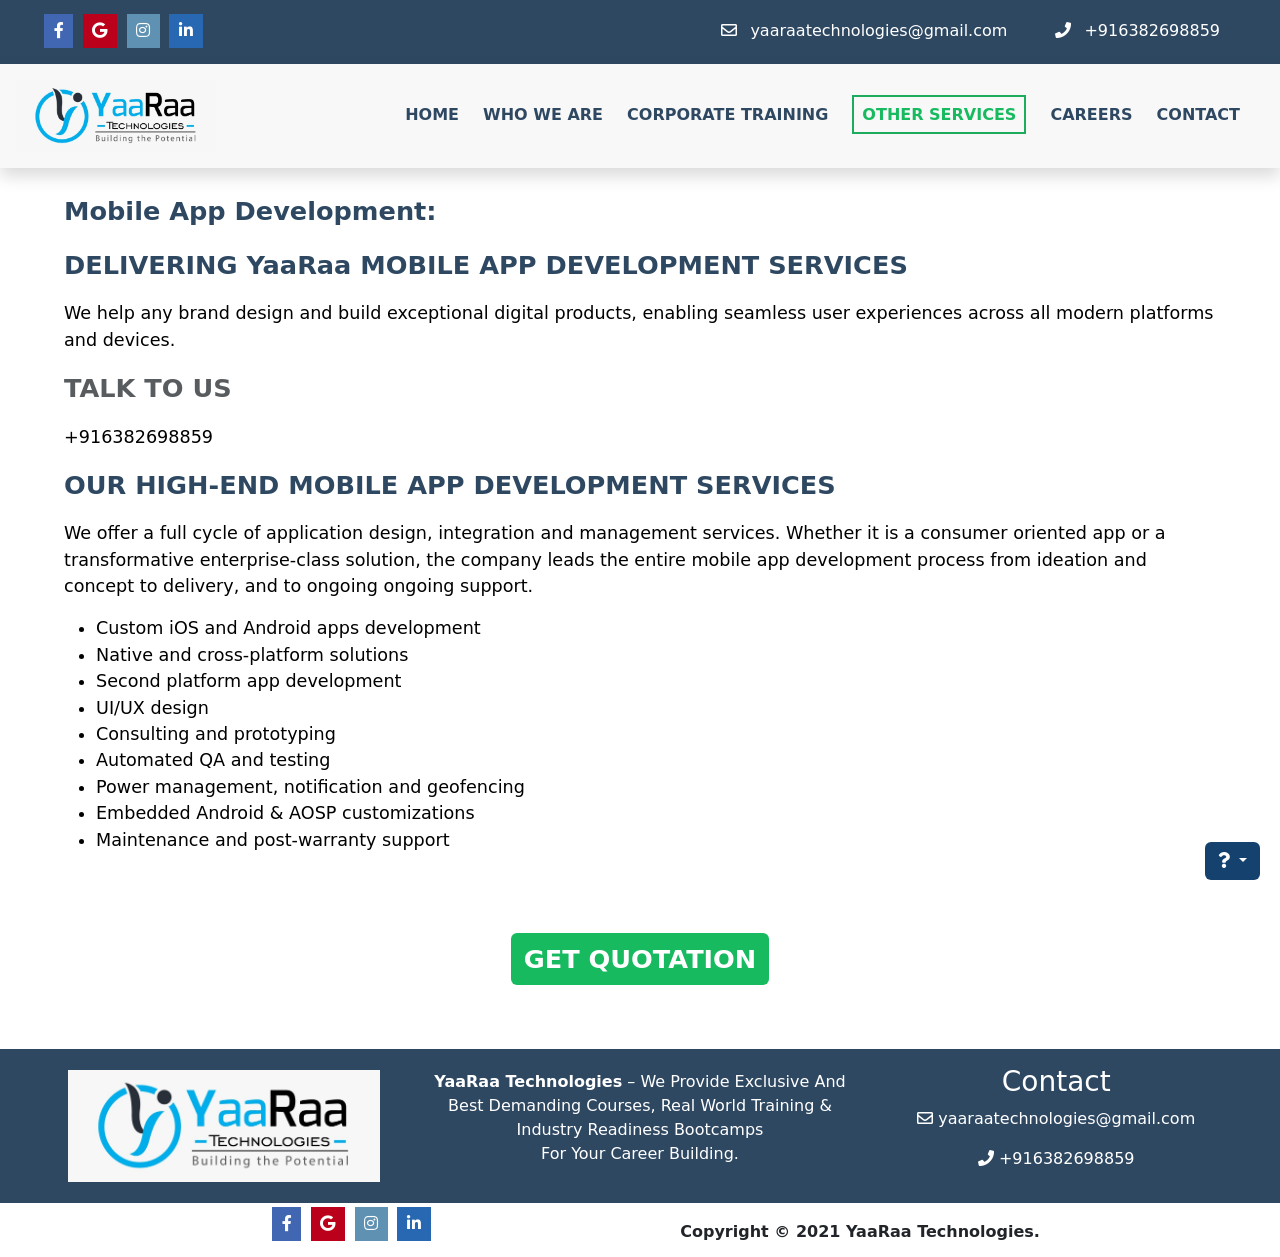
<file: YaaRaa-master/pages/appdev.html>
<!DOCTYPE html>
<html lang="en">
<head>
    <meta charset="UTF-8">
    <meta name="description" content="YaaRaa Technologies, south-tamilnadu, madurai, yaaraa technologies provide best demanding courses for career building, also provide a lot of technology related services.">
    <link rel="icon" href="../Supports/Images/titleImg.png" />
    <meta http-equiv="X-UA-Compatible" content="IE=edge">
    <meta name="viewport" content="width=device-width, initial-scale=1.0">
    <title>App Dev - YaaRaa</title>

    <link href="https://cdn.jsdelivr.net/npm/bootstrap@5.1.3/dist/css/bootstrap.min.css" rel="stylesheet" integrity="sha384-1BmE4kWBq78iYhFldvKuhfTAU6auU8tT94WrHftjDbrCEXSU1oBoqyl2QvZ6jIW3" crossorigin="anonymous">

    <!--FontAwesome-->
    <link rel="stylesheet" href="https://use.fontawesome.com/releases/v5.15.4/css/all.css" integrity="sha384-DyZ88mC6Up2uqS4h/KRgHuoeGwBcD4Ng9SiP4dIRy0EXTlnuz47vAwmeGwVChigm" crossorigin="anonymous">

    <link rel="stylesheet" href="..\Supports\CSS\index.css">
    <link rel="stylesheet" href="..\Supports\CSS\home.css">
</head>
<body>

    <header class="clr-teal container-fluid my-row-evenly p-t">
        <div class="">
            <ul class="my-row ls-none" style="margin-right: 1.1em;">
                <li class="h-icon fb-clr"><a href="https://www.facebook.com/yaaraatechnologies" target="_" class="header-links"><i class="fab fa-facebook-f"></i></a></li>
                <li class="h-icon g-clr"><a href="" class="header-links"><i class="fab fa-google"></i></a></li>
                <li class="h-icon insta-clr"><a href="" class="header-links"><i class="fab fa-instagram"></i></a></li>
                <li class="h-icon li-clr"><a href="https://www.linkedin.com/company/yaaraa-technologies/" target="_" class="header-links"><i class="fab fa-linkedin-in"></i></a></li>
            </ul>
        </div>

        <div class="my-row me-5 mob-vv">
            <p class="header-links"><a href="mailto:yaaraatechnologies@gmail.com" class="footer-links-link"><i class="far fa-envelope me-2"></i> yaaraatechnologies@gmail.com</a></p>
            <p class="header-links ms-5"><i class="fas fa-phone"></i> <span class="ms-2 mob-txt">+916382698859</span></p>
        </div>

    </header>

    <!--logo Portion Section-->
    <nav class="container-fluid my-row-evenly grey-clr shadow">
        <div  class="w-20 mob-nav">
            <img src="../Supports/Images/logo1.jfif" class="img-fluid" alt="YaaRaa Logo" width="100%">
            <div class="nav-toogle mt-2">
                <i class="fas fa-bars fa-2x nav-toogle-btn" onclick="toogleNav()"></i>
           </div>
        </div>

        <ul class="ls-none my-row p-t d-hidden hide" id = "nav-item-list">
          <li class="me-4"><a href="../index.html" class="navbar-links">home</a></li>
          <li class="me-4"><a href="../pages/about.html" class="navbar-links">who we are</a></li>
          <!-- <li class="me-4"><a href="../pages/whatwedo.html" class="navbar-links">what we do</a></li> -->
          <li class="me-4 corp-hover-showz"><div class="mob-align-corp"><a href="../pages/corporate.html" class="navbar-links">corporate training </a><i class="fas fa-chevron-down corp-mob-hover" onclick="ShowCorpHover(event)"></i></div>
            <div id = "mob-corp-click" class = "corp-hover">
              <p><a href="../pages/java.html" class="hvr-clr">Java Training</a></p>
              <p><a href="../pages/msNet.html" class="hvr-clr">MS - Net Training</a></p>
              <p><a href="../pages/SoftSkills.html" class="hvr-clr">Soft Skills Training</a></p>
              <p><a href="../pages/Behaviorial.html" class="hvr-clr">Behaviorial Training</a></p>
              <p><a href="../pages/python.html" class="hvr-clr">Python Training</a></p>
              <p><a href="../pages/dataScience.html" class="hvr-clr">Data Science</a></p>
              <p><a href="../pages/robotics.html" class="hvr-clr">Robotics</a></p>
              <!-- <p><a href="">Sales Training</a></p> -->
            </div>
          </li>
          
          <li class="me-4 text-center"><a href="../pages/services.html" class="navbar-links pg-active">Other services</a></li>
          <li class="me-4"><a href="../pages/careers.html" class="navbar-links">careers</a></li>
          <li class="me-4"><a href="../pages/contact.html" class="navbar-links">contact</a></li>
      </ul>
    </nav>
    <!--logo Portion Section-->

    <section class="about-section">

      <div class="btn-group services-help">
        <button type="button" class="btn bg-help text-white dropdown-toggle" data-bs-toggle="dropdown" aria-expanded="false">
          <i class="fas fa-question"></i>
        </button>
        <ul class="dropdown-menu">
          <li><a class="dropdown-item" href="../pages/services.html">Other Services</a></li>
          <li><hr class="dropdown-divider"></li>
          <li><a class="dropdown-item" href="../pages/digitalMarketing.html">Digital Marketing</a></li>
          <li><a class="dropdown-item help-active" href="../pages/appdev.html">Mobile App Development</a></li>
          <li><a class="dropdown-item" href="../pages/webDev.html">Website and Webapp Development</a></li>
          <li><a class="dropdown-item" href="../pages/itStaffing.html">IT Staffing</a></li>
        </ul>
      </div>
        <!-- <div class="text-center">
            <img src="https://image.freepik.com/free-photo/man-suit-standing-office-with-clipboard-pointing-poster-with-words_1098-17121.jpg" class="img-fluid" alt="">
        </div> -->

        <div class="service-sub-headingz mt-4">
            <p class="">Mobile App Development:</p>

                    <p class="">DELIVERING YaaRaa MOBILE APP DEVELOPMENT SERVICES</p>
                    <p class="service-texts">We help any brand design and build exceptional digital products, enabling seamless user experiences across all modern platforms and devices.</p>

                    <p class="text-muted">TALK TO US</p>
                    <p class="service-texts">+916382698859</p>

                    <p class="">OUR HIGH-END MOBILE APP DEVELOPMENT SERVICES</p>
                    <p class="service-texts">We offer a full cycle of application design, integration and management services. Whether it is a consumer oriented app or a transformative enterprise-class solution, the company leads the entire mobile app development process from ideation and concept to delivery, and to ongoing ongoing support.

                        <ul class="service-texts">
                            <li>Custom iOS and Android apps development</li>
                            <li>Native and cross-platform solutions</li>
                            <li>Second platform app development</li>
                            <li>UI/UX design</li>
                            <li>Consulting and prototyping</li>
                            <li>Automated QA and testing</li>
                            <li>Power management, notification and geofencing</li>
                            <li>Embedded Android & AOSP customizations</li>
                            <li>Maintenance and post-warranty support</li>
                        </ul>
                    </p>
        </div>

        <div class="mt-5 mb-5 p-3 text-center">
            <!-- <p class="headingz">TO REGISTER OR JOIN FOR TRAINING</p>
            <p class="service-sub-headingz">Contact Our Support Team On <span class="nav-green-clr"> +916382698859</span></p> -->
    
            <a href="../pages/contact.html" class="btn what-btn-grn mt-3 btn-fontz-lg">GET QUOTATION</a>
        </div>
    </section>


    <!--FOOTER START-->
    <footer class="clr-teal mt-5 p-3">
        <div class="text-center">
          <img src="../Supports/Images/logo1.jfif" alt="" width="75%" />
        </div>
        
        <div class="text-center">
          <p><b>YaaRaa Technologies</b> – We Provide Exclusive And Best Demanding Courses, Real World Training & Industry Readiness Bootcamps<br/> For Your Career Building.</p>
        </div>
  
        <!-- <div class="footer-links text-center">
          <h3>Quick Links</h3>
          <a href="../pages/about.html" class="footer-links-link">About</a>
          <a href="../pages/corporate.html" class="footer-links-link">Corporate Training</a>
          <a href="../pages/whatwedo.html" class="footer-links-link">What We Do</a>
          <a href="../pages/contact.html" class="footer-links-link">Contact</a>
        </div> -->
        
        <div class="text-center">
          <h3>Contact</h3>
          <p><a href="mailto:yaaraatechnologies@gmail.com" class="footer-links-link"><i class="far fa-envelope"></i> yaaraatechnologies@gmail.com</a></p>
          <p><i class="fas fa-phone"></i> +916382698859</p>
        </div>
      </footer>
  
      <section class="mt-1 last-nav">
        <div class="">
          <ul class="my-row ls-none">
            <li class="f-icon fb-clr"><a href="https://www.facebook.com/yaaraatechnologies" target="_" class="header-links"><i class="fab fa-facebook-f"></i></a></li>
            <li class="f-icon g-clr"><a href="" class="header-links"><i class="fab fa-google"></i></a></li>
            <li class="f-icon insta-clr"><a href="" class="header-links"><i class="fab fa-instagram"></i></a></li>
            <li class="f-icon li-clr"><a href="https://www.linkedin.com/company/yaaraa-technologies/" target="_" class="header-links"><i class="fab fa-linkedin-in"></i></a></li>
        </ul>
      </div>
  
      <div><b>Copyright &copy; 2021 YaaRaa Technologies.</b></div>
      </section>
      <!--FOOTER END-->

<script src="https://cdn.jsdelivr.net/npm/bootstrap@5.1.3/dist/js/bootstrap.bundle.min.js" integrity="sha384-ka7Sk0Gln4gmtz2MlQnikT1wXgYsOg+OMhuP+IlRH9sENBO0LRn5q+8nbTov4+1p" crossorigin="anonymous"></script>
<script src="../Supports/JS/index.js"></script>
</body>
</html>
</file>
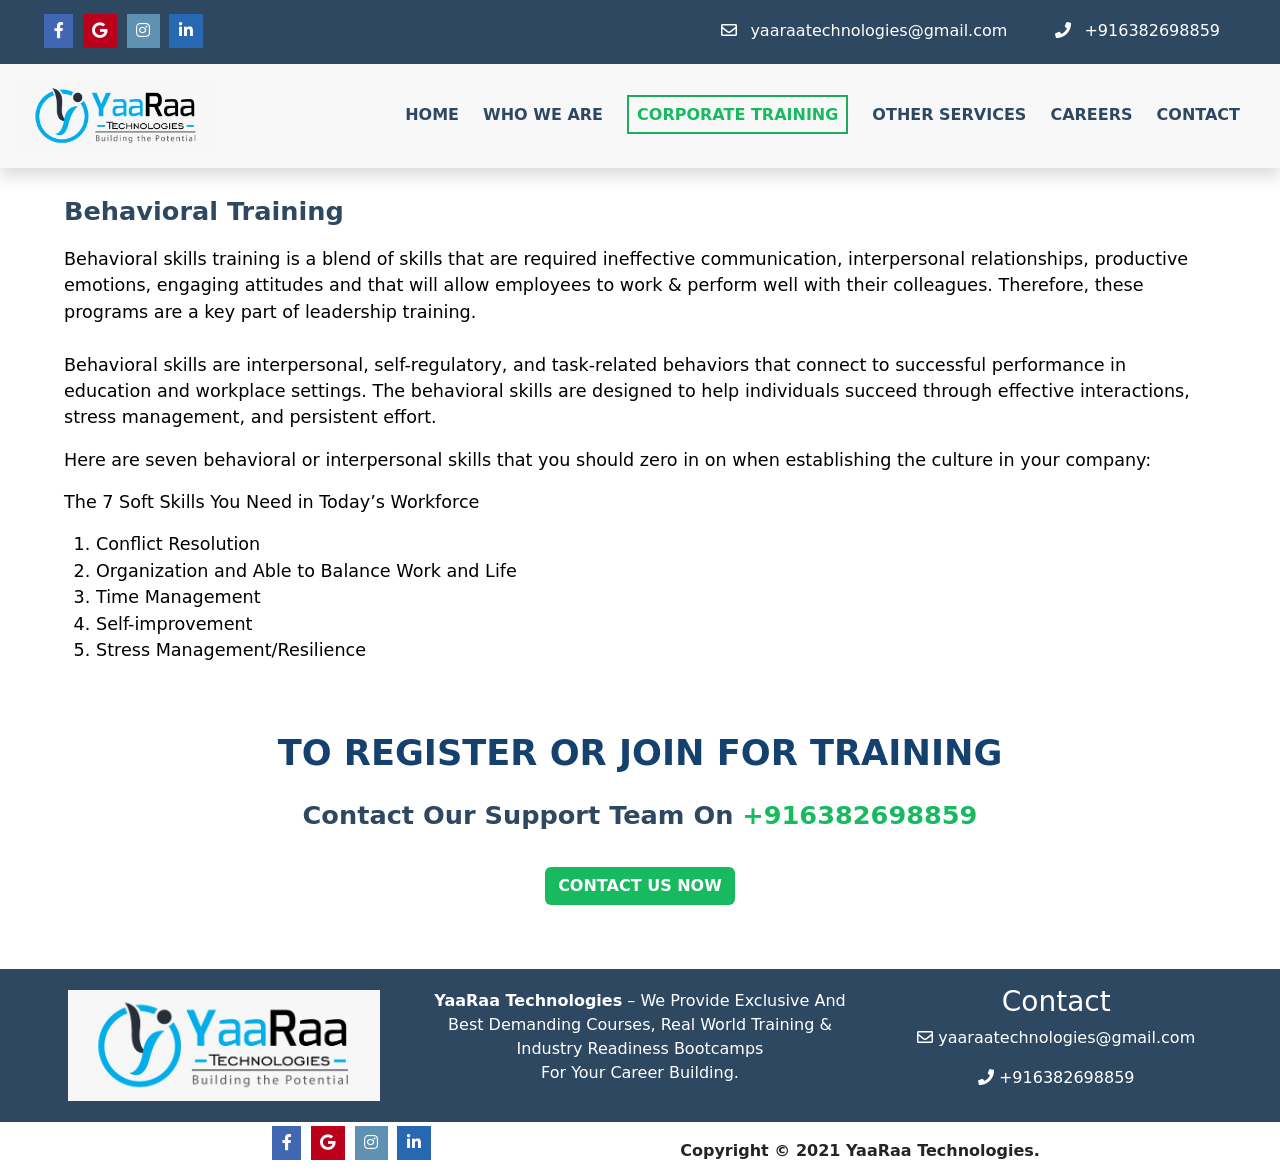
<file: YaaRaa-master/pages/Behaviorial.html>
<!DOCTYPE html>
<html lang="en">
<head>
    <meta charset="UTF-8">
    <meta name="description" content="YaaRaa Technologies, south-tamilnadu, madurai, yaaraa technologies provide best demanding courses for career building, also provide a lot of technology related services.">
    <link rel="icon" href="../Supports/Images/titleImg.png" />
    <meta http-equiv="X-UA-Compatible" content="IE=edge">
    <meta name="viewport" content="width=device-width, initial-scale=1.0">
    <title>Behavioral Training - YaaRaa</title>

    <link href="https://cdn.jsdelivr.net/npm/bootstrap@5.1.3/dist/css/bootstrap.min.css" rel="stylesheet" integrity="sha384-1BmE4kWBq78iYhFldvKuhfTAU6auU8tT94WrHftjDbrCEXSU1oBoqyl2QvZ6jIW3" crossorigin="anonymous">

    <!--FontAwesome-->
    <link rel="stylesheet" href="https://use.fontawesome.com/releases/v5.15.4/css/all.css" integrity="sha384-DyZ88mC6Up2uqS4h/KRgHuoeGwBcD4Ng9SiP4dIRy0EXTlnuz47vAwmeGwVChigm" crossorigin="anonymous">

    <link rel="stylesheet" href="..\Supports\CSS\index.css">
    <link rel="stylesheet" href="..\Supports\CSS\home.css">
</head>
<body>

    <header class="clr-teal container-fluid my-row-evenly p-t">
        <div class="">
            <ul class="my-row ls-none" style="margin-right: 1.1em;">
                <li class="h-icon fb-clr"><a href="https://www.facebook.com/yaaraatechnologies" target="_" class="header-links"><i class="fab fa-facebook-f"></i></a></li>
                <li class="h-icon g-clr"><a href="" class="header-links"><i class="fab fa-google"></i></a></li>
                <li class="h-icon insta-clr"><a href="" class="header-links"><i class="fab fa-instagram"></i></a></li>
                <li class="h-icon li-clr"><a href="https://www.linkedin.com/company/yaaraa-technologies/" target="_" class="header-links"><i class="fab fa-linkedin-in"></i></a></li>
            </ul>
        </div>

        <div class="my-row me-5 mob-vv">
            <p class="header-links"><a href="mailto:yaaraatechnologies@gmail.com" class="footer-links-link"><i class="far fa-envelope me-2"></i> yaaraatechnologies@gmail.com</a></p>
            <p class="header-links ms-5"><i class="fas fa-phone"></i> <span class="ms-2 mob-txt">+916382698859</span></p>
        </div>

    </header>

    <!--logo Portion Section-->
    <nav class="container-fluid my-row-evenly grey-clr shadow">
        <div  class="w-20 mob-nav">
            <img src="../Supports/Images/logo1.jfif" class="img-fluid" alt="YaaRaa Logo" width="100%">
            <div class="nav-toogle mt-2">
                <i class="fas fa-bars fa-2x nav-toogle-btn" onclick="toogleNav()"></i>
           </div>
        </div>

        <ul class="ls-none my-row p-t d-hidden hide" id = "nav-item-list">
          <li class="me-4"><a href="../index.html" class="navbar-links">home</a></li>
          <li class="me-4"><a href="../pages/about.html" class="navbar-links">who we are</a></li>
          <!-- <li class="me-4"><a href="../pages/whatwedo.html" class="navbar-links">what we do</a></li> -->
          <li class="me-4 corp-hover-showz"><div class="mob-align-corp"><a href="../pages/corporate.html" class="navbar-links pg-active">corporate training </a><i class="fas fa-chevron-down corp-mob-hover" onclick="ShowCorpHover(event)"></i></div>
            <div id = "mob-corp-click" class = "corp-hover">
              <p><a href="../pages/java.html" class="hvr-clr">Java Training</a></p>
              <p><a href="../pages/msNet.html" class="hvr-clr">MS - Net Training</a></p>
              <p><a href="../pages/SoftSkills.html" class="hvr-clr">Soft Skills Training</a></p>
              <p><a href="../pages/Behaviorial.html" class="hvr-clr">Behaviorial Training</a></p>
              <p><a href="../pages/python.html" class="hvr-clr">Python Training</a></p>
              <p><a href="../pages/dataScience.html" class="hvr-clr">Data Science</a></p>
              <p><a href="../pages/robotics.html" class="hvr-clr">Robotics</a></p>
              <!-- <p><a href="">Sales Training</a></p> -->
            </div>
          </li>
          
          <li class="me-4 text-center"><a href="../pages/services.html" class="navbar-links">Other services</a></li>
          <li class="me-4"><a href="../pages/careers.html" class="navbar-links">careers</a></li>
          <li class="me-4"><a href="../pages/contact.html" class="navbar-links">contact</a></li>
      </ul>
    </nav>
    <!--logo Portion Section-->

    <section class="about-section">
        <!-- <div class="text-center">
            <img src="https://image.freepik.com/free-photo/man-suit-standing-office-with-clipboard-pointing-poster-with-words_1098-17121.jpg" class="img-fluid" alt="">
        </div> -->

        <div class="service-sub-headingz mt-4">
            <p class="">Behavioral Training</p>
                    <p class="service-texts">Behavioral skills training is a blend of skills that are required ineffective communication, interpersonal relationships, productive emotions, engaging attitudes and  that will allow employees to work & perform well with their colleagues. Therefore, these programs are a key part of leadership training. <br /> <br />
                    Behavioral skills are interpersonal, self-regulatory, and task-related behaviors that connect to successful performance in education and workplace settings. The behavioral skills are designed to help individuals succeed through effective interactions, stress management, and persistent effort.
                    </p>

                    <p class="service-texts">Here are seven behavioral or interpersonal skills that you should zero in on when establishing the culture in your company:</p>

                    <p class="service-texts">The 7 Soft Skills You Need in Today’s Workforce</p>
                    <div>
                        <ol class="service-texts">
                            <li>Conflict Resolution</li>
                            <li>Organization and Able to Balance Work and Life</li>
                            <li>Time Management</li>
                            <li>Self-improvement</li>
                            <li>Stress Management/Resilience</li>
                        </ol>
                    </div>
        </div>

        <div class="mt-5 mb-5 p-3 text-center">
            <p class="headingz">TO REGISTER OR JOIN FOR TRAINING</p>
            <p class="service-sub-headingz">Contact Our Support Team On <span class="nav-green-clr"> +916382698859</span></p>
    
            <a href="../pages/contact.html" class="btn what-btn-grn mt-3">CONTACT US NOW</a>
        </div>
    </section>


    <!--FOOTER START-->
    <footer class="clr-teal mt-5 p-3">
        <div class="text-center">
          <img src="../Supports/Images/logo1.jfif" alt="" width="75%" />
        </div>
        
        <div class="text-center">
          <p><b>YaaRaa Technologies</b> – We Provide Exclusive And Best Demanding Courses, Real World Training & Industry Readiness Bootcamps<br/> For Your Career Building.</p>
        </div>
  
        <!-- <div class="footer-links text-center">
          <h3>Quick Links</h3>
          <a href="../pages/about.html" class="footer-links-link">About</a>
          <a href="../pages/corporate.html" class="footer-links-link">Corporate Training</a>
          <a href="../pages/whatwedo.html" class="footer-links-link">What We Do</a>
          <a href="../pages/contact.html" class="footer-links-link">Contact</a>
        </div> -->
        
        <div class="text-center">
          <h3>Contact</h3>
          <p><a href="mailto:yaaraatechnologies@gmail.com" class="footer-links-link"><i class="far fa-envelope"></i> yaaraatechnologies@gmail.com</a></p>
          <p><i class="fas fa-phone"></i> +916382698859</p>
        </div>
      </footer>
  
      <section class="mt-1 last-nav">
        <div class="">
          <ul class="my-row ls-none">
            <li class="f-icon fb-clr"><a href="https://www.facebook.com/yaaraatechnologies" target="_" class="header-links"><i class="fab fa-facebook-f"></i></a></li>
            <li class="f-icon g-clr"><a href="" class="header-links"><i class="fab fa-google"></i></a></li>
            <li class="f-icon insta-clr"><a href="" class="header-links"><i class="fab fa-instagram"></i></a></li>
            <li class="f-icon li-clr"><a href="https://www.linkedin.com/company/yaaraa-technologies/" target="_" class="header-links"><i class="fab fa-linkedin-in"></i></a></li>
        </ul>
      </div>
  
      <div><b>Copyright &copy; 2021 YaaRaa Technologies.</b></div>
      </section>
      <!--FOOTER END-->


<script src="https://cdn.jsdelivr.net/npm/bootstrap@5.1.3/dist/js/bootstrap.bundle.min.js" integrity="sha384-ka7Sk0Gln4gmtz2MlQnikT1wXgYsOg+OMhuP+IlRH9sENBO0LRn5q+8nbTov4+1p" crossorigin="anonymous"></script>
<script src="../Supports/JS/index.js"></script>
</body>
</html>
</file>
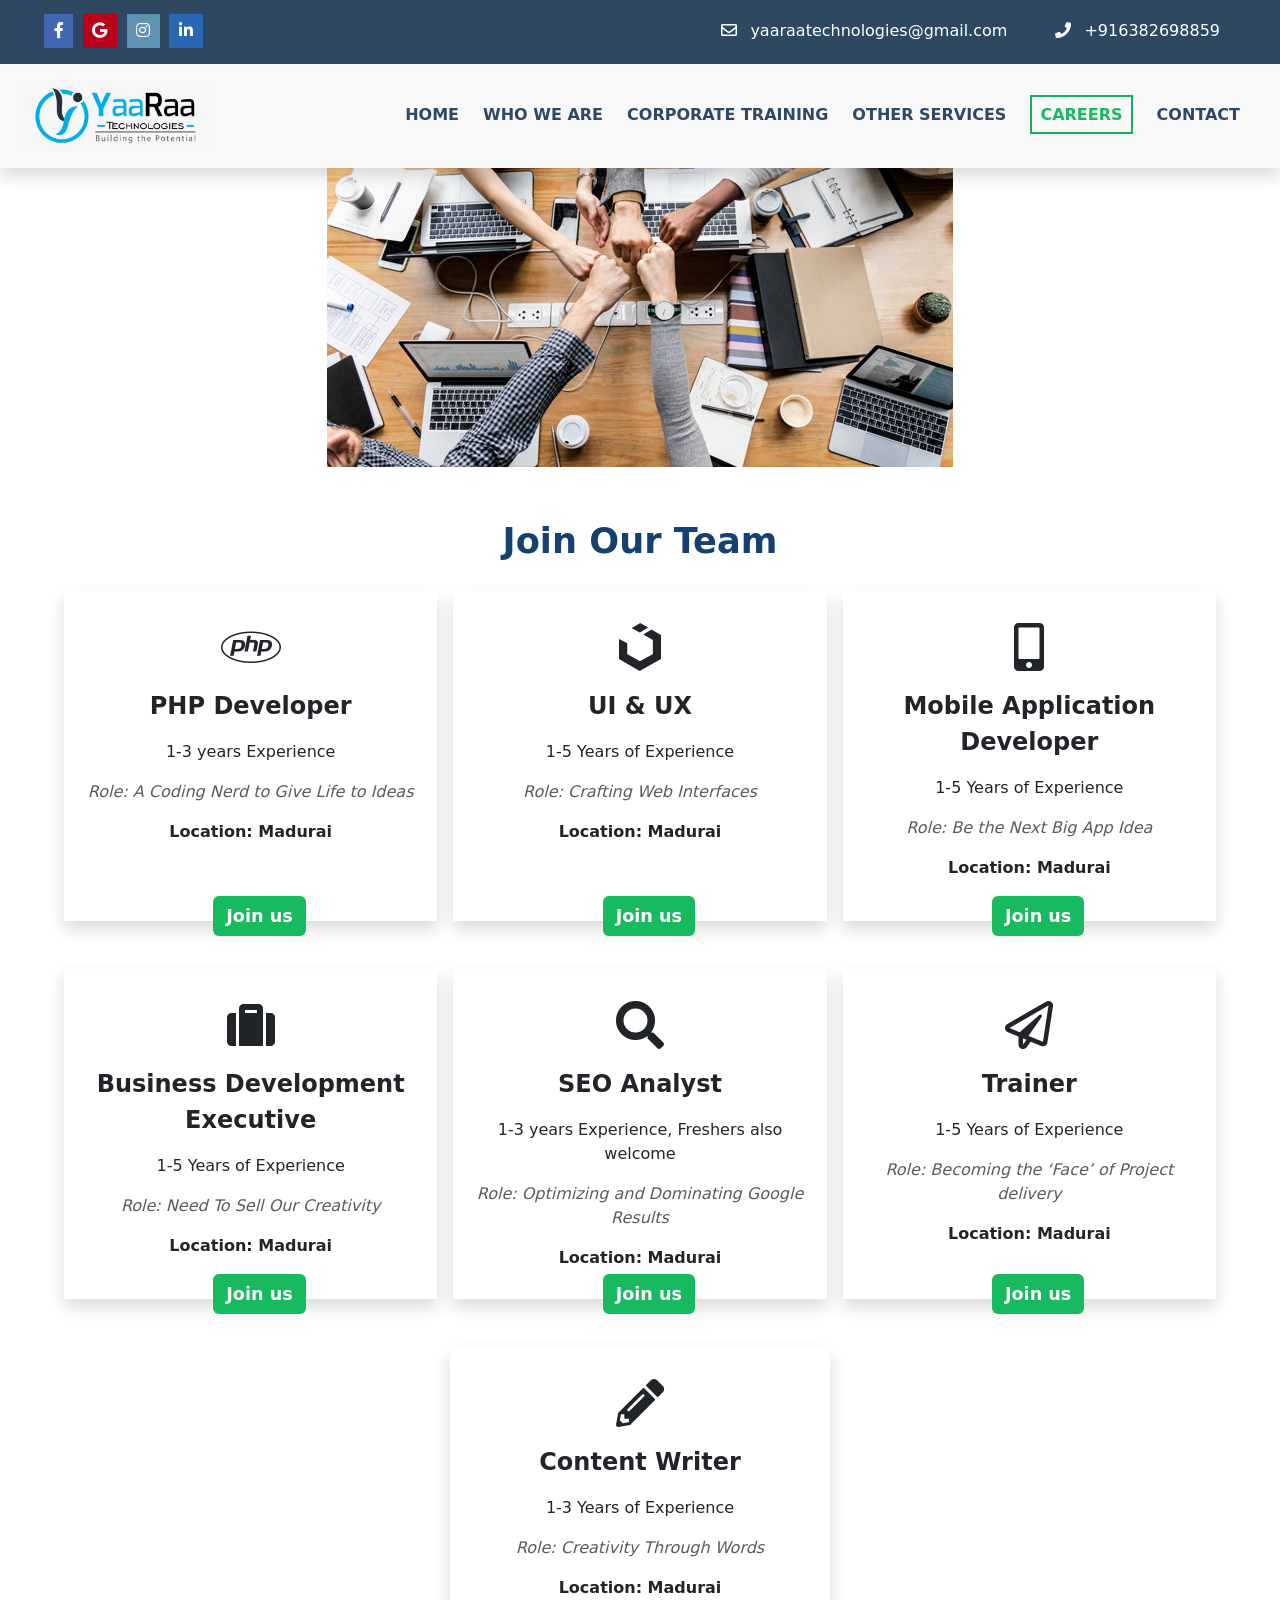
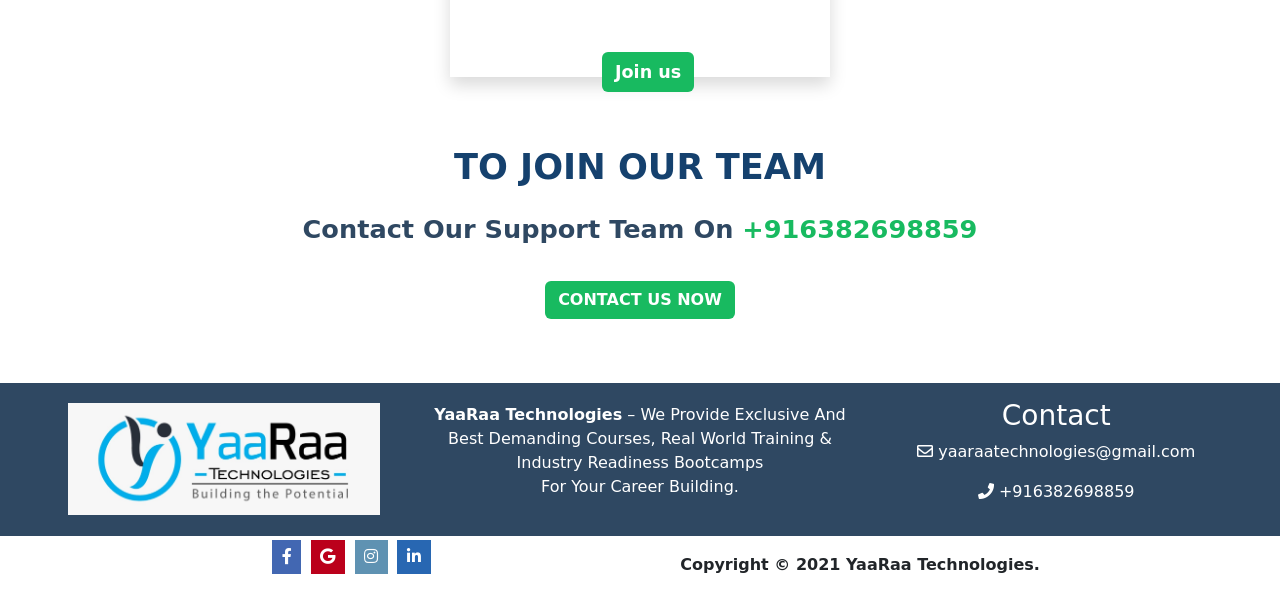
<file: YaaRaa-master/pages/careers.html>
<!DOCTYPE html>
<html lang="en">
<head>
    <meta charset="UTF-8">
    <meta name="description" content="YaaRaa Technologies, south-tamilnadu, madurai, yaaraa technologies provide best demanding courses for career building, also provide a lot of technology related services.">
    <link rel="icon" href="../Supports/Images/titleImg.png" />
    <meta http-equiv="X-UA-Compatible" content="IE=edge">
    <meta name="viewport" content="width=device-width, initial-scale=1.0">
    <title>Careers - YaaRaa</title>

    <link href="https://cdn.jsdelivr.net/npm/bootstrap@5.1.3/dist/css/bootstrap.min.css" rel="stylesheet" integrity="sha384-1BmE4kWBq78iYhFldvKuhfTAU6auU8tT94WrHftjDbrCEXSU1oBoqyl2QvZ6jIW3" crossorigin="anonymous">

    <!--FontAwesome-->
    <link rel="stylesheet" href="https://use.fontawesome.com/releases/v5.15.4/css/all.css" integrity="sha384-DyZ88mC6Up2uqS4h/KRgHuoeGwBcD4Ng9SiP4dIRy0EXTlnuz47vAwmeGwVChigm" crossorigin="anonymous">

    <link rel="stylesheet" href="..\Supports\CSS\index.css">
    <link rel="stylesheet" href="..\Supports\CSS\home.css">
</head>
<body>

    <header class="clr-teal container-fluid my-row-evenly p-t">
        <div class="">
            <ul class="my-row ls-none" style="margin-right: 1.1em;">
                <li class="h-icon fb-clr"><a href="https://www.facebook.com/yaaraatechnologies" target="_" class="header-links"><i class="fab fa-facebook-f"></i></a></li>
                <li class="h-icon g-clr"><a href="" class="header-links"><i class="fab fa-google"></i></a></li>
                <li class="h-icon insta-clr"><a href="" class="header-links"><i class="fab fa-instagram"></i></a></li>
                <li class="h-icon li-clr"><a href="https://www.linkedin.com/company/yaaraa-technologies/" target="_" class="header-links"><i class="fab fa-linkedin-in"></i></a></li>
            </ul>
        </div>

        <!-- <p class="muted-clr">Do you have any questions?</p> -->

        <div class="my-row me-5 mob-vv">
            <p class="header-links"><a href="mailto:yaaraatechnologies@gmail.com" class="footer-links-link"><i class="far fa-envelope me-2"></i> yaaraatechnologies@gmail.com</a></p>
            <p class="header-links ms-5"><i class="fas fa-phone"></i> <span class="ms-2 mob-txt">+916382698859</span></p>
        </div>

        <!-- <div class="mob-right-m">
            <ul class="my-row ls-none">
                <li class="border-left"><a href="../pages/contact.html" class="muted-clr header-texts">CONTACT</a></li>
                <li class="border-left"><a href="../pages/whatwedo.html" class="muted-clr header-texts">WHAT WE DO</a></li>
                <li><a href="../pages/about.html" class="muted-clr header-texts header-texts-active">WHO WE ARE</a></li>
            </ul>
        </div> -->
    </header>

    <!--logo Portion Section-->
    <nav class="container-fluid my-row-evenly grey-clr shadow">
      <div  class="w-20 mob-nav">
          <img src="../Supports/Images/logo1.jfif" class="img-fluid" alt="YaaRaa Logo" width="100%">
          <div class="nav-toogle mt-2">
              <i class="fas fa-bars fa-2x nav-toogle-btn" onclick="toogleNav()"></i>
         </div>
      </div>

      <ul class="ls-none my-row p-t d-hidden hide" id = "nav-item-list">
        <li class="me-4"><a href="../index.html" class="navbar-links">home</a></li>
        <li class="me-4"><a href="../pages/about.html" class="navbar-links">who we are</a></li>
        <!-- <li class="me-4"><a href="../pages/whatwedo.html" class="navbar-links">what we do</a></li> -->
        <li class="me-4 corp-hover-showz"><div class="mob-align-corp"><a href="../pages/corporate.html" class="navbar-links">corporate training </a><i class="fas fa-chevron-down corp-mob-hover" onclick="ShowCorpHover(event)"></i></div>
          <div id = "mob-corp-click" class = "corp-hover">
            <p><a href="../pages/java.html" class="hvr-clr">Java Training</a></p>
            <p><a href="../pages/msNet.html" class="hvr-clr">MS - Net Training</a></p>
            <p><a href="../pages/SoftSkills.html" class="hvr-clr">Soft Skills Training</a></p>
            <p><a href="../pages/Behaviorial.html" class="hvr-clr">Behaviorial Training</a></p>
            <p><a href="../pages/python.html" class="hvr-clr">Python Training</a></p>
            <p><a href="../pages/dataScience.html" class="hvr-clr">Data Science</a></p>
            <p><a href="../pages/robotics.html" class="hvr-clr">Robotics</a></p>
            <!-- <p><a href="">Sales Training</a></p> -->
          </div>
        </li>
        
        <li class="me-4 text-center"><a href="../pages/services.html" class="navbar-links">Other services</a></li>
        <li class="me-4"><a href="../pages/careers.html" class="navbar-links pg-active">careers</a></li>
        <li class="me-4"><a href="../pages/contact.html" class="navbar-links">contact</a></li>
    </ul>
  </nav>
    <!--logo Portion Section-->

    <!--CAREERS SECTION-->
    <section class="about-section">
      <div class="text-center">
        <img src="../Supports/Images/careers-img.jpg" alt="image" class="img-fluid" />
      </div>

      <div class="mt-5">
        <p class="headingz text-center">Join Our Team</p>

        <div class="career-cardz-deck mt-4">

          <div class="shadow career-cardz">
            <p><i class="fab fa-php fa-3x"></i></p>
            <p class="career-heading">PHP Developer</p>
            <p>1-3 years Experience</p>
            <p class="text-muted fst-italic">Role: A Coding Nerd to Give Life to Ideas</p>
            <b>Location: Madurai</b>
            <br />
            <button class="btn career-join-btn" data-bs-toggle="modal" data-bs-target="#staticBackdrop" onclick="UpdateModel('PHP DEVELOPER')">Join us</button>
          </div>

          <div class="shadow career-cardz">
            <p><i class="fab fa-uikit fa-3x"></i></p>
            <p class="career-heading">UI & UX</p>
            <p>1-5 Years of Experience</p>
            <p class="text-muted fst-italic">Role: Crafting Web Interfaces</p>
            <b>Location: Madurai</b>
            <br />
            <button class="btn career-join-btn" data-bs-toggle="modal" data-bs-target="#staticBackdrop" onclick="UpdateModel('UI & UX')">Join us</button>
          </div>

          <div class="shadow career-cardz">
            <p><i class="fas fa-mobile-alt fa-3x"></i></p>
            <p class="career-heading">Mobile Application Developer</p>
            <p>1-5 Years of Experience</p>
            <p class="text-muted fst-italic">Role: Be the Next Big App Idea</p>
            <b>Location: Madurai</b>
            <br />
            <button class="btn career-join-btn" data-bs-toggle="modal" data-bs-target="#staticBackdrop" onclick="UpdateModel('Mobile Application Developer')">Join us</button>
          </div>

        </div>

  
          <div class="career-cardz-deck mt-5">
  
            <div class="shadow career-cardz">
              <p><i class="fas fa-suitcase fa-3x"></i></p>
              <p class="career-heading">Business Development Executive</p>
              <p>1-5 Years of Experience</p>
              <p class="text-muted fst-italic">Role: Need To Sell Our Creativity</p>
              <b>Location: Madurai</b>
              <br />
              <button class="btn career-join-btn" data-bs-toggle="modal" data-bs-target="#staticBackdrop" onclick="UpdateModel('Business Development Executive')">Join us</button>
            </div>
  
            <div class="shadow career-cardz">
              <p><i class="fas fa-search fa-3x"></i></p>
              <p class="career-heading">SEO Analyst</p>
              <p>1-3 years Experience, Freshers also welcome</p>
              <p class="text-muted fst-italic">Role: Optimizing and Dominating Google Results</p>
              <b>Location: Madurai</b>
              <br />
              <button class="btn career-join-btn" data-bs-toggle="modal" data-bs-target="#staticBackdrop" onclick="UpdateModel('SEO Analyst')">Join us</button>
            </div>
  
            <div class="shadow career-cardz">
              <p><i class="far fa-paper-plane fa-3x"></i></p>
              <p class="career-heading">Trainer</p>
              <p>1-5 Years of Experience</p>
              <p class="text-muted fst-italic">Role: Becoming the ‘Face’ of Project delivery</p>
              <b>Location: Madurai</b>
              <br />
              <button class="btn career-join-btn" data-bs-toggle="modal" data-bs-target="#staticBackdrop" onclick="UpdateModel('Delivery Head')">Join us</button>
            </div>
  
          </div>

          <div class="career-cardz-deck mt-5">
  
            <div class="shadow career-cardz">
              <p><i class="fas fa-pencil-alt fa-3x"></i></p>
              <p class="career-heading">Content Writer</p>
              <p>1-3 Years of Experience</p>
              <p class="text-muted fst-italic">Role: Creativity Through Words</p>
              <b>Location: Madurai</b>
              <br />
              <button class="btn career-join-btn" data-bs-toggle="modal" data-bs-target="#staticBackdrop" onclick="UpdateModel('Content Writer')">Join us</button>
            </div>
  
          </div>

          <div class="mt-5 mb-5 p-3 text-center">
            <p class="headingz">TO JOIN OUR TEAM</p>
            <p class="service-sub-headingz">Contact Our Support Team On <span class="nav-green-clr"> +916382698859</span></p>
    
            <a href="../pages/contact.html" class="btn what-btn-grn mt-3">CONTACT US NOW</a>
        </div>

      </div>

      <!-- Modal -->
      <div class="modal fade" id="staticBackdrop" data-bs-backdrop="static" data-bs-keyboard="false" tabindex="-1" aria-labelledby="staticBackdropLabel" aria-hidden="true">
        <div class="modal-dialog">
          <div class="modal-content">
            <div class="modal-header">
              <h5 class="modal-title" id="staticBackdropLabel">YaaRaa Technologies</h5>
              <button type="button" class="btn-close" data-bs-dismiss="modal" aria-label="Close"></button>
            </div>
            <div class="modal-body">
              <form action="" onsubmit="CareerFrmHandler(event)" id="career-frm" novalidate> 
                <div class="mb-3">
                  <label for="careerFormApply" class="form-label">Job Role</label>
                  <input id="careerFormApply" type="text" class="form-control" readonly name="Job_Role"/>
                </div>
                <div class="mb-3">
                  <label for="exampleInputname" class="form-label">Name</label>
                  <input type="text" class="form-control" id="exampleInputname" name="Name" required>
                </div>
                <div class="mb-3">
                  <label for="exampleInputEmail1" class="form-label">Email address</label>
                  <input type="email" class="form-control" id="exampleInputEmail1" aria-describedby="emailHelp" name="Email" required>
                  <div id="emailHelp" class="form-text">We'll never share your email with anyone else.</div>
                </div>
                <div class="mb-3">
                  <label for="exampleInputPassword1" class="form-label">Mobile</label>
                  <input type="number" class="form-control" id="contact" onfocusout="phoneCheck(event)" name="Mobile" pattern="[0-9]{10}" required>
                  <small id="contact-err" class = "text-danger"></small>
                </div>
                <div class="mb-3">
                  <label for="exampleInputPassword1" class="form-label">Experience</label>
                  <input type="text" class="form-control" id="exampleInputPassword1" name="Experience" required>
                </div>
                <div class="mb-3 form-check">
                  <input type="checkbox" class="form-check-input" id="exampleCheck1" required>
                  <label class="form-check-label" for="exampleCheck1">All the above mentioned detail's are true.</label>
                </div>
                <button type="submit" class="btn btn-primary float-end" onclick="CareerFrmHandler(event)">Apply</button>
                <div id = "spinner-career" class="spinner-border text-success spinner-hide" role="status">
                  <span class="visually-hidden">Loading...</span>
                </div>
              </form>
            </div>
          </div>
        </div>
      </div>
    </section>
    <!--CAREERS SECTION-->


    <!--FOOTER START-->
    <footer class="clr-teal mt-5 p-3">
      <div class="text-center">
        <img src="../Supports/Images/logo1.jfif" alt="" width="75%" />
      </div>
      
      <div class="text-center">
        <p><b>YaaRaa Technologies</b> – We Provide Exclusive And Best Demanding Courses, Real World Training & Industry Readiness Bootcamps<br/> For Your Career Building.</p>
      </div>

      <!-- <div class="footer-links text-center">
        <h3>Quick Links</h3>
        <a href="../pages/about.html" class="footer-links-link">About</a>
        <a href="../pages/corporate.html" class="footer-links-link">Corporate Training</a>
        <a href="../pages/whatwedo.html" class="footer-links-link">What We Do</a>
        <a href="../pages/contact.html" class="footer-links-link">Contact</a>
      </div> -->
      
      <div class="text-center">
        <h3>Contact</h3>
        <p><a href="mailto:yaaraatechnologies@gmail.com" class="footer-links-link"><i class="far fa-envelope"></i> yaaraatechnologies@gmail.com</a></p>
        <p><i class="fas fa-phone"></i> +916382698859</p>
      </div>
    </footer>

    <section class="mt-1 last-nav">
      <div class="">
        <ul class="my-row ls-none">
          <li class="f-icon fb-clr"><a href="https://www.facebook.com/yaaraatechnologies" target="_" class="header-links"><i class="fab fa-facebook-f"></i></a></li>
          <li class="f-icon g-clr"><a href="" class="header-links"><i class="fab fa-google"></i></a></li>
          <li class="f-icon insta-clr"><a href="" class="header-links"><i class="fab fa-instagram"></i></a></li>
          <li class="f-icon li-clr"><a href="https://www.linkedin.com/company/yaaraa-technologies/" target="_" class="header-links"><i class="fab fa-linkedin-in"></i></a></li>
      </ul>
    </div>

    <div><b>Copyright &copy; 2021 YaaRaa Technologies.</b></div>
    </section>
    <!--FOOTER END-->
  

<script src="https://cdn.jsdelivr.net/npm/bootstrap@5.1.3/dist/js/bootstrap.bundle.min.js" integrity="sha384-ka7Sk0Gln4gmtz2MlQnikT1wXgYsOg+OMhuP+IlRH9sENBO0LRn5q+8nbTov4+1p" crossorigin="anonymous"></script>
<script src="../Supports/JS/index.js"></script>
</body>
</html>
</file>
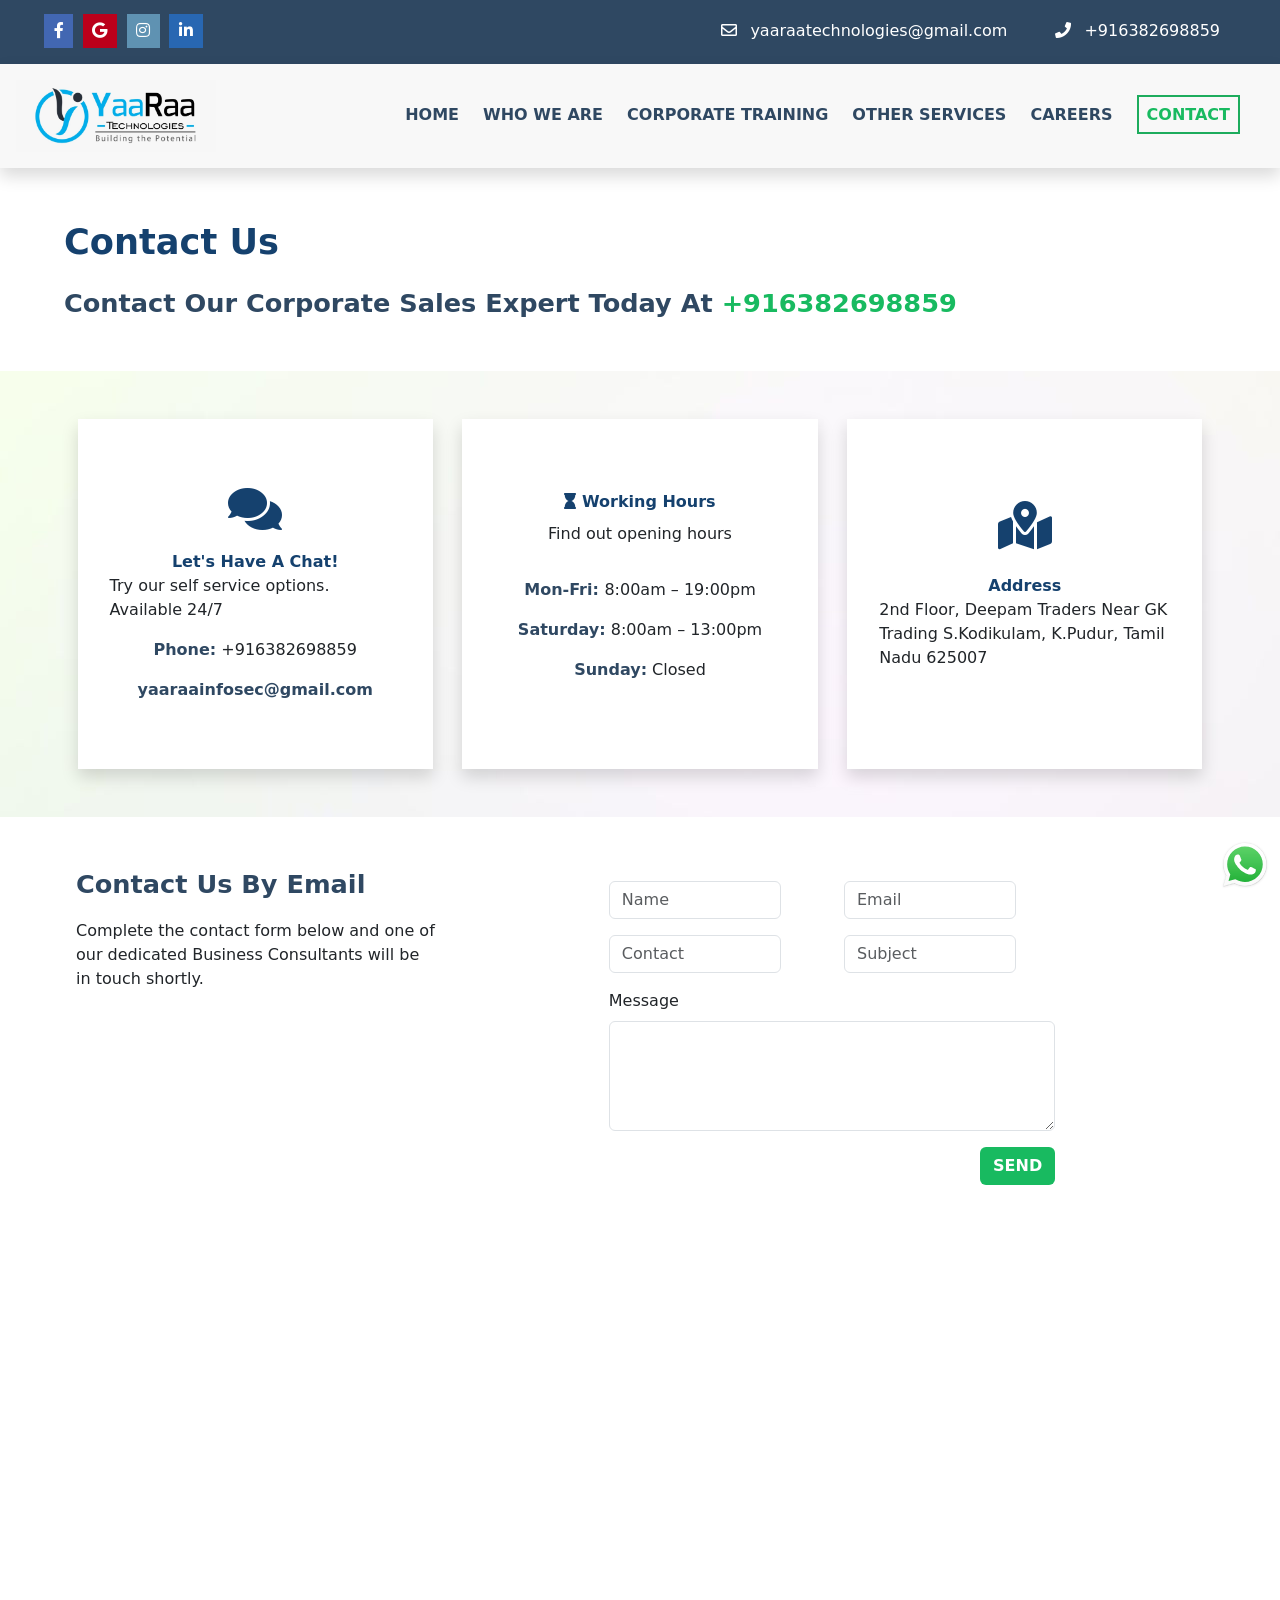
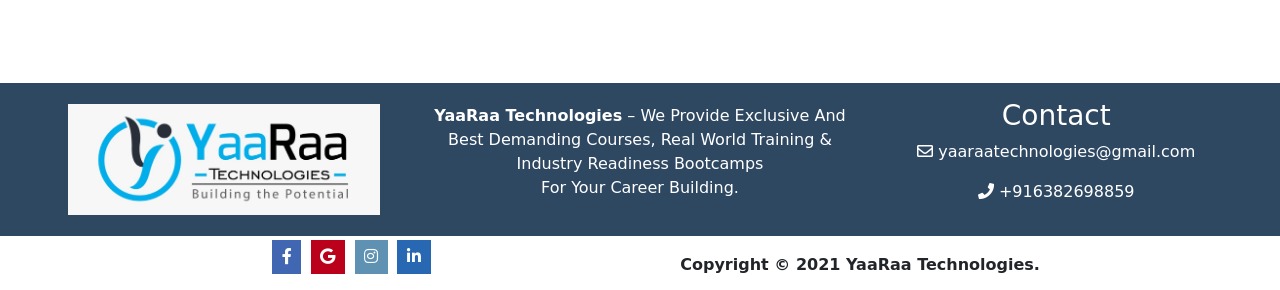
<file: YaaRaa-master/pages/contact.html>
<!DOCTYPE html>
<html lang="en">
<head>
    <meta charset="UTF-8">
    <meta name="title" content="YaaRaa Technologies - Contact">
    <meta name="description" content="YaaRaa Technologies, south-tamilnadu, madurai, yaaraa technologies provide best demanding courses for career building, also provide a lot of technology related services.">
    <link rel="icon" href="../Supports/Images/titleImg.png" />
    <meta http-equiv="X-UA-Compatible" content="IE=edge">
    <meta name="viewport" content="width=device-width, initial-scale=1.0">
    <title>Contact - YaaRaa</title>
    <link href="https://cdn.jsdelivr.net/npm/bootstrap@5.1.3/dist/css/bootstrap.min.css" rel="stylesheet" integrity="sha384-1BmE4kWBq78iYhFldvKuhfTAU6auU8tT94WrHftjDbrCEXSU1oBoqyl2QvZ6jIW3" crossorigin="anonymous">

    <!--FontAwesome-->
    <link rel="stylesheet" href="https://use.fontawesome.com/releases/v5.15.4/css/all.css" integrity="sha384-DyZ88mC6Up2uqS4h/KRgHuoeGwBcD4Ng9SiP4dIRy0EXTlnuz47vAwmeGwVChigm" crossorigin="anonymous">

    <link rel="stylesheet" href="..\Supports\CSS\index.css">
    <link rel="stylesheet" href="..\Supports\CSS\home.css">
</head>
<body>

    <header class="clr-teal container-fluid my-row-evenly p-t">
        <div class="">
            <ul class="my-row ls-none" style="margin-right: 1.1em;">
                <li class="h-icon fb-clr"><a href="https://www.facebook.com/yaaraatechnologies" target="_" class="header-links"><i class="fab fa-facebook-f"></i></a></li>
                <li class="h-icon g-clr"><a href="" class="header-links"><i class="fab fa-google"></i></a></li>
                <li class="h-icon insta-clr"><a href="" class="header-links"><i class="fab fa-instagram"></i></a></li>
                <li class="h-icon li-clr"><a href="https://www.linkedin.com/company/yaaraa-technologies/" target="_" class="header-links"><i class="fab fa-linkedin-in"></i></a></li>
            </ul>
        </div>

        <div class="my-row me-5 mob-vv">
            <p class="header-links"><a href="mailto:yaaraatechnologies@gmail.com" class="footer-links-link"><i class="far fa-envelope me-2"></i> yaaraatechnologies@gmail.com</a></p>
            <p class="header-links ms-5"><i class="fas fa-phone"></i> <span class="ms-2 mob-txt">+916382698859</span></p>
        </div>
    </header>

    <!--logo Portion Section-->
    <nav class="container-fluid my-row-evenly grey-clr shadow">
        <div  class="w-20 mob-nav">
            <img src="../Supports/Images/logo1.jfif" class="img-fluid" alt="YaaRaa Logo" width="100%">
            <div class="nav-toogle mt-2">
                <i class="fas fa-bars fa-2x nav-toogle-btn" onclick="toogleNav()"></i>
           </div>
        </div>

        <ul class="ls-none my-row p-t d-hidden hide" id = "nav-item-list">
          <li class="me-4"><a href="../index.html" class="navbar-links">home</a></li>
          <li class="me-4"><a href="../pages/about.html" class="navbar-links">who we are</a></li>
          <!-- <li class="me-4"><a href="../pages/whatwedo.html" class="navbar-links">what we do</a></li> -->
          <li class="me-4 corp-hover-showz"><div class="mob-align-corp"><a href="../pages/corporate.html" class="navbar-links">corporate training </a><i class="fas fa-chevron-down corp-mob-hover" onclick="ShowCorpHover(event)"></i></div>
            <div id = "mob-corp-click" class = "corp-hover">
              <p><a href="../pages/java.html" class="hvr-clr">Java Training</a></p>
              <p><a href="../pages/msNet.html" class="hvr-clr">MS - Net Training</a></p>
              <p><a href="../pages/SoftSkills.html" class="hvr-clr">Soft Skills Training</a></p>
              <p><a href="../pages/Behaviorial.html" class="hvr-clr">Behaviorial Training</a></p>
              <p><a href="../pages/python.html" class="hvr-clr">Python Training</a></p>
              <p><a href="../pages/dataScience.html" class="hvr-clr">Data Science</a></p>
              <p><a href="../pages/robotics.html" class="hvr-clr">Robotics</a></p>
              <!-- <p><a href="">Sales Training</a></p> -->
            </div>
          </li>
          
          <li class="me-4 text-center"><a href="../pages/services.html" class="navbar-links">Other services</a></li>
          <li class="me-4"><a href="../pages/careers.html" class="navbar-links">careers</a></li>
          <li class="me-4"><a href="../pages/contact.html" class="navbar-links pg-active">contact</a></li>
      </ul>
    </nav>
    <!--logo Portion Section-->

    <!--++++++++++++++++++++++++++++ Contact Section +++++++++++++++++++++++++++++-->
    <section class="mt-5">
        <div class="about-section">
            <p class="headingz">Contact Us</p>
            <p class="service-sub-headingz">Contact Our Corporate Sales Expert Today At <span class="nav-green-clr">+916382698859</span></p>
        </div>

        <div class="contact-slvr-back mt-5">
            <div class = "contact-cardz shadow">
                <p><i class="fas fa-comments fa-3x main-teal-clr"></i></p>
                <b class="main-teal-clr">Let's Have A Chat!</b>
                <p>Try our self service options. Available 24/7</p>
                <p><b class = "sub-teal-clr">Phone:</b> +916382698859</p>                     
                <b class="nav-green-clr"> <a href="mailto:yaaraainfosec@gmail.com" style="text-decoration: none;" class="sub-teal-clr"> yaaraainfosec@gmail.com </a></b>
            </div>

            <div class = "contact-cardz shadow">
                <!-- <p><i class="fas fa-hourglass fa-3x main-teal-clr"></i></p> -->
                <b class="main-teal-clr"><i class="fas fa-hourglass"></i> Working Hours</b>
                <p class=" mt-2">Find out opening hours</p> 
                
                <p class="mt-3"><b class = "sub-teal-clr">Mon-Fri: </b> 8:00am – 19:00pm </p>  
                <p><b class = "sub-teal-clr">Saturday:</b> 8:00am – 13:00pm </p>
                <p><b class = "sub-teal-clr">Sunday:</b> Closed </p> 
            </div>

            <div class = "contact-cardz shadow">
                <p><i class="fas fa-map-marked-alt fa-3x  main-teal-clr"></i></p>
                <b class="main-teal-clr mt-2">Address</b>
                <p>2nd Floor, Deepam Traders Near GK Trading S.Kodikulam, K.Pudur, Tamil Nadu 625007</p>
            </div>
        </div>

        <div class="about-section row mt-5">
            <div class="col-sm-0"></div>
            <div class="col-sm-4">
                <p class="service-sub-headingz">Contact Us By Email</p>
                <p>Complete the contact form below and one of our dedicated Business Consultants will be in touch shortly.</p>
            </div>
            <!-- <div class="col-sm-1"></div> -->
            <div class="col-sm-8">
              <form action="" class="mt-3 abt-form" onsubmit="SubmitHandler(event)" id="frm" novalidate>
                <div class="row">
                    <div class="mb-3 col-sm-5">
                        <input type="text" class="form-control" id="exampleFormControlInput1" placeholder="Name" name="Name" required>
                      </div>
                    <div class="col-sm-1"></div>
                    <div class="mb-3 col-sm-5">
                        <input type="email" class="form-control" id="exampleFormControlInput1" placeholder="Email" name="Email" required>
                      </div>
                </div>

                <div class="row">
                    <div class="mb-2 col-sm-5">
                        <input  type="number" class="form-control" id="contact" placeholder="Contact" name="Contact" onfocusout="phoneCheck(event)" required>
                        <small id="contact-err" class = "text-danger"></small>
                      </div>
                    <div class="col-sm-1"></div>
                    <div class="mb-3 col-sm-5">
                        <input type="text" class="form-control" id="exampleFormControlInput1" placeholder="Subject" name="Subject" required>
                    </div>
                </div>


                  <div class="mb-3">
                    <label for="exampleFormControlTextarea1" class="form-label">Message</label>
                    <textarea class="form-control" id="exampleFormControlTextarea1" rows="4" name="Message"></textarea>
                  </div>
                  
                  <button class="btn abt-btn" onclick="SubmitHandler(event)">SEND</button>
                  <small class="text-success" id="msg"></small>
                  <div id = "spinner-enquiry" class="spinner-border text-success spinner-hide" role="status">
                    <span class="visually-hidden">Loading...</span>
                  </div>
            </form>
            </div>
            <div class="clear-fxx"></div>
        </div>


       
    </section>
    <!--++++++++++++++++++++++++++++ Contact Section +++++++++++++++++++++++++++++-->

    <div class="mapouter mt-5"><div class="gmap_canvas"><iframe width="100%" height="450" id="gmap_canvas" src="https://maps.google.com/maps?q=2nd%20Floor,%20Deepam%20Traders%20Near%20GK%20Trading%20S.Kodikulam,%20K.Pudur,%20Tamil%20Nadu%20625007&t=&z=19&ie=UTF8&iwloc=&output=embed" frameborder="0" scrolling="no" marginheight="0" marginwidth="0"></iframe><style>.mapouter{position:relative;text-align:right;height:450px;width:100%;}</style><style>.gmap_canvas {overflow:hidden;background:none!important;height:500px;width:100%;}</style></div></div>

     <!--FOOTER START-->
     <footer class="clr-teal p-3">
        <div class="text-center">
          <img src="../Supports/Images/logo1.jfif" alt="" width="75%" />
        </div>
        
        <div class="text-center">
          <p><b>YaaRaa Technologies</b> – We Provide Exclusive And Best Demanding Courses, Real World Training & Industry Readiness Bootcamps<br/> For Your Career Building.</p>
        </div>
  
        <!-- <div class="footer-links text-center">
          <h3>Quick Links</h3>
          <a href="../pages/about.html" class="footer-links-link">About</a>
          <a href="../pages/corporate.html" class="footer-links-link">Corporate Training</a>
          <a href="../pages/whatwedo.html" class="footer-links-link">What We Do</a>
          <a href="../pages/contact.html" class="footer-links-link">Contact</a>
        </div> -->
        
        <div class="text-center">
          <h3>Contact</h3>
          <p><a href="mailto:yaaraatechnologies@gmail.com" class="footer-links-link"><i class="far fa-envelope"></i> yaaraatechnologies@gmail.com</a></p>
          <p><i class="fas fa-phone"></i> +916382698859</p>
        </div>
      </footer>
  
      <section class="mt-1 last-nav">
        <div class="">
          <ul class="my-row ls-none">
            <li class="f-icon fb-clr"><a href="https://www.facebook.com/yaaraatechnologies" target="_" class="header-links"><i class="fab fa-facebook-f"></i></a></li>
            <li class="f-icon g-clr"><a href="" class="header-links"><i class="fab fa-google"></i></a></li>
            <li class="f-icon insta-clr"><a href="" class="header-links"><i class="fab fa-instagram"></i></a></li>
            <li class="f-icon li-clr"><a href="https://www.linkedin.com/company/yaaraa-technologies/" target="_" class="header-links"><i class="fab fa-linkedin-in"></i></a></li>
        </ul>
      </div>
  
      <div><b>Copyright &copy; 2021 YaaRaa Technologies.</b></div>
      </section>
      <!--FOOTER END-->
  
      <!--Whats APP ICON FIXED-->
      <div class="whats-app-fixed"> <a href="https://wa.me/+916382698859" target="_"><img src="../Supports/Images/whatsapp-logo.svg" alt="Whats-app LOGO" width="50px"></a> </div>

<script src="https://cdn.jsdelivr.net/npm/bootstrap@5.1.3/dist/js/bootstrap.bundle.min.js" integrity="sha384-ka7Sk0Gln4gmtz2MlQnikT1wXgYsOg+OMhuP+IlRH9sENBO0LRn5q+8nbTov4+1p" crossorigin="anonymous"></script>
<script src="../Supports/JS/index.js"></script>
</body>
</html>
</file>
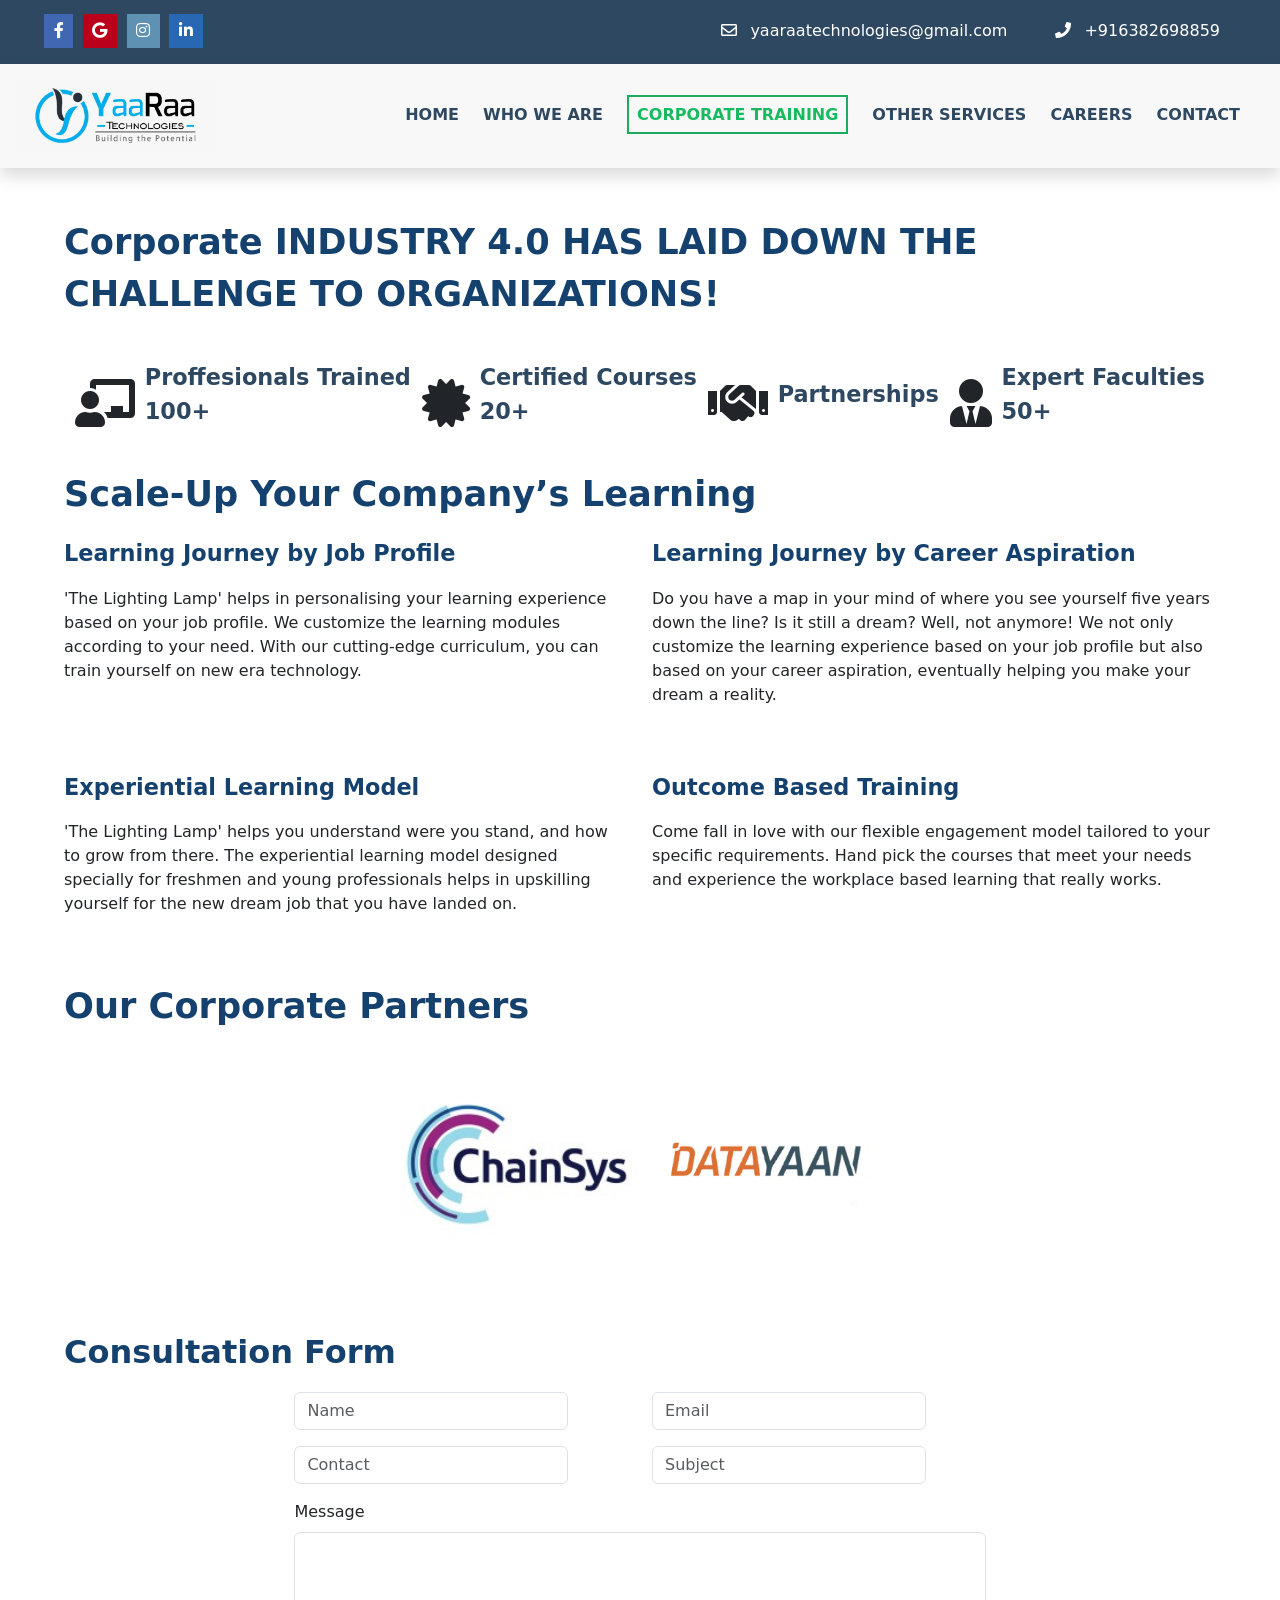
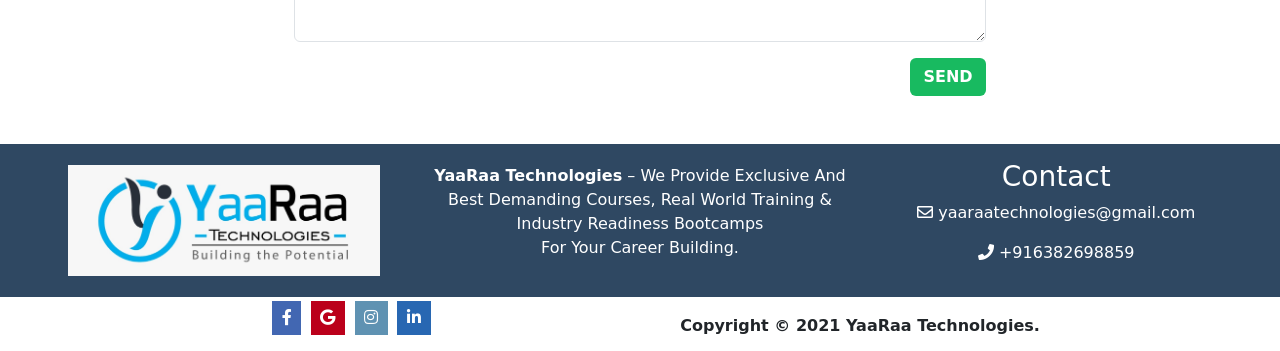
<file: YaaRaa-master/pages/corporate.html>
<!DOCTYPE html>
<html lang="en">
<head>
    <meta charset="UTF-8">
    <meta name="description" content="YaaRaa Technologies, south-tamilnadu, madurai, yaaraa technologies provide best demanding courses for career building, also provide a lot of technology related services.">
    <link rel="icon" href="../Supports/Images/titleImg.png" />
    <meta http-equiv="X-UA-Compatible" content="IE=edge">
    <meta name="viewport" content="width=device-width, initial-scale=1.0">
    <title>Training - YaaRaa</title>

    <link href="https://cdn.jsdelivr.net/npm/bootstrap@5.1.3/dist/css/bootstrap.min.css" rel="stylesheet" integrity="sha384-1BmE4kWBq78iYhFldvKuhfTAU6auU8tT94WrHftjDbrCEXSU1oBoqyl2QvZ6jIW3" crossorigin="anonymous">

    <!--FontAwesome-->
    <link rel="stylesheet" href="https://use.fontawesome.com/releases/v5.15.4/css/all.css" integrity="sha384-DyZ88mC6Up2uqS4h/KRgHuoeGwBcD4Ng9SiP4dIRy0EXTlnuz47vAwmeGwVChigm" crossorigin="anonymous">

    <link rel="stylesheet" href="..\Supports\CSS\index.css">
    <link rel="stylesheet" href="..\Supports\CSS\home.css">
</head>
<body>

    <header class="clr-teal container-fluid my-row-evenly p-t">
        <div class="">
            <ul class="my-row ls-none" style="margin-right: 1.1em;">
                <li class="h-icon fb-clr"><a href="https://www.facebook.com/yaaraatechnologies" target="_" class="header-links"><i class="fab fa-facebook-f"></i></a></li>
                <li class="h-icon g-clr"><a href="" class="header-links"><i class="fab fa-google"></i></a></li>
                <li class="h-icon insta-clr"><a href="" class="header-links"><i class="fab fa-instagram"></i></a></li>
                <li class="h-icon li-clr"><a href="https://www.linkedin.com/company/yaaraa-technologies/" target="_" class="header-links"><i class="fab fa-linkedin-in"></i></a></li>
            </ul>
        </div>

        <div class="my-row me-5 mob-vv">
            <p class="header-links"><a href="mailto:yaaraatechnologies@gmail.com" class="footer-links-link"><i class="far fa-envelope me-2"></i> yaaraatechnologies@gmail.com</a></p>
            <p class="header-links ms-5"><i class="fas fa-phone"></i> <span class="ms-2 mob-txt">+916382698859</span></p>
        </div>
    </header>

    <!--logo Portion Section-->
    <nav class="container-fluid my-row-evenly grey-clr shadow">
      <div  class="w-20 mob-nav">
          <img src="../Supports/Images/logo1.jfif" class="img-fluid" alt="YaaRaa Logo" width="100%">
          <div class="nav-toogle mt-2">
              <i class="fas fa-bars fa-2x nav-toogle-btn" onclick="toogleNav()"></i>
         </div>
      </div>

      <ul class="ls-none my-row p-t d-hidden hide" id = "nav-item-list">
        <li class="me-4"><a href="../index.html" class="navbar-links">home</a></li>
        <li class="me-4"><a href="../pages/about.html" class="navbar-links">who we are</a></li>
        <!-- <li class="me-4"><a href="../pages/whatwedo.html" class="navbar-links">what we do</a></li> -->
        <li class="me-4 corp-hover-showz"><div class="mob-align-corp"><a href="../pages/corporate.html" class="navbar-links pg-active">corporate training </a><i class="fas fa-chevron-down corp-mob-hover" onclick="ShowCorpHover(event)"></i></div>
          <div id = "mob-corp-click" class = "corp-hover">
            <p><a href="../pages/java.html" class="hvr-clr">Java Training</a></p>
            <p><a href="../pages/msNet.html" class="hvr-clr">MS - Net Training</a></p>
            <p><a href="../pages/SoftSkills.html" class="hvr-clr">Soft Skills Training</a></p>
            <p><a href="../pages/Behaviorial.html" class="hvr-clr">Behaviorial Training</a></p>
            <p><a href="../pages/python.html" class="hvr-clr">Python Training</a></p>
            <p><a href="../pages/dataScience.html" class="hvr-clr">Data Science</a></p>
            <p><a href="../pages/robotics.html" class="hvr-clr">Robotics</a></p>
            <!-- <p><a href="">Sales Training</a></p> -->
          </div>
        </li>
        
        <li class="me-4 text-center"><a href="../pages/services.html" class="navbar-links">Other services</a></li>
        <li class="me-4"><a href="../pages/careers.html" class="navbar-links">careers</a></li>
        <li class="me-4"><a href="../pages/contact.html" class="navbar-links">contact</a></li>
    </ul>
  </nav>
    <!--logo Portion Section-->


    <!--+++++++++++++++++++++++ CORPORATE SECTION +++++++++++++++++-->
    <section class="about-section mt-5">
        <p class="headingz">Corporate INDUSTRY 4.0 HAS LAID DOWN THE CHALLENGE TO ORGANIZATIONS!</p>
        
        <div class="copr-icon-container">
          <div class="icon-text-wrapper mt-4"><i class="fas fa-chalkboard-teacher fa-3x"></i> <p class="corp-icon-text">Proffesionals Trained<br/> 100+</p></div>
          <div class="icon-text-wrapper mt-4"><i class="fas fa-certificate fa-3x"></i> <p class="corp-icon-text">Certified Courses<br/> 20+</p></div>
          <div class="icon-text-wrapper mt-4"><i class="fas fa-handshake fa-3x"></i> <p class="corp-icon-text">Partnerships</p></div>
          <div class="icon-text-wrapper mt-4"><i class="fas fa-user-tie fa-3x"></i> <p class="corp-icon-text">Expert Faculties<br/> 50+</p></div>
        </div>
        
      
      <p class="headingz mt-4">
        Scale-Up Your Company’s Learning</p>

        <div class="row">

          <div class="col-sm-6">
            <p class="corp-sub-heading">Learning Journey by Job Profile</p>
            <p class="corp-textz">'The Lighting Lamp' helps in personalising your learning experience based on your job profile. We customize the learning modules according to your need. With our cutting-edge curriculum, you can train yourself on new era technology.</p>
          </div>

          <div class="col-sm-6">
            <p class="corp-sub-heading">Learning Journey by Career Aspiration</p>
            <p class="corp-textz">Do you have a map in your mind of where you see yourself five years down the line? Is it still a dream? Well, not anymore! We not only customize the learning experience based on your job profile but also based on your career aspiration, eventually helping you make your dream a reality.</p>
          </div>

        </div>

        <div class="row mt-5">

          <div class="col-sm-6">
            <p class="corp-sub-heading">Experiential Learning Model</p>
            <p class="corp-textz">'The Lighting Lamp' helps you understand were you stand, and how to grow from there. The experiential learning model designed specially for freshmen and young professionals helps in upskilling yourself for the new dream job that you have landed on.</p>
          </div>

          <div class="col-sm-6">
            <p class="corp-sub-heading">Outcome Based Training</p>
            <p class="corp-textz">Come fall in love with our flexible engagement model tailored to your specific requirements. Hand pick the courses that meet your needs and experience the workplace based learning that really works.</p>
          </div>

        </div>

        <p class="headingz mt-5">Our Corporate Partners</p>
        <div class="clients-image-container">
          <img src="../Supports/Images/corporateClients/1581417202288.jfif" alt="" class="img-fluid client-img"/>
          <img src="../Supports/Images/corporateClients/datayan.webp" alt="" class="img-fluid client-img"/>
        </div>

        <div class = "mt-5">
          <p class="abt-headingz">Consultation Form</p>
          <form action="" class="mt-3 abt-form" onsubmit="SubmitHandler(event)" id="frm" novalidate>
            <div class="row">
                <div class="mb-3 col-sm-5">
                    <input type="text" class="form-control" id="exampleFormControlInput1" placeholder="Name" name="Name" required>
                  </div>
                <div class="col-sm-1"></div>
                <div class="mb-3 col-sm-5">
                    <input type="email" class="form-control" id="exampleFormControlInput1" placeholder="Email" name="Email" required>
                  </div>
            </div>

            <div class="row">
                <div class="mb-2 col-sm-5">
                    <input type="number" class="form-control" id="contact" placeholder="Contact" name="Contact" onfocusout="phoneCheck(event)" required pattern="[0-9]{10}">
                    <small id="contact-err" class = "text-danger"></small>
                  </div>
                <div class="col-sm-1"></div>
                <div class="mb-3 col-sm-5">
                    <input type="text" class="form-control" id="exampleFormControlInput1" placeholder="Subject" name="Subject" required>
                </div>
            </div>


              <div class="mb-3">
                <label for="exampleFormControlTextarea1" class="form-label">Message</label>
                <textarea class="form-control" id="exampleFormControlTextarea1" rows="4" name="Message"></textarea>
              </div>
              
              <button class="btn abt-btn" onclick="SubmitHandler(event)">SEND</button>
              <small class="text-success" id="msg"></small>
              <div id = "spinner-enquiry" class="spinner-border text-success spinner-hide" role="status">
                <span class="visually-hidden">Loading...</span>
              </div>
        </form>
      </div>
    </section>
    <div class="clear-fxx"></div>
    <!--+++++++++++++++++++++++ CORPORATE SECTION +++++++++++++++++-->

    <!--FOOTER START-->
    <footer class="clr-teal p-3 mt-5">
        <div class="text-center">
          <img src="../Supports/Images/logo1.jfif" alt="" width="75%" />
        </div>
        
        <div class="text-center">
          <p><b>YaaRaa Technologies</b> – We Provide Exclusive And Best Demanding Courses, Real World Training & Industry Readiness Bootcamps<br/> For Your Career Building.</p>
        </div>
  
        <!-- <div class="footer-links text-center">
          <h3>Quick Links</h3>
          <a href="../pages/about.html" class="footer-links-link">About</a>
          <a href="../pages/corporate.html" class="footer-links-link">Corporate Training</a>
          <a href="../pages/whatwedo.html" class="footer-links-link">What We Do</a>
          <a href="../pages/contact.html" class="footer-links-link">Contact</a>
        </div> -->
        
        <div class="text-center">
          <h3>Contact</h3>
          <p><a href="mailto:yaaraatechnologies@gmail.com" class="footer-links-link"><i class="far fa-envelope"></i> yaaraatechnologies@gmail.com</a></p>
          <p><i class="fas fa-phone"></i> +916382698859</p>
        </div>
      </footer>
  
      <section class="mt-1 last-nav">
        <div class="">
          <ul class="my-row ls-none">
            <li class="f-icon fb-clr"><a href="https://www.facebook.com/yaaraatechnologies" target="_" class="header-links"><i class="fab fa-facebook-f"></i></a></li>
            <li class="f-icon g-clr"><a href="" class="header-links"><i class="fab fa-google"></i></a></li>
            <li class="f-icon insta-clr"><a href="" class="header-links"><i class="fab fa-instagram"></i></a></li>
            <li class="f-icon li-clr"><a href="https://www.linkedin.com/company/yaaraa-technologies/" target="_" class="header-links"><i class="fab fa-linkedin-in"></i></a></li>
        </ul>
      </div>
  
      <div><b>Copyright &copy; 2021 YaaRaa Technologies.</b></div>
      </section>
      <!--FOOTER END-->
  
  
        <script src="https://cdn.jsdelivr.net/npm/bootstrap@5.1.3/dist/js/bootstrap.bundle.min.js" integrity="sha384-ka7Sk0Gln4gmtz2MlQnikT1wXgYsOg+OMhuP+IlRH9sENBO0LRn5q+8nbTov4+1p" crossorigin="anonymous"></script>
        <script src="../Supports/JS/index.js"></script>
    </body>
</html>
</file>
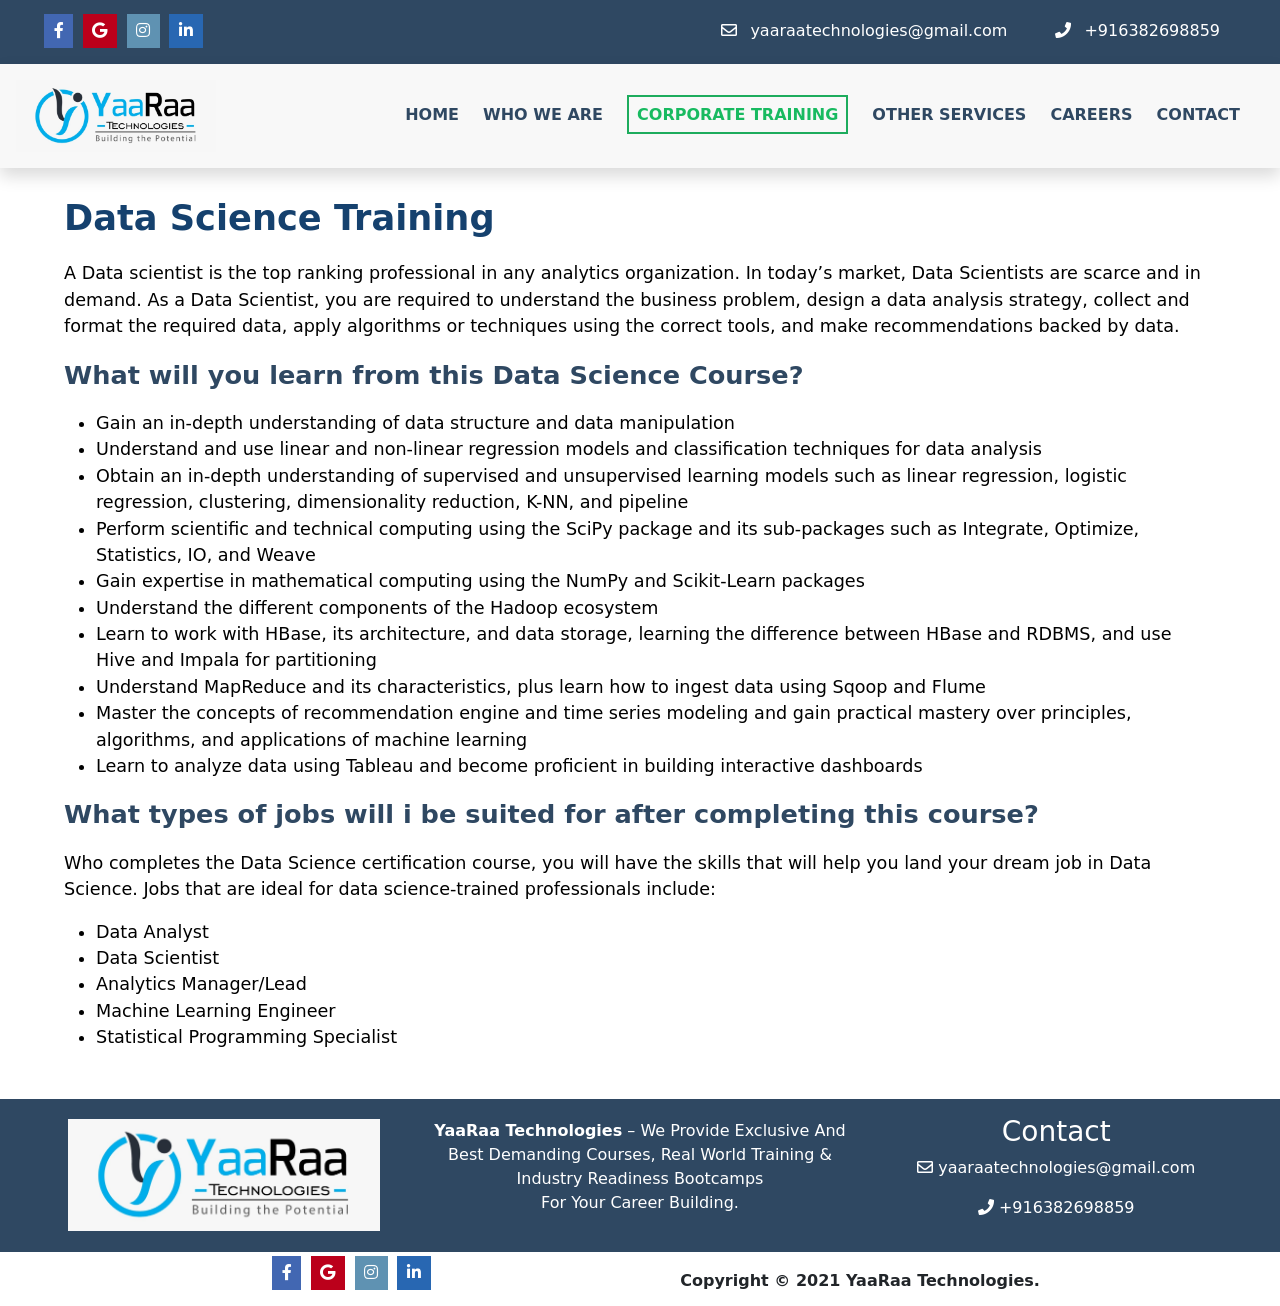
<file: YaaRaa-master/pages/dataScience.html>
<!DOCTYPE html>
<html lang="en">
<head>
    <meta charset="UTF-8">
    <meta name="description" content="YaaRaa Technologies, south-tamilnadu, madurai, yaaraa technologies provide best demanding courses for career building, also provide a lot of technology related services.">
    <link rel="icon" href="../Supports/Images/titleImg.png" />
    <meta http-equiv="X-UA-Compatible" content="IE=edge">
    <meta name="viewport" content="width=device-width, initial-scale=1.0">
    <title>Data Science Training - YaaRaa</title>

    <link href="https://cdn.jsdelivr.net/npm/bootstrap@5.1.3/dist/css/bootstrap.min.css" rel="stylesheet" integrity="sha384-1BmE4kWBq78iYhFldvKuhfTAU6auU8tT94WrHftjDbrCEXSU1oBoqyl2QvZ6jIW3" crossorigin="anonymous">

    <!--FontAwesome-->
    <link rel="stylesheet" href="https://use.fontawesome.com/releases/v5.15.4/css/all.css" integrity="sha384-DyZ88mC6Up2uqS4h/KRgHuoeGwBcD4Ng9SiP4dIRy0EXTlnuz47vAwmeGwVChigm" crossorigin="anonymous">

    <link rel="stylesheet" href="..\Supports\CSS\index.css">
    <link rel="stylesheet" href="..\Supports\CSS\home.css">
</head>
<body>

    <header class="clr-teal container-fluid my-row-evenly p-t">
        <div class="">
            <ul class="my-row ls-none" style="margin-right: 1.1em;">
                <li class="h-icon fb-clr"><a href="https://www.facebook.com/yaaraatechnologies" target="_" class="header-links"><i class="fab fa-facebook-f"></i></a></li>
                <li class="h-icon g-clr"><a href="" class="header-links"><i class="fab fa-google"></i></a></li>
                <li class="h-icon insta-clr"><a href="" class="header-links"><i class="fab fa-instagram"></i></a></li>
                <li class="h-icon li-clr"><a href="https://www.linkedin.com/company/yaaraa-technologies/" target="_" class="header-links"><i class="fab fa-linkedin-in"></i></a></li>
            </ul>
        </div>

        <div class="my-row me-5 mob-vv">
            <p class="header-links"><a href="mailto:yaaraatechnologies@gmail.com" class="footer-links-link"><i class="far fa-envelope me-2"></i> yaaraatechnologies@gmail.com</a></p>
            <p class="header-links ms-5"><i class="fas fa-phone"></i> <span class="ms-2 mob-txt">+916382698859</span></p>
        </div>

    </header>

    <!--logo Portion Section-->
    <nav class="container-fluid my-row-evenly grey-clr shadow">
        <div  class="w-20 mob-nav">
            <img src="../Supports/Images/logo1.jfif" class="img-fluid" alt="YaaRaa Logo" width="100%">
            <div class="nav-toogle mt-2">
                <i class="fas fa-bars fa-2x nav-toogle-btn" onclick="toogleNav()"></i>
           </div>
        </div>

        <ul class="ls-none my-row p-t d-hidden hide" id = "nav-item-list">
          <li class="me-4"><a href="../index.html" class="navbar-links">home</a></li>
          <li class="me-4"><a href="../pages/about.html" class="navbar-links">who we are</a></li>
          <!-- <li class="me-4"><a href="../pages/whatwedo.html" class="navbar-links">what we do</a></li> -->
          <li class="me-4 corp-hover-showz"><div class="mob-align-corp"><a href="../pages/corporate.html" class="navbar-links pg-active">corporate training </a><i class="fas fa-chevron-down corp-mob-hover" onclick="ShowCorpHover(event)"></i></div>
            <div id = "mob-corp-click" class = "corp-hover">
              <p><a href="../pages/java.html" class="hvr-clr">Java Training</a></p>
              <p><a href="../pages/msNet.html" class="hvr-clr">MS - Net Training</a></p>
              <p><a href="../pages/SoftSkills.html" class="hvr-clr">Soft Skills Training</a></p>
              <p><a href="../pages/Behaviorial.html" class="hvr-clr">Behaviorial Training</a></p>
              <p><a href="../pages/python.html" class="hvr-clr">Python Training</a></p>
              <p><a href="../pages/dataScience.html" class="hvr-clr">Data Science</a></p>
              <p><a href="../pages/robotics.html" class="hvr-clr">Robotics</a></p>
              <!-- <p><a href="">Sales Training</a></p> -->
            </div>
          </li>
          
          <li class="me-4 text-center"><a href="../pages/services.html" class="navbar-links">Other services</a></li>
          <li class="me-4"><a href="../pages/careers.html" class="navbar-links">careers</a></li>
          <li class="me-4"><a href="../pages/contact.html" class="navbar-links">contact</a></li>
      </ul>
    </nav>
    <!--logo Portion Section-->

    <section class="about-section">
        <p class="headingz mt-4">Data Science Training</p>

        <p class="service-texts">A Data scientist is the top ranking professional in any analytics organization. In today’s market, Data Scientists are scarce and in demand. As a Data Scientist, you are required to understand the business problem, design a data analysis strategy, collect and format the required data, apply algorithms or techniques using the correct tools, and make recommendations backed by data.</p>

        <p class="service-sub-headingz">What will you learn from this Data Science Course?</p>

        <ul class="service-texts">
            <li>Gain an in-depth understanding of data structure and data manipulation</li>
            <li>Understand and use linear and non-linear regression models and classification techniques for data analysis</li>
            <li>Obtain an in-depth understanding of supervised and unsupervised learning models such as linear regression, logistic regression, clustering, dimensionality reduction, K-NN, and pipeline</li>
            <li>Perform scientific and technical computing using the SciPy package and its sub-packages such as Integrate, Optimize, Statistics, IO, and Weave</li>
            <li>Gain expertise in mathematical computing using the NumPy and Scikit-Learn packages</li>
            <li>Understand the different components of the Hadoop ecosystem</li>
            <li>Learn to work with HBase, its architecture, and data storage, learning the difference between HBase and RDBMS, and use Hive and Impala for partitioning</li>
            <li>Understand MapReduce and its characteristics, plus learn how to ingest data using Sqoop and Flume</li>
            <li>Master the concepts of recommendation engine and time series modeling and gain practical mastery over principles, algorithms, and applications of machine learning</li>
            <li>Learn to analyze data using Tableau and become proficient in building interactive dashboards</li>
        </ul>

        <p class="service-sub-headingz mt-3">What types of jobs will i be suited for after completing this course?</p>
            
        <P class="service-texts">Who completes the Data Science certification course, you will have the skills that will help you land your dream job in Data Science. Jobs that are ideal for data science-trained professionals include:</P>

        <ul class="service-texts">
            <li>Data Analyst</li>
            <li>Data Scientist</li>
            <li>Analytics Manager/Lead</li>
            <li>Machine Learning Engineer</li>
            <li>Statistical Programming Specialist</li>
        </ul>
                
           
    </section>

     <!--FOOTER START-->
     <footer class="clr-teal mt-5 p-3">
        <div class="text-center">
          <img src="../Supports/Images/logo1.jfif" alt="" width="75%" />
        </div>
        
        <div class="text-center">
          <p><b>YaaRaa Technologies</b> – We Provide Exclusive And Best Demanding Courses, Real World Training & Industry Readiness Bootcamps<br/> For Your Career Building.</p>
        </div>
  
        <!-- <div class="footer-links text-center">
          <h3>Quick Links</h3>
          <a href="../pages/about.html" class="footer-links-link">About</a>
          <a href="../pages/corporate.html" class="footer-links-link">Corporate Training</a>
          <a href="../pages/whatwedo.html" class="footer-links-link">What We Do</a>
          <a href="../pages/contact.html" class="footer-links-link">Contact</a>
        </div> -->
        
        <div class="text-center">
          <h3>Contact</h3>
          <p><a href="mailto:yaaraatechnologies@gmail.com" class="footer-links-link"><i class="far fa-envelope"></i> yaaraatechnologies@gmail.com</a></p>
          <p><i class="fas fa-phone"></i> +916382698859</p>
        </div>
      </footer>
  
      <section class="mt-1 last-nav">
        <div class="">
          <ul class="my-row ls-none">
            <li class="f-icon fb-clr"><a href="https://www.facebook.com/yaaraatechnologies" target="_" class="header-links"><i class="fab fa-facebook-f"></i></a></li>
            <li class="f-icon g-clr"><a href="" class="header-links"><i class="fab fa-google"></i></a></li>
            <li class="f-icon insta-clr"><a href="" class="header-links"><i class="fab fa-instagram"></i></a></li>
            <li class="f-icon li-clr"><a href="https://www.linkedin.com/company/yaaraa-technologies/" target="_" class="header-links"><i class="fab fa-linkedin-in"></i></a></li>
        </ul>
      </div>
  
      <div><b>Copyright &copy; 2021 YaaRaa Technologies.</b></div>
      </section>
      <!--FOOTER END-->
  
    

<script src="https://cdn.jsdelivr.net/npm/bootstrap@5.1.3/dist/js/bootstrap.bundle.min.js" integrity="sha384-ka7Sk0Gln4gmtz2MlQnikT1wXgYsOg+OMhuP+IlRH9sENBO0LRn5q+8nbTov4+1p" crossorigin="anonymous"></script>
<script src="../Supports/JS/index.js"></script>
</body>
</html>
</file>
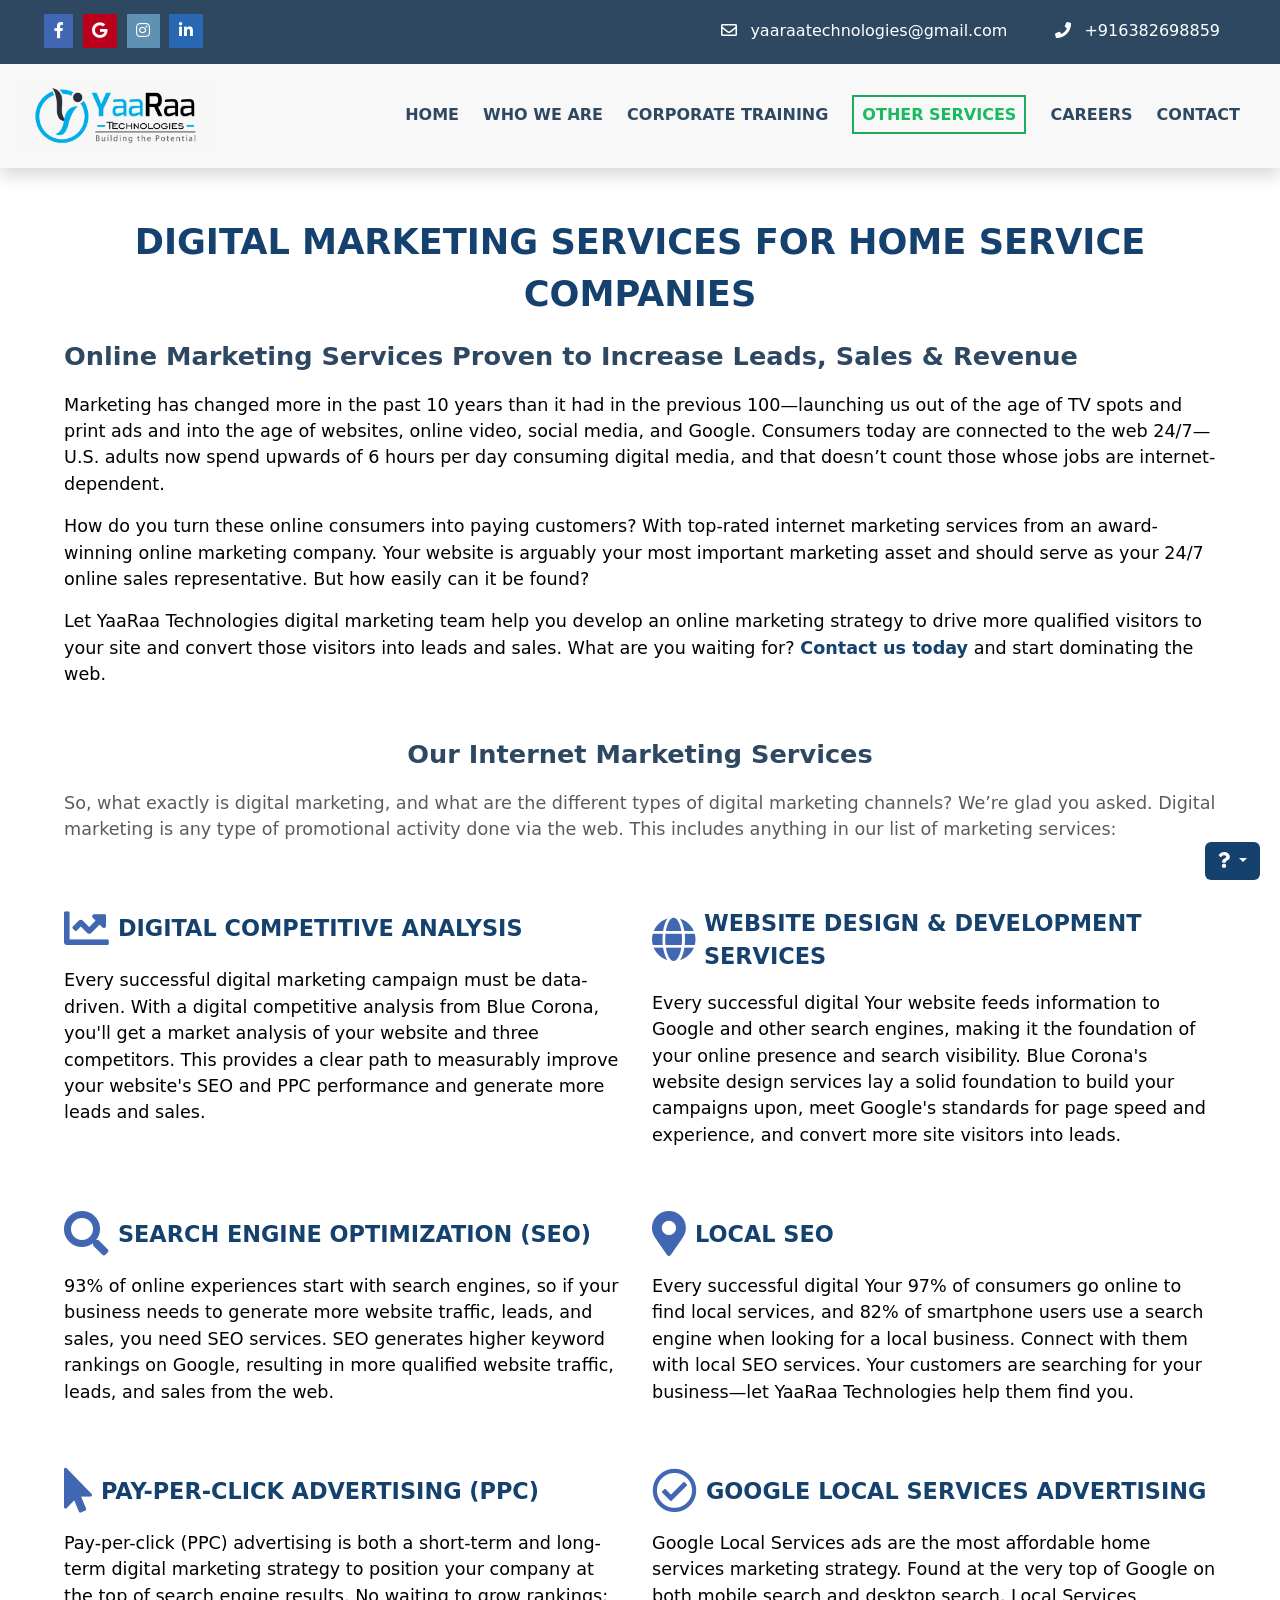
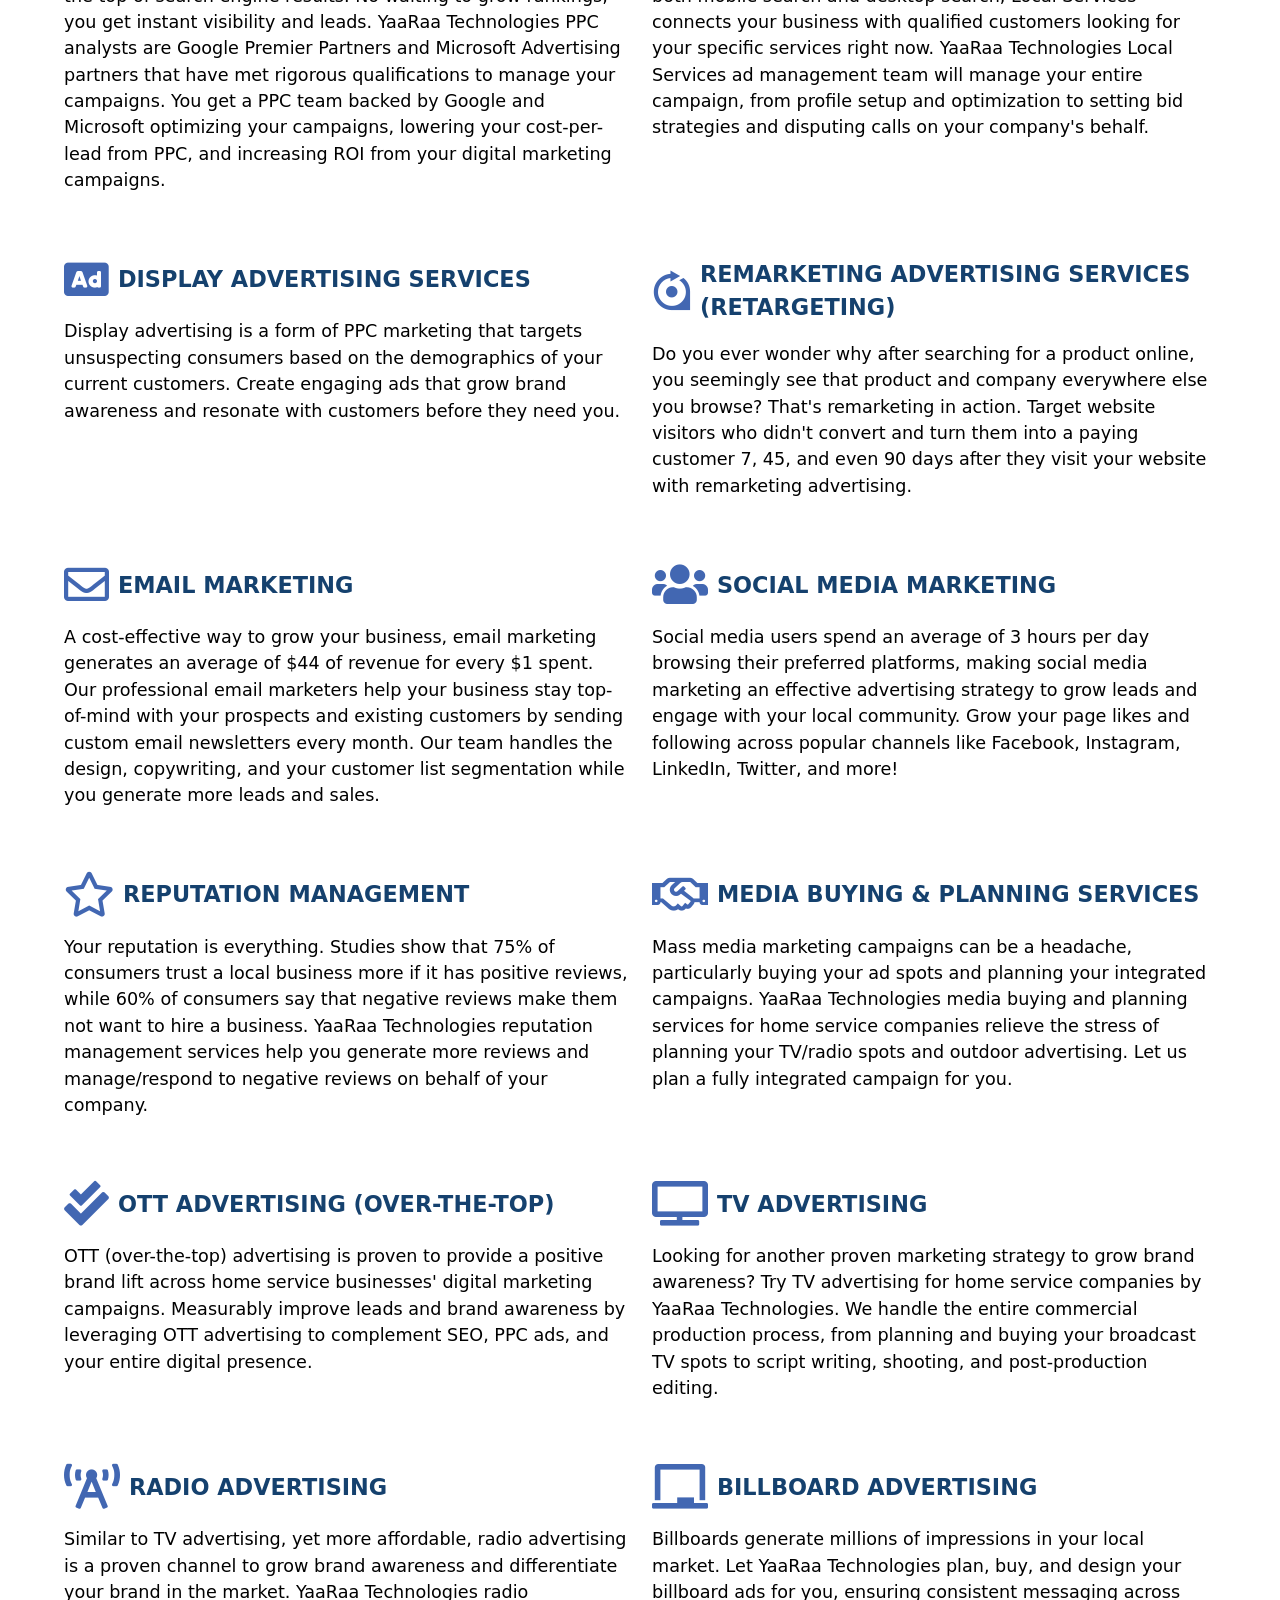
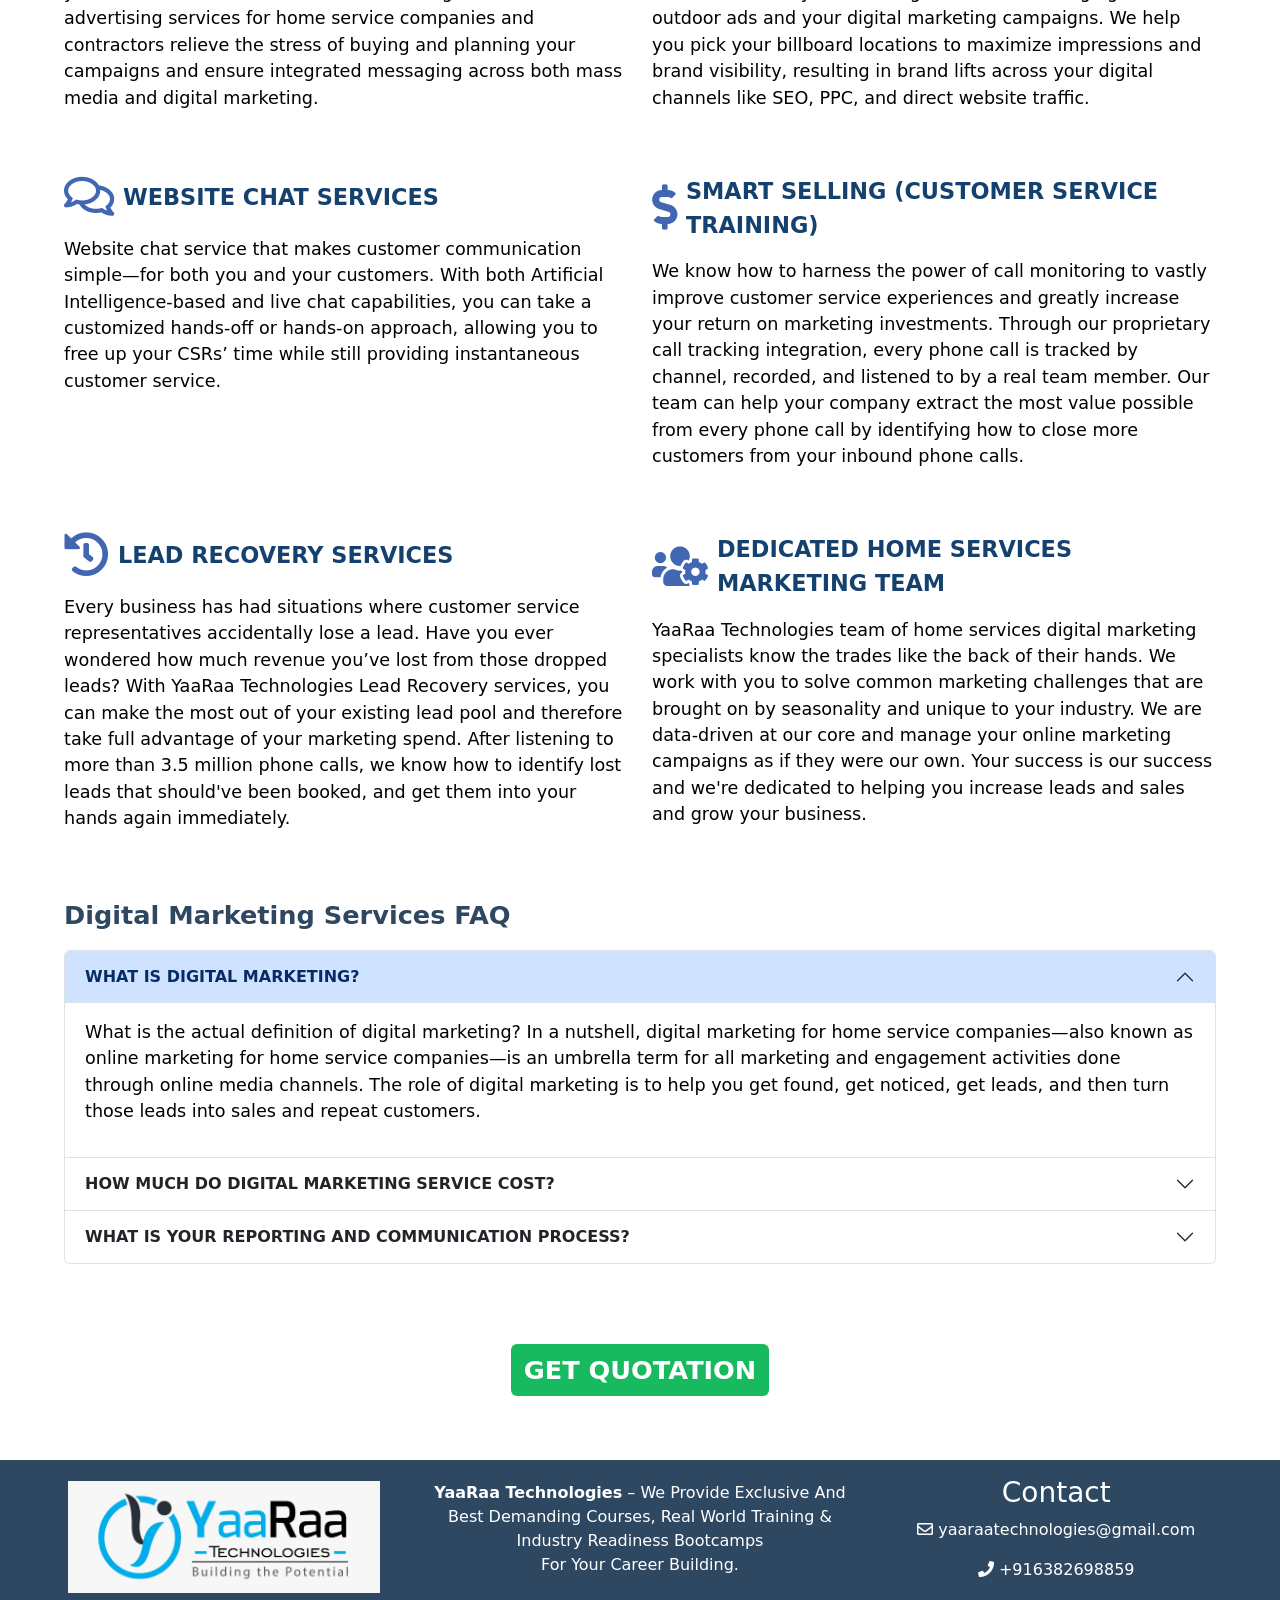
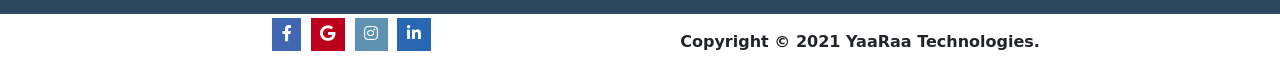
<file: YaaRaa-master/pages/digitalMarketing.html>
<!DOCTYPE html>
<html lang="en">
<head>
    <meta charset="UTF-8">
    <meta name="description" content="YaaRaa Technologies, south-tamilnadu, madurai, yaaraa technologies provide best demanding courses for career building, also provide a lot of technology related services.">
    <link rel="icon" href="../Supports/Images/titleImg.png" />
    <meta http-equiv="X-UA-Compatible" content="IE=edge">
    <meta name="viewport" content="width=device-width, initial-scale=1.0">
    <title>Digital Marketing - YaaRaa</title>

    <link href="https://cdn.jsdelivr.net/npm/bootstrap@5.1.3/dist/css/bootstrap.min.css" rel="stylesheet" integrity="sha384-1BmE4kWBq78iYhFldvKuhfTAU6auU8tT94WrHftjDbrCEXSU1oBoqyl2QvZ6jIW3" crossorigin="anonymous">

    <!--FontAwesome-->
    <link rel="stylesheet" href="https://use.fontawesome.com/releases/v5.15.4/css/all.css" integrity="sha384-DyZ88mC6Up2uqS4h/KRgHuoeGwBcD4Ng9SiP4dIRy0EXTlnuz47vAwmeGwVChigm" crossorigin="anonymous">

    <link rel="stylesheet" href="..\Supports\CSS\index.css">
    <link rel="stylesheet" href="..\Supports\CSS\home.css">
</head>
<body>

    <header class="clr-teal container-fluid my-row-evenly p-t">
        <div class="">
            <ul class="my-row ls-none" style="margin-right: 1.1em;">
                <li class="h-icon fb-clr"><a href="https://www.facebook.com/yaaraatechnologies" target="_" class="header-links"><i class="fab fa-facebook-f"></i></a></li>
                <li class="h-icon g-clr"><a href="" class="header-links"><i class="fab fa-google"></i></a></li>
                <li class="h-icon insta-clr"><a href="" class="header-links"><i class="fab fa-instagram"></i></a></li>
                <li class="h-icon li-clr"><a href="https://www.linkedin.com/company/yaaraa-technologies/" target="_" class="header-links"><i class="fab fa-linkedin-in"></i></a></li>
            </ul>
        </div>

        <div class="my-row me-5 mob-vv">
            <p class="header-links"><a href="mailto:yaaraatechnologies@gmail.com" class="footer-links-link"><i class="far fa-envelope me-2"></i> yaaraatechnologies@gmail.com</a></p>
            <p class="header-links ms-5"><i class="fas fa-phone"></i> <span class="ms-2 mob-txt">+916382698859</span></p>
        </div>

    </header>

    <!--logo Portion Section-->
    <nav class="container-fluid my-row-evenly grey-clr shadow">
        <div  class="w-20 mob-nav">
            <img src="../Supports/Images/logo1.jfif" class="img-fluid" alt="YaaRaa Logo" width="100%">
            <div class="nav-toogle mt-2">
                <i class="fas fa-bars fa-2x nav-toogle-btn" onclick="toogleNav()"></i>
           </div>
        </div>

        <ul class="ls-none my-row p-t d-hidden hide" id = "nav-item-list">
          <li class="me-4"><a href="../index.html" class="navbar-links">home</a></li>
          <li class="me-4"><a href="../pages/about.html" class="navbar-links">who we are</a></li>
          <!-- <li class="me-4"><a href="../pages/whatwedo.html" class="navbar-links">what we do</a></li> -->
          <li class="me-4 corp-hover-showz"><div class="mob-align-corp"><a href="../pages/corporate.html" class="navbar-links">corporate training </a><i class="fas fa-chevron-down corp-mob-hover" onclick="ShowCorpHover(event)"></i></div>
            <div id = "mob-corp-click" class = "corp-hover">
              <p><a href="../pages/java.html" class="hvr-clr">Java Training</a></p>
              <p><a href="../pages/msNet.html" class="hvr-clr">MS - Net Training</a></p>
              <p><a href="../pages/SoftSkills.html" class="hvr-clr">Soft Skills Training</a></p>
              <p><a href="../pages/Behaviorial.html" class="hvr-clr">Behaviorial Training</a></p>
              <p><a href="../pages/python.html" class="hvr-clr">Python Training</a></p>
              <p><a href="../pages/dataScience.html" class="hvr-clr">Data Science</a></p>
              <p><a href="../pages/robotics.html" class="hvr-clr">Robotics</a></p>
              <!-- <p><a href="">Sales Training</a></p> -->
            </div>
          </li>
          
          <li class="me-4 text-center"><a href="../pages/services.html" class="navbar-links pg-active">Other services</a></li>
          <li class="me-4"><a href="../pages/careers.html" class="navbar-links">careers</a></li>
          <li class="me-4"><a href="../pages/contact.html" class="navbar-links">contact</a></li>
      </ul>
    </nav>
    <!--logo Portion Section-->


    <section class="about-section mt-5">
      
      <div class="btn-group services-help">
        <button type="button" class="btn bg-help text-white dropdown-toggle" data-bs-toggle="dropdown" aria-expanded="false">
          <i class="fas fa-question"></i>
        </button>
        <ul class="dropdown-menu">
          <li><a class="dropdown-item" href="../pages/services.html">Other Services</a></li>
          <li><hr class="dropdown-divider"></li>
          <li><a class="dropdown-item help-active" href="../pages/digitalMarketing.html">Digital Marketing</a></li>
          <li><a class="dropdown-item" href="../pages/appdev.html">Mobile App Development</a></li>
          <li><a class="dropdown-item" href="../pages/webDev.html">Website and Webapp Development</a></li>
          <li><a class="dropdown-item" href="../pages/itStaffing.html">IT Staffing</a></li>
        </ul>
      </div>

      <div class="">
        <p class="headingz text-center">DIGITAL MARKETING SERVICES FOR HOME SERVICE COMPANIES</p>
        <p class="service-sub-headingz">Online Marketing Services Proven to Increase Leads, Sales & Revenue</p>
        <p class="service-texts">Marketing has changed more in the past 10 years than it had in the previous 100—launching us out of the age of TV spots and print ads and into the age of websites, online video, social media, and Google. Consumers today are connected to the web 24/7—U.S. adults now spend upwards of 6 hours per day consuming digital media, and that doesn’t count those whose jobs are internet-dependent.</p>
        <p class="service-texts">How do you turn these online consumers into paying customers? With top-rated internet marketing services from an award-winning online marketing company. Your website is arguably your most important marketing asset and should serve as your 24/7 online sales representative. But how easily can it be found?</p>

        <p class="service-texts">Let YaaRaa Technologies digital marketing team help you develop an online marketing strategy to drive more qualified visitors to your site and convert those visitors into leads and sales. What are you waiting for? <a href="./contact.html" class="no-link fw-bold">Contact us today</a> and start dominating the web.</p>

      </div>

      <div class="mt-5">
        <p class="text-center service-sub-headingz">Our Internet Marketing Services</p>
        <p class="text-muted service-texts">So, what exactly is digital marketing, and what are the different types of digital marketing channels? We’re glad you asked. Digital marketing is any type of promotional activity done via the web. This includes anything in our list of marketing services:</p>

        <div class="row">
          <div class="col-sm-6 mt-5">
            <p class="dm-box-headings dm-icon-txt-align"><i class="fas fa-chart-line fa-2x dm-icon-pos"></i> DIGITAL COMPETITIVE ANALYSIS</p>
            <p class="service-texts">Every successful digital marketing campaign must be data-driven. With a digital competitive analysis from Blue Corona, you'll get a market analysis of your website and three competitors. This provides a clear path to measurably improve your website's SEO and PPC performance and generate more leads and sales.</p>
          </div>

          <!-- <div class="col-sm-2"></div> -->

          <div class="col-sm-6 mt-5">
            <p class="dm-box-headings dm-icon-txt-align"><i class="fas fa-globe fa-2x dm-icon-pos"></i> WEBSITE DESIGN & DEVELOPMENT SERVICES</p>
            <p class="service-texts">Every successful digital Your website feeds information to Google and other search engines, making it the foundation of your online presence and search visibility. Blue Corona's website design services lay a solid foundation to build your campaigns upon, meet Google's standards for page speed and experience, and convert more site visitors into leads.</p>
          </div>

        </div>

        <div class="row">
          <div class="col-sm-6 mt-5">
            <p class="dm-box-headings dm-icon-txt-align"><i class="fas fa-search fa-2x dm-icon-pos"></i> SEARCH ENGINE OPTIMIZATION (SEO)</p>
            <p class="service-texts">93% of online experiences start with search engines, so if your business needs to generate more website traffic, leads, and sales, you need SEO services. SEO generates higher keyword rankings on Google, resulting in more qualified website traffic, leads, and sales from the web.</p>
          </div>

          <!-- <div class="col-sm-2"></div> -->

          <div class="col-sm-6 mt-5">
            <p class="dm-box-headings dm-icon-txt-align"><i class="fas fa-map-marker-alt fa-2x dm-icon-pos"></i> LOCAL SEO</p>
            <p class="service-texts">Every successful digital Your 97% of consumers go online to find local services, and 82% of smartphone users use a search engine when looking for a local business. Connect with them with local SEO services. Your customers are searching for your business—let YaaRaa Technologies help them find you.</p>
          </div>

        </div>

        <div class="row">
          <div class="col-sm-6 mt-5">
            <p class="dm-box-headings dm-icon-txt-align"><i class="fas fa-mouse-pointer fa-2x dm-icon-pos"></i> 
              PAY-PER-CLICK ADVERTISING (PPC)</p>
            <p class="service-texts">Pay-per-click (PPC) advertising is both a short-term and long-term digital marketing strategy to position your company at the top of search engine results. No waiting to grow rankings; you get instant visibility and leads. YaaRaa Technologies PPC analysts are Google Premier Partners and Microsoft Advertising partners that have met rigorous qualifications to manage your campaigns. You get a PPC team backed by Google and Microsoft optimizing your campaigns, lowering your cost-per-lead from PPC, and increasing ROI from your digital marketing campaigns.</p>
          </div>

          <!-- <div class="col-sm-2"></div> -->

          <div class="col-sm-6 mt-5">
            <p class="dm-box-headings dm-icon-txt-align"><i class="far fa-check-circle fa-2x dm-icon-pos"></i> 
              GOOGLE LOCAL SERVICES ADVERTISING</p>
            <p class="service-texts">Google Local Services ads are the most affordable home services marketing strategy. Found at the very top of Google on both mobile search and desktop search, Local Services connects your business with qualified customers looking for your specific services right now. YaaRaa Technologies Local Services ad management team will manage your entire campaign, from profile setup and optimization to setting bid strategies and disputing calls on your company's behalf.</p>
          </div>

        </div>

        <div class="row">
          <div class="col-sm-6 mt-5">
            <p class="dm-box-headings dm-icon-txt-align"><i class="fas fa-ad fa-2x dm-icon-pos"></i> DISPLAY ADVERTISING SERVICES</p>
            <p class="service-texts">Display advertising is a form of PPC marketing that targets unsuspecting consumers based on the demographics of your current customers. Create engaging ads that grow brand awareness and resonate with customers before they need you.</p>
          </div>

          <!-- <div class="col-sm-2"></div> -->

          <div class="col-sm-6 mt-5">
            <p class="dm-box-headings dm-icon-txt-align"><i class="fab fa-rev fa-2x dm-icon-pos"></i> REMARKETING ADVERTISING SERVICES (RETARGETING)</p>
            <p class="service-texts">Do you ever wonder why after searching for a product online, you seemingly see that product and company everywhere else you browse? That's remarketing in action. Target website visitors who didn't convert and turn them into a paying customer 7, 45, and even 90 days after they visit your website with remarketing advertising.</p>
          </div>

        </div>

        <div class="row">
          <div class="col-sm-6 mt-5">
            <p class="dm-box-headings dm-icon-txt-align"><i class="far fa-envelope fa-2x dm-icon-pos"></i> EMAIL MARKETING</p>
            <p class="service-texts">A cost-effective way to grow your business, email marketing generates an average of $44 of revenue for every $1 spent. Our professional email marketers help your business stay top-of-mind with your prospects and existing customers by sending custom email newsletters every month. Our team handles the design, copywriting, and your customer list segmentation while you generate more leads and sales.</p>
          </div>

          <!-- <div class="col-sm-2"></div> -->

          <div class="col-sm-6 mt-5">
            <p class="dm-box-headings dm-icon-txt-align"><i class="fas fa-users fa-2x dm-icon-pos"></i> 
              SOCIAL MEDIA MARKETING</p>
            <p class="service-texts">Social media users spend an average of 3 hours per day browsing their preferred platforms, making social media marketing an effective advertising strategy to grow leads and engage with your local community. Grow your page likes and following across popular channels like Facebook, Instagram, LinkedIn, Twitter, and more!</p>
          </div>

        </div>

        <div class="row">
          <div class="col-sm-6 mt-5">
            <p class="dm-box-headings dm-icon-txt-align"><i class="far fa-star fa-2x dm-icon-pos"></i> REPUTATION MANAGEMENT</p>
            <p class="service-texts">Your reputation is everything. Studies show that 75% of consumers trust a local business more if it has positive reviews, while 60% of consumers say that negative reviews make them not want to hire a business. YaaRaa Technologies reputation management services help you generate more reviews and manage/respond to negative reviews on behalf of your company.</p>
          </div>

          <!-- <div class="col-sm-2"></div> -->

          <div class="col-sm-6 mt-5">
            <p class="dm-box-headings dm-icon-txt-align"><i class="far fa-handshake fa-2x dm-icon-pos"></i> 
              MEDIA BUYING & PLANNING SERVICES</p>
            <p class="service-texts">Mass media marketing campaigns can be a headache, particularly buying your ad spots and planning your integrated campaigns. YaaRaa Technologies media buying and planning services for home service companies relieve the stress of planning your TV/radio spots and outdoor advertising. Let us plan a fully integrated campaign for you.</p>
          </div>

        </div>

        <div class="row">
          <div class="col-sm-6 mt-5">
            <p class="dm-box-headings dm-icon-txt-align"><i class="fas fa-check-double fa-2x dm-icon-pos"></i> 
              OTT ADVERTISING (OVER-THE-TOP)</p>
            <p class="service-texts">OTT (over-the-top) advertising is proven to provide a positive brand lift across home service businesses' digital marketing campaigns. Measurably improve leads and brand awareness by leveraging OTT advertising to complement SEO, PPC ads, and your entire digital presence.</p>
          </div>

          <!-- <div class="col-sm-2"></div> -->

          <div class="col-sm-6 mt-5">
            <p class="dm-box-headings dm-icon-txt-align"><i class="fas fa-tv fa-2x dm-icon-pos"></i> TV ADVERTISING</p>
            <p class="service-texts">Looking for another proven marketing strategy to grow brand awareness? Try TV advertising for home service companies by YaaRaa Technologies. We handle the entire commercial production process, from planning and buying your broadcast TV spots to script writing, shooting, and post-production editing.</p>
          </div>

        </div>

        <div class="row">
          <div class="col-sm-6 mt-5">
            <p class="dm-box-headings dm-icon-txt-align"><i class="fas fa-broadcast-tower fa-2x dm-icon-pos"></i> RADIO ADVERTISING</p>
            <p class="service-texts">Similar to TV advertising, yet more affordable, radio advertising is a proven channel to grow brand awareness and differentiate your brand in the market. YaaRaa Technologies radio advertising services for home service companies and contractors relieve the stress of buying and planning your campaigns and ensure integrated messaging across both mass media and digital marketing.</p>
          </div>

          <!-- <div class="col-sm-2"></div> -->

          <div class="col-sm-6 mt-5">
            <p class="dm-box-headings dm-icon-txt-align"><i class="fas fa-chalkboard fa-2x dm-icon-pos"></i> BILLBOARD ADVERTISING</p>
            <p class="service-texts">Billboards generate millions of impressions in your local market. Let YaaRaa Technologies plan, buy, and design your billboard ads for you, ensuring consistent messaging across outdoor ads and your digital marketing campaigns. We help you pick your billboard locations to maximize impressions and brand visibility, resulting in brand lifts across your digital channels like SEO, PPC, and direct website traffic.</p>
          </div>

        </div>

        <div class="row">
          <div class="col-sm-6 mt-5">
            <p class="dm-box-headings dm-icon-txt-align"><i class="far fa-comments fa-2x dm-icon-pos"></i> WEBSITE CHAT SERVICES</p>
            <p class="service-texts">Website chat service that makes customer communication simple—for both you and your customers. With both Artificial Intelligence-based and live chat capabilities, you can take a customized hands-off or hands-on approach, allowing you to free up your CSRs’ time while still providing instantaneous customer service.</p>
          </div>

          <!-- <div class="col-sm-2"></div> -->

          <div class="col-sm-6 mt-5">
            <p class="dm-box-headings dm-icon-txt-align"><i class="fas fa-dollar-sign fa-2x dm-icon-pos"></i> SMART SELLING (CUSTOMER SERVICE TRAINING)</p>
            <p class="service-texts">We know how to harness the power of call monitoring to vastly improve customer service experiences and greatly increase your return on marketing investments. Through our proprietary call tracking integration, every phone call is tracked by channel, recorded, and listened to by a real team member. Our team can help your company extract the most value possible from every phone call by identifying how to close more customers from your inbound phone calls.</p>
          </div>

        </div>

        <div class="row">
          <div class="col-sm-6 mt-5">
            <p class="dm-box-headings dm-icon-txt-align"><i class="fas fa-history fa-2x dm-icon-pos"></i> 
              LEAD RECOVERY SERVICES</p>
            <p class="service-texts">Every business has had situations where customer service representatives accidentally lose a lead. Have you ever wondered how much revenue you’ve lost from those dropped leads? With YaaRaa Technologies Lead Recovery services, you can make the most out of your existing lead pool and therefore take full advantage of your marketing spend. After listening to more than 3.5 million phone calls, we know how to identify lost leads that should've been booked, and get them into your hands again immediately.</p>
          </div>

          <!-- <div class="col-sm-2"></div> -->

          <div class="col-sm-6 mt-5">
            <p class="dm-box-headings dm-icon-txt-align"><i class="fas fa-users-cog fa-2x dm-icon-pos"></i> 
              DEDICATED HOME SERVICES MARKETING TEAM</p>
            <p class="service-texts">YaaRaa Technologies team of home services digital marketing specialists know the trades like the back of their hands. We work with you to solve common marketing challenges that are brought on by seasonality and unique to your industry. We are data-driven at our core and manage your online marketing campaigns as if they were our own. Your success is our success and we're dedicated to helping you increase leads and sales and grow your business.</p>
          </div>

        </div>

      </div>

      <div class="accordion mt-5" id="accordionExample">
        <p class="service-sub-headingz">Digital Marketing Services FAQ</p>
        <div class="accordion-item">
          <h2 class="accordion-header" id="headingOne">
            <button class="accordion-button" type="button" data-bs-toggle="collapse" data-bs-target="#collapseOne" aria-expanded="true" aria-controls="collapseOne">
              <strong>WHAT IS DIGITAL MARKETING?</strong>
            </button>
          </h2>
          <div id="collapseOne" class="accordion-collapse collapse show" aria-labelledby="headingOne" data-bs-parent="#accordionExample">
            <div class="accordion-body">
               <P class="service-texts"> What is the actual definition of digital marketing? In a nutshell, digital marketing for home service companies—also known as online marketing for home service companies—is an umbrella term for all marketing and engagement activities done through online media channels. The role of digital marketing is to help you get found, get noticed, get leads, and then turn those leads into sales and repeat customers.</P>
            </div>
          </div>
        </div>
        <div class="accordion-item">
          <h2 class="accordion-header" id="headingTwo">
            <button class="accordion-button collapsed" type="button" data-bs-toggle="collapse" data-bs-target="#collapseTwo" aria-expanded="false" aria-controls="collapseTwo">
              <strong>HOW MUCH DO DIGITAL MARKETING SERVICE COST?</strong>
            </button>
          </h2>
          <div id="collapseTwo" class="accordion-collapse collapse" aria-labelledby="headingTwo" data-bs-parent="#accordionExample">
            <div class="accordion-body">
              <p class="service-texts">Depending on the package you choose, marketing services can run anywhere from $3,500 per month up to $10,000 per month. At YaaRaa Technologies, every home services digital marketing package is customized to fit our clients’ sales goals, marketing needs, and wants.</p>
            </div>
          </div>
        </div>
        <div class="accordion-item">
          <h2 class="accordion-header" id="headingThree">
            <button class="accordion-button collapsed" type="button" data-bs-toggle="collapse" data-bs-target="#collapseThree" aria-expanded="false" aria-controls="collapseThree">
              <strong>WHAT IS YOUR REPORTING AND COMMUNICATION PROCESS?</strong>
            </button>
          </h2>
          <div id="collapseThree" class="accordion-collapse collapse" aria-labelledby="headingThree" data-bs-parent="#accordionExample">
            <div class="accordion-body">
              <P class="service-texts">We generate monthly reports for qualifying clients and have a reputation for responsiveness and attention to detail. We will establish reporting and communication expectations during our intake call. The most important thing to note is that we are data-driven at our core. That means our account managers present transparent reporting and metrics throughout the entire marketing funnel…from impressions to sales.</P>
            </div>
          </div>
        </div>
      </div>

      <div class="mt-5 mb-5 p-3 text-center">
        <!-- <p class="headingz">TO REGISTER OR JOIN FOR TRAINING</p>
        <p class="service-sub-headingz">Contact Our Support Team On <span class="nav-green-clr"> +916382698859</span></p> -->

        <a href="../pages/contact.html" class="btn what-btn-grn mt-3 btn-fontz-lg">GET QUOTATION</a>
    </div>

    </section>


    <!--FOOTER START-->
    <footer class="clr-teal mt-5 p-3">
        <div class="text-center">
          <img src="../Supports/Images/logo1.jfif" alt="" width="75%" />
        </div>
        
        <div class="text-center">
          <p><b>YaaRaa Technologies</b> – We Provide Exclusive And Best Demanding Courses, Real World Training & Industry Readiness Bootcamps<br/> For Your Career Building.</p>
        </div>
  
        <!-- <div class="footer-links text-center">
          <h3>Quick Links</h3>
          <a href="../pages/about.html" class="footer-links-link">About</a>
          <a href="../pages/corporate.html" class="footer-links-link">Corporate Training</a>
          <a href="../pages/whatwedo.html" class="footer-links-link">What We Do</a>
          <a href="../pages/contact.html" class="footer-links-link">Contact</a>
        </div> -->
        
        <div class="text-center">
          <h3>Contact</h3>
          <p><a href="mailto:yaaraatechnologies@gmail.com" class="footer-links-link"><i class="far fa-envelope"></i> yaaraatechnologies@gmail.com</a></p>
          <p><i class="fas fa-phone"></i> +916382698859</p>
        </div>
      </footer>
  
      <section class="mt-1 last-nav">
        <div class="">
          <ul class="my-row ls-none">
            <li class="f-icon fb-clr"><a href="https://www.facebook.com/yaaraatechnologies" target="_" class="header-links"><i class="fab fa-facebook-f"></i></a></li>
            <li class="f-icon g-clr"><a href="" class="header-links"><i class="fab fa-google"></i></a></li>
            <li class="f-icon insta-clr"><a href="" class="header-links"><i class="fab fa-instagram"></i></a></li>
            <li class="f-icon li-clr"><a href="https://www.linkedin.com/company/yaaraa-technologies/" target="_" class="header-links"><i class="fab fa-linkedin-in"></i></a></li>
        </ul>
      </div>
  
      <div><b>Copyright &copy; 2021 YaaRaa Technologies.</b></div>
      </section>
      <!--FOOTER END-->

<script src="https://cdn.jsdelivr.net/npm/bootstrap@5.1.3/dist/js/bootstrap.bundle.min.js" integrity="sha384-ka7Sk0Gln4gmtz2MlQnikT1wXgYsOg+OMhuP+IlRH9sENBO0LRn5q+8nbTov4+1p" crossorigin="anonymous"></script>
<script src="../Supports/JS/index.js"></script>
</body>
</html>
</file>
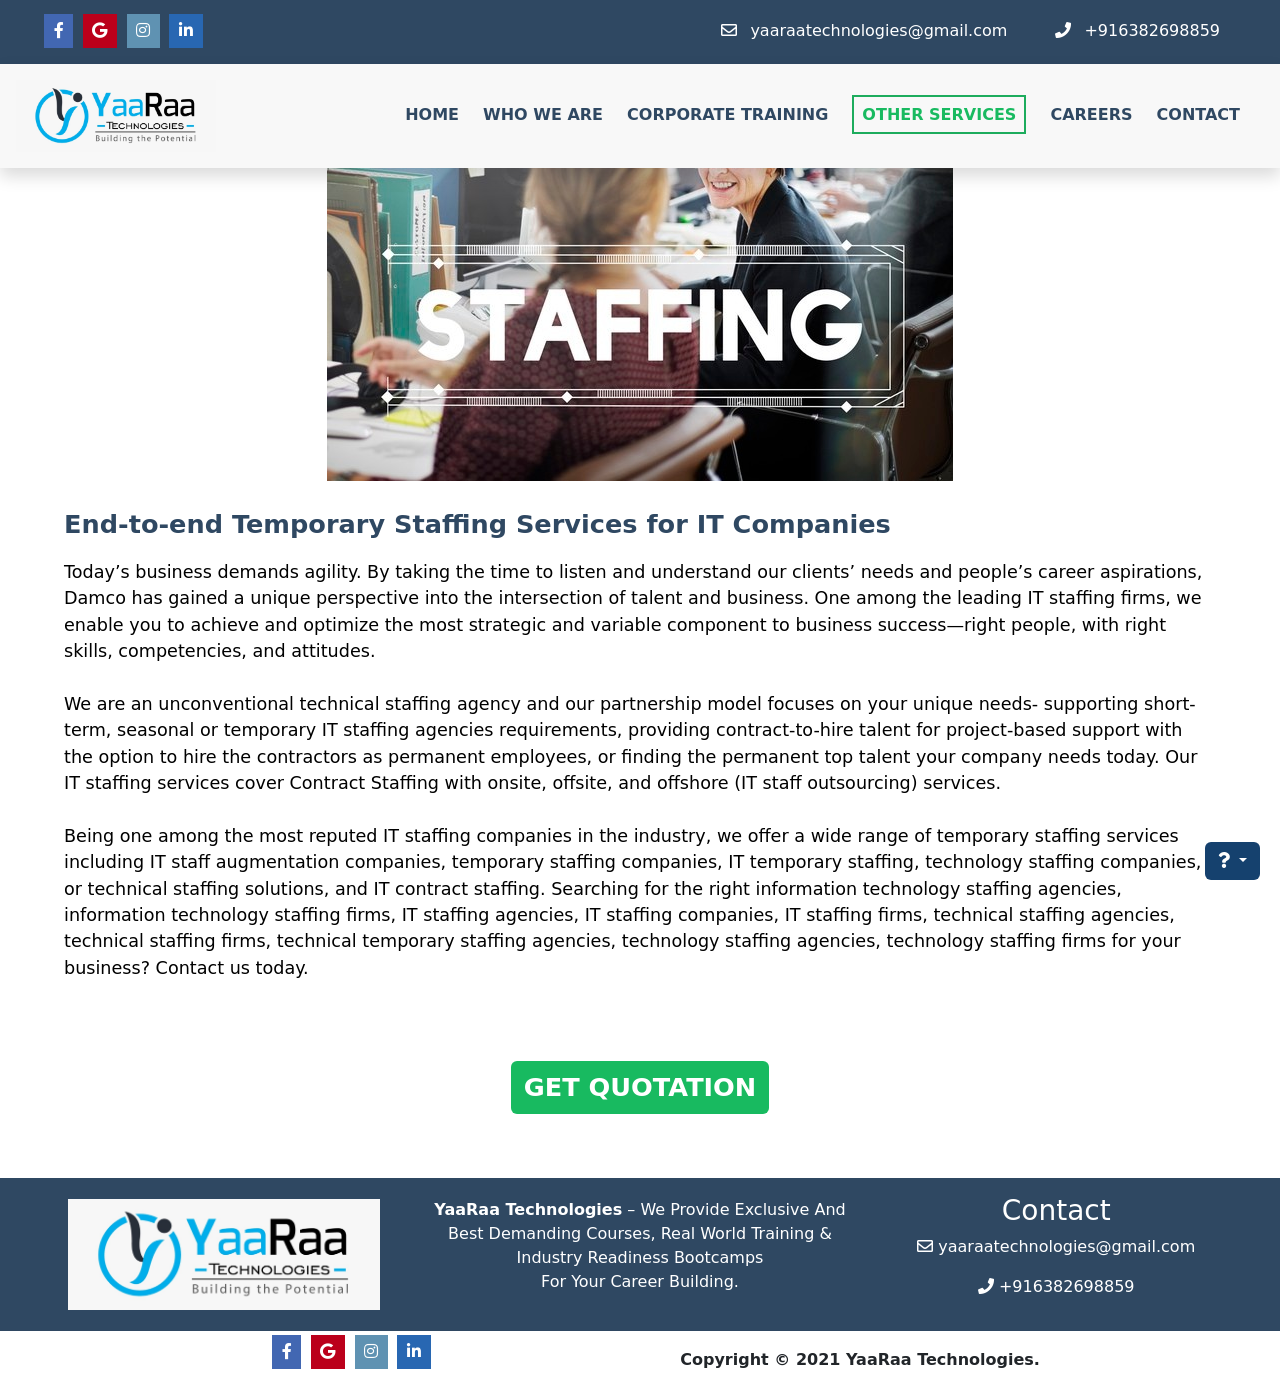
<file: YaaRaa-master/pages/itStaffing.html>
<!DOCTYPE html>
<html lang="en">
<head>
    <meta charset="UTF-8">
    <meta name="description" content="YaaRaa Technologies, south-tamilnadu, madurai, yaaraa technologies provide best demanding courses for career building, also provide a lot of technology related services.">
    <link rel="icon" href="../Supports/Images/titleImg.png" />
    <meta http-equiv="X-UA-Compatible" content="IE=edge">
    <meta name="viewport" content="width=device-width, initial-scale=1.0">
    <title>IT Staffing - YaaRaa</title>

    <link href="https://cdn.jsdelivr.net/npm/bootstrap@5.1.3/dist/css/bootstrap.min.css" rel="stylesheet" integrity="sha384-1BmE4kWBq78iYhFldvKuhfTAU6auU8tT94WrHftjDbrCEXSU1oBoqyl2QvZ6jIW3" crossorigin="anonymous">

    <!--FontAwesome-->
    <link rel="stylesheet" href="https://use.fontawesome.com/releases/v5.15.4/css/all.css" integrity="sha384-DyZ88mC6Up2uqS4h/KRgHuoeGwBcD4Ng9SiP4dIRy0EXTlnuz47vAwmeGwVChigm" crossorigin="anonymous">

    <link rel="stylesheet" href="..\Supports\CSS\index.css">
    <link rel="stylesheet" href="..\Supports\CSS\home.css">
</head>
<body>

    <header class="clr-teal container-fluid my-row-evenly p-t">
        <div class="">
            <ul class="my-row ls-none" style="margin-right: 1.1em;">
                <li class="h-icon fb-clr"><a href="https://www.facebook.com/yaaraatechnologies" target="_" class="header-links"><i class="fab fa-facebook-f"></i></a></li>
                <li class="h-icon g-clr"><a href="" class="header-links"><i class="fab fa-google"></i></a></li>
                <li class="h-icon insta-clr"><a href="" class="header-links"><i class="fab fa-instagram"></i></a></li>
                <li class="h-icon li-clr"><a href="https://www.linkedin.com/company/yaaraa-technologies/" target="_" class="header-links"><i class="fab fa-linkedin-in"></i></a></li>
            </ul>
        </div>


        <div class="my-row me-5 mob-vv">
            <p class="header-links"><a href="mailto:yaaraatechnologies@gmail.com" class="footer-links-link"><i class="far fa-envelope me-2"></i> yaaraatechnologies@gmail.com</a></p>
            <p class="header-links ms-5"><i class="fas fa-phone"></i> <span class="ms-2 mob-txt">+916382698859</span></p>
        </div>

    </header>

    <!--logo Portion Section-->
    <nav class="container-fluid my-row-evenly grey-clr shadow">
        <div  class="w-20 mob-nav">
            <img src="../Supports/Images/logo1.jfif" class="img-fluid" alt="YaaRaa Logo" width="100%">
            <div class="nav-toogle mt-2">
                <i class="fas fa-bars fa-2x nav-toogle-btn" onclick="toogleNav()"></i>
           </div>
        </div>

        <ul class="ls-none my-row p-t d-hidden hide" id = "nav-item-list">
          <li class="me-4"><a href="../index.html" class="navbar-links">home</a></li>
          <li class="me-4"><a href="../pages/about.html" class="navbar-links">who we are</a></li>
          <!-- <li class="me-4"><a href="../pages/whatwedo.html" class="navbar-links">what we do</a></li> -->
          <li class="me-4 corp-hover-showz"><div class="mob-align-corp"><a href="../pages/corporate.html" class="navbar-links">corporate training </a><i class="fas fa-chevron-down corp-mob-hover" onclick="ShowCorpHover(event)"></i></div>
            <div id = "mob-corp-click" class = "corp-hover">
              <p><a href="../pages/java.html" class="hvr-clr">Java Training</a></p>
              <p><a href="../pages/msNet.html" class="hvr-clr">MS - Net Training</a></p>
              <p><a href="../pages/SoftSkills.html" class="hvr-clr">Soft Skills Training</a></p>
              <p><a href="../pages/Behaviorial.html" class="hvr-clr">Behaviorial Training</a></p>
              <p><a href="../pages/python.html" class="hvr-clr">Python Training</a></p>
              <p><a href="../pages/dataScience.html" class="hvr-clr">Data Science</a></p>
              <p><a href="../pages/robotics.html" class="hvr-clr">Robotics</a></p>
              <!-- <p><a href="">Sales Training</a></p> -->
            </div>
          </li>
          
          <li class="me-4 text-center"><a href="../pages/services.html" class="navbar-links pg-active">Other services</a></li>
          <li class="me-4"><a href="../pages/careers.html" class="navbar-links">careers</a></li>
          <li class="me-4"><a href="../pages/contact.html" class="navbar-links">contact</a></li>
      </ul>
    </nav>
    <!--logo Portion Section-->

    <section class="about-section">
      <div class="btn-group services-help">
        <button type="button" class="btn bg-help text-white dropdown-toggle" data-bs-toggle="dropdown" aria-expanded="false">
          <i class="fas fa-question"></i>
        </button>
        <ul class="dropdown-menu">
          <li><a class="dropdown-item" href="../pages/services.html">Other Services</a></li>
          <li><hr class="dropdown-divider"></li>
          <li><a class="dropdown-item" href="../pages/digitalMarketing.html">Digital Marketing</a></li>
          <li><a class="dropdown-item" href="../pages/appdev.html">Mobile App Development</a></li>
          <li><a class="dropdown-item" href="../pages/webDev.html">Website and Webapp Development</a></li>
          <li><a class="dropdown-item help-active" href="../pages/itStaffing.html">IT Staffing</a></li>
        </ul>
      </div>

        <div class="text-center">
            <img src= "../Supports/Images/it-staffing.jpg" class="img-fluid" alt="">
        </div>

        <div class="service-sub-headingz mt-4">
            <p class="">End-to-end Temporary Staffing Services for IT Companies</p>

                    <p class="service-texts">Today’s business demands agility. By taking the time to listen and understand our clients’ needs and people’s career aspirations, Damco has gained a unique perspective into the intersection of talent and business. One among the leading IT staffing firms, we enable you to achieve and optimize the most strategic and variable component to business success—right people, with right skills, competencies, and attitudes. <br/><br/>

                    We are an unconventional technical staffing agency and our partnership model focuses on your unique needs- supporting short-term, seasonal or temporary IT staffing agencies requirements, providing contract-to-hire talent for project-based support with the option to hire the contractors as permanent employees, or finding the permanent top talent your company needs today. Our IT staffing services cover Contract Staffing with onsite, offsite, and offshore (IT staff outsourcing) services. <br/><br/>
                    
                    Being one among the most reputed IT staffing companies in the industry, we offer a wide range of temporary staffing services including IT staff augmentation companies, temporary staffing companies, IT temporary staffing, technology staffing companies, or technical staffing solutions, and IT contract staffing.

                    Searching for the right information technology staffing agencies, information technology staffing firms, IT staffing agencies, IT staffing companies, IT staffing firms, technical staffing agencies, technical staffing firms, technical temporary staffing agencies, technology staffing agencies, technology staffing firms for your business? Contact us today.</p>
        </div>

        <div class="mt-5 mb-5 p-3 text-center">
            <!-- <p class="headingz">TO REGISTER OR JOIN FOR TRAINING</p>
            <p class="service-sub-headingz">Contact Our Support Team On <span class="nav-green-clr"> +916382698859</span></p> -->
    
            <a href="../pages/contact.html" class="btn what-btn-grn mt-3 btn-fontz-lg">GET QUOTATION</a>
        </div>
    </section>

    <!--FOOTER START-->
    <footer class="clr-teal mt-5 p-3">
        <div class="text-center">
          <img src="../Supports/Images/logo1.jfif" alt="" width="75%" />
        </div>
        
        <div class="text-center">
          <p><b>YaaRaa Technologies</b> – We Provide Exclusive And Best Demanding Courses, Real World Training & Industry Readiness Bootcamps<br/> For Your Career Building.</p>
        </div>
  
        <!-- <div class="footer-links text-center">
          <h3>Quick Links</h3>
          <a href="../pages/about.html" class="footer-links-link">About</a>
          <a href="../pages/corporate.html" class="footer-links-link">Corporate Training</a>
          <a href="../pages/whatwedo.html" class="footer-links-link">What We Do</a>
          <a href="../pages/contact.html" class="footer-links-link">Contact</a>
        </div> -->
        
        <div class="text-center">
          <h3>Contact</h3>
          <p><a href="mailto:yaaraatechnologies@gmail.com" class="footer-links-link"><i class="far fa-envelope"></i> yaaraatechnologies@gmail.com</a></p>
          <p><i class="fas fa-phone"></i> +916382698859</p>
        </div>
      </footer>
  
      <section class="mt-1 last-nav">
        <div class="">
          <ul class="my-row ls-none">
            <li class="f-icon fb-clr"><a href="https://www.facebook.com/yaaraatechnologies" target="_" class="header-links"><i class="fab fa-facebook-f"></i></a></li>
            <li class="f-icon g-clr"><a href="" class="header-links"><i class="fab fa-google"></i></a></li>
            <li class="f-icon insta-clr"><a href="" class="header-links"><i class="fab fa-instagram"></i></a></li>
            <li class="f-icon li-clr"><a href="https://www.linkedin.com/company/yaaraa-technologies/" target="_" class="header-links"><i class="fab fa-linkedin-in"></i></a></li>
        </ul>
      </div>
  
      <div><b>Copyright &copy; 2021 YaaRaa Technologies.</b></div>
      </section>
      <!--FOOTER END-->
  

<script src="https://cdn.jsdelivr.net/npm/bootstrap@5.1.3/dist/js/bootstrap.bundle.min.js" integrity="sha384-ka7Sk0Gln4gmtz2MlQnikT1wXgYsOg+OMhuP+IlRH9sENBO0LRn5q+8nbTov4+1p" crossorigin="anonymous"></script>
<script src="../Supports/JS/index.js"></script>
</body>
</html>
</file>
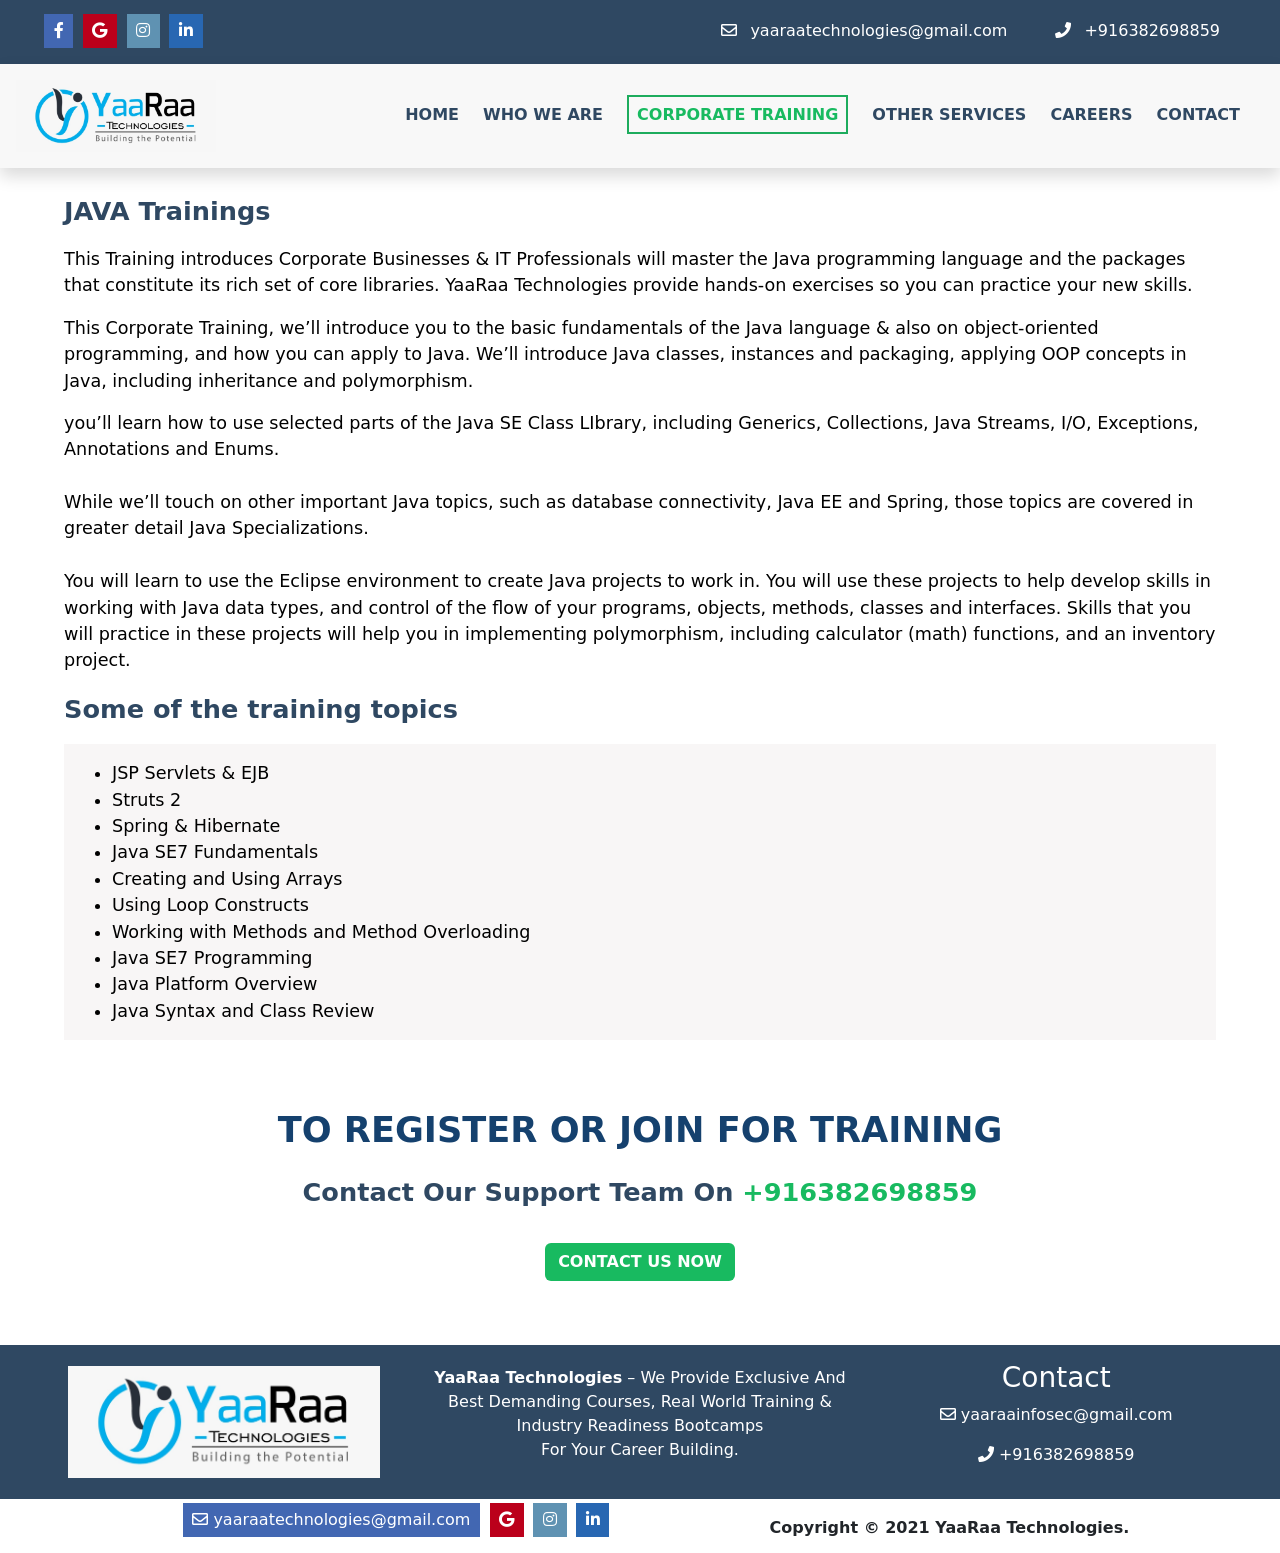
<file: YaaRaa-master/pages/java.html>
<!DOCTYPE html>
<html lang="en">
<head>
    <meta charset="UTF-8">
    <meta name="description" content="YaaRaa Technologies, south-tamilnadu, madurai, yaaraa technologies provide best demanding courses for career building, also provide a lot of technology related services.">
    <link rel="icon" href="../Supports/Images/titleImg.png" />
    <meta http-equiv="X-UA-Compatible" content="IE=edge">
    <meta name="viewport" content="width=device-width, initial-scale=1.0">
    <title>Java Training - YaaRaa</title>

    <link href="https://cdn.jsdelivr.net/npm/bootstrap@5.1.3/dist/css/bootstrap.min.css" rel="stylesheet" integrity="sha384-1BmE4kWBq78iYhFldvKuhfTAU6auU8tT94WrHftjDbrCEXSU1oBoqyl2QvZ6jIW3" crossorigin="anonymous">

    <!--FontAwesome-->
    <link rel="stylesheet" href="https://use.fontawesome.com/releases/v5.15.4/css/all.css" integrity="sha384-DyZ88mC6Up2uqS4h/KRgHuoeGwBcD4Ng9SiP4dIRy0EXTlnuz47vAwmeGwVChigm" crossorigin="anonymous">

    <link rel="stylesheet" href="..\Supports\CSS\index.css">
    <link rel="stylesheet" href="..\Supports\CSS\home.css">
</head>
<body>

    <header class="clr-teal container-fluid my-row-evenly p-t">
        <div class="">
            <ul class="my-row ls-none" style="margin-right: 1.1em;">
                <li class="h-icon fb-clr"><a href="https://www.facebook.com/yaaraatechnologies" target="_" class="header-links"><i class="fab fa-facebook-f"></i></a></li>
                <li class="h-icon g-clr"><a href="" class="header-links"><i class="fab fa-google"></i></a></li>
                <li class="h-icon insta-clr"><a href="" class="header-links"><i class="fab fa-instagram"></i></a></li>
                <li class="h-icon li-clr"><a href="https://www.linkedin.com/company/yaaraa-technologies/" target="_" class="header-links"><i class="fab fa-linkedin-in"></i></a></li>
            </ul>
        </div>

        <div class="my-row me-5 mob-vv">
            <p class="header-links"><a href="mailto:yaaraatechnologies@gmail.com" class="footer-links-link"><i class="far fa-envelope me-2"></i> yaaraatechnologies@gmail.com</a></p>
            <p class="header-links ms-5"><i class="fas fa-phone"></i> <span class="ms-2 mob-txt">+916382698859</span></p>
        </div>

    </header>

    <!--logo Portion Section-->
    <nav class="container-fluid my-row-evenly grey-clr shadow">
        <div  class="w-20 mob-nav">
            <img src="../Supports/Images/logo1.jfif" class="img-fluid" alt="YaaRaa Logo" width="100%">
            <div class="nav-toogle mt-2">
                <i class="fas fa-bars fa-2x nav-toogle-btn" onclick="toogleNav()"></i>
           </div>
        </div>

        <ul class="ls-none my-row p-t d-hidden hide" id = "nav-item-list">
          <li class="me-4"><a href="../index.html" class="navbar-links">home</a></li>
          <li class="me-4"><a href="../pages/about.html" class="navbar-links">who we are</a></li>
          <!-- <li class="me-4"><a href="../pages/whatwedo.html" class="navbar-links">what we do</a></li> -->
          <li class="me-4 corp-hover-showz"><div class="mob-align-corp"><a href="../pages/corporate.html" class="navbar-links pg-active">corporate training </a><i class="fas fa-chevron-down corp-mob-hover" onclick="ShowCorpHover(event)"></i></div>
            <div id = "mob-corp-click" class = "corp-hover">
              <p><a href="../pages/java.html" class="hvr-clr">Java Training</a></p>
              <p><a href="../pages/msNet.html" class="hvr-clr">MS - Net Training</a></p>
              <p><a href="../pages/SoftSkills.html" class="hvr-clr">Soft Skills Training</a></p>
              <p><a href="../pages/Behaviorial.html" class="hvr-clr">Behaviorial Training</a></p>
              <p><a href="../pages/python.html" class="hvr-clr">Python Training</a></p>
              <p><a href="../pages/dataScience.html" class="hvr-clr">Data Science</a></p>
              <p><a href="../pages/robotics.html" class="hvr-clr">Robotics</a></p>
              <!-- <p><a href="">Sales Training</a></p> -->
            </div>
          </li>
          
          <li class="me-4 text-center"><a href="../pages/services.html" class="navbar-links">Other services</a></li>
          <li class="me-4"><a href="../pages/careers.html" class="navbar-links">careers</a></li>
          <li class="me-4"><a href="../pages/contact.html" class="navbar-links">contact</a></li>
      </ul>
    </nav>
    <!--logo Portion Section-->

    <section class="about-section">
        <!-- <div class="text-center">
            <img src="https://image.freepik.com/free-photo/man-suit-standing-office-with-clipboard-pointing-poster-with-words_1098-17121.jpg" class="img-fluid" alt="">
        </div> -->

        <div class="service-sub-headingz mt-4">
            <p class="">JAVA Trainings</p>
                    <p class="service-texts">This Training introduces Corporate Businesses & IT Professionals will master the Java programming language and the packages that constitute its rich set of core libraries. YaaRaa Technologies provide hands-on exercises so you can practice your new skills.</p>

                    <p class="service-texts">This Corporate Training, we’ll introduce you to the basic fundamentals of the Java language & also on object-oriented programming, and how you can apply to Java. We’ll introduce Java classes, instances and packaging, applying OOP concepts in Java, including inheritance and polymorphism.</p>

                    <p class="service-texts">you’ll learn how to use selected parts of the Java SE Class LIbrary, including Generics, Collections, Java Streams, I/O, Exceptions, Annotations and Enums. <br /> <br />
                    
                        While we’ll touch on other important Java topics, such as database connectivity, Java EE and Spring, those topics are covered in greater detail Java Specializations.<br /> <br />

                        You will learn to use the Eclipse environment to create Java projects to work in.  You will use these projects to help develop skills in working with Java data types, and control of the flow of your programs, objects, methods, classes and interfaces.  Skills that you will practice in these projects will help you in implementing polymorphism, including calculator (math) functions, and an inventory project.</p>

                    <div>Some of the training topics

                        <ul style="background-color: rgb(248, 246, 246);" class="px-5 py-3 service-texts mt-3">
                            <li>JSP Servlets & EJB</li>
                            <li>Struts 2</li>
                            <li>Spring & Hibernate</li>
                            <li>Java SE7 Fundamentals</li>
                            <li>Creating and Using Arrays</li>
                            <li>Using Loop Constructs</li>
                            <li>Working with Methods and Method Overloading</li>
                            <li>Java SE7 Programming</li>
                            <li>Java Platform Overview</li>
                            <li>Java Syntax and Class Review</li>
                        </ul>
                    </div>
        </div>

        <div class="mt-5 mb-5 p-3 text-center">
            <p class="headingz">TO REGISTER OR JOIN FOR TRAINING</p>
            <p class="service-sub-headingz">Contact Our Support Team On <span class="nav-green-clr"> +916382698859</span></p>
    
            <a href="../pages/contact.html" class="btn what-btn-grn mt-3">CONTACT US NOW</a>
        </div>
    </section>


    <!--FOOTER START-->
    <footer class="clr-teal mt-5 p-3">
        <div class="text-center">
          <img src="../Supports/Images/logo1.jfif" alt="" width="75%" />
        </div>
        
        <div class="text-center">
          <p><b>YaaRaa Technologies</b> – We Provide Exclusive And Best Demanding Courses, Real World Training & Industry Readiness Bootcamps<br/> For Your Career Building.</p>
        </div>
  
        <!-- <div class="footer-links text-center">
          <h3>Quick Links</h3>
          <a href="../pages/about.html" class="footer-links-link">About</a>
          <a href="../pages/corporate.html" class="footer-links-link">Corporate Training</a>
          <a href="../pages/whatwedo.html" class="footer-links-link">What We Do</a>
          <a href="../pages/contact.html" class="footer-links-link">Contact</a>
        </div> -->
        
        <div class="text-center">
          <h3>Contact</h3>
          <p><a href="mailto:yaaraainfosec@gmail.com" class="footer-links-link"><i class="far fa-envelope"></i> yaaraainfosec@gmail.com</a></p>
          <p><i class="fas fa-phone"></i> +916382698859</p>
        </div>
      </footer>
  
      <section class="mt-1 last-nav">
        <div class="">
          <ul class="my-row ls-none">
            <li class="f-icon fb-clr"><a href="mailto:yaaraatechnologies@gmail.com" class="footer-links-link"><i class="far fa-envelope"></i> yaaraatechnologies@gmail.com</a></li>
            <li class="f-icon g-clr"><a href="" class="header-links"><i class="fab fa-google"></i></a></li>
            <li class="f-icon insta-clr"><a href="" class="header-links"><i class="fab fa-instagram"></i></a></li>
            <li class="f-icon li-clr"><a href="https://www.linkedin.com/company/yaaraa-technologies/" target="_" class="header-links"><i class="fab fa-linkedin-in"></i></a></li>
        </ul>
      </div>
  
      <div><b>Copyright &copy; 2021 YaaRaa Technologies.</b></div>
      </section>
      <!--FOOTER END-->
  
    

<script src="https://cdn.jsdelivr.net/npm/bootstrap@5.1.3/dist/js/bootstrap.bundle.min.js" integrity="sha384-ka7Sk0Gln4gmtz2MlQnikT1wXgYsOg+OMhuP+IlRH9sENBO0LRn5q+8nbTov4+1p" crossorigin="anonymous"></script>
<script src="../Supports/JS/index.js"></script>
</body>
</html>
</file>
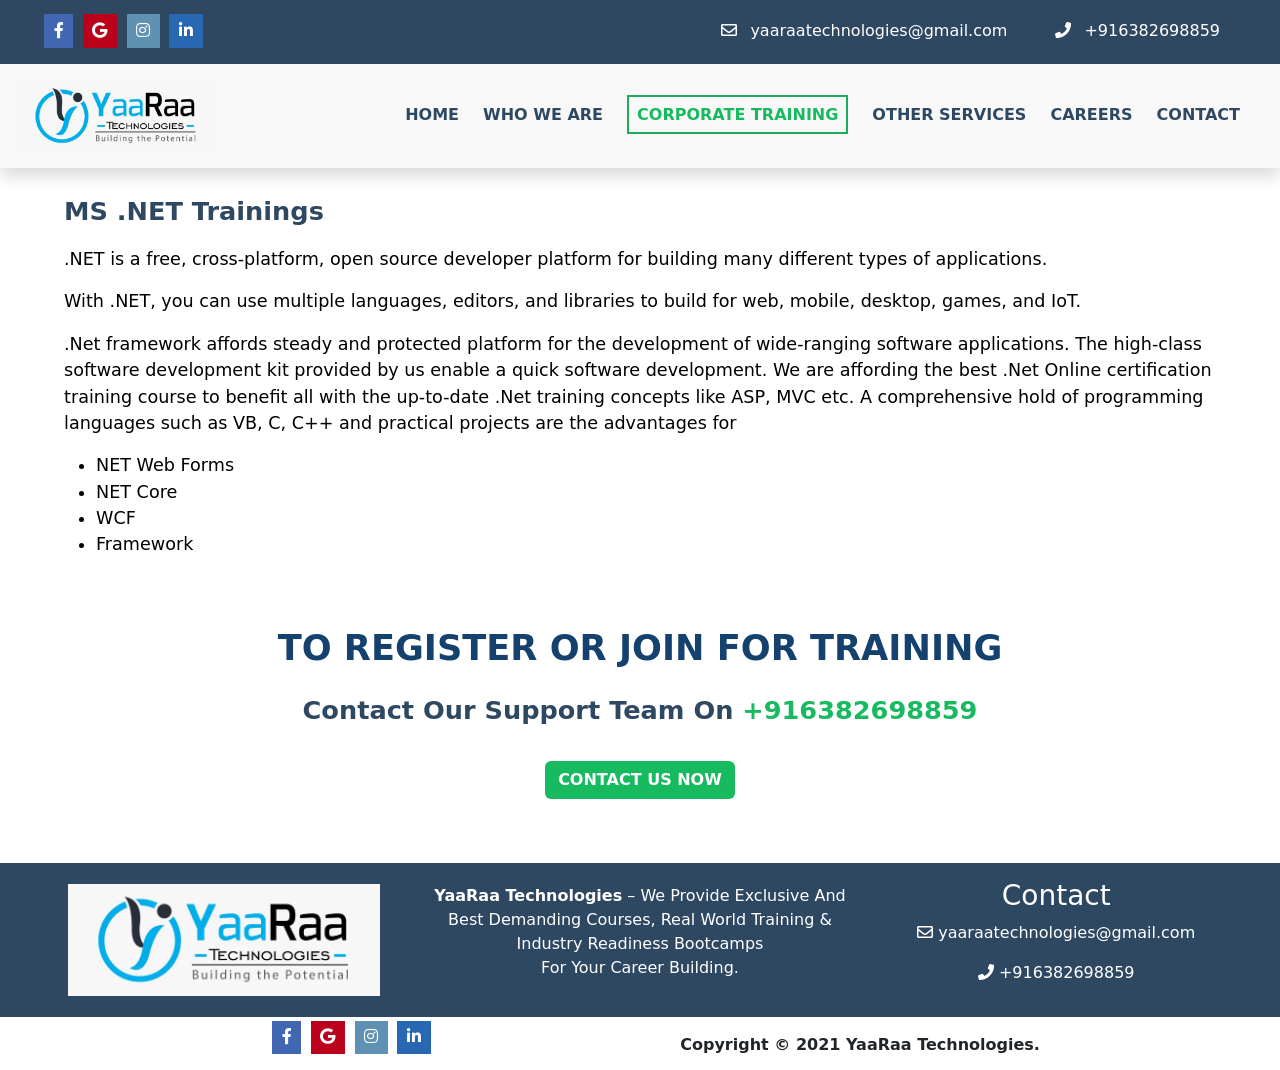
<file: YaaRaa-master/pages/msNet.html>
<!DOCTYPE html>
<html lang="en">
<head>
    <meta charset="UTF-8">
    <meta name="description" content="YaaRaa Technologies, south-tamilnadu, madurai, yaaraa technologies provide best demanding courses for career building, also provide a lot of technology related services.">
    <link rel="icon" href="../Supports/Images/titleImg.png" />
    <meta http-equiv="X-UA-Compatible" content="IE=edge">
    <meta name="viewport" content="width=device-width, initial-scale=1.0">
    <title>MS - Net Training - YaaRaa</title>

    <link href="https://cdn.jsdelivr.net/npm/bootstrap@5.1.3/dist/css/bootstrap.min.css" rel="stylesheet" integrity="sha384-1BmE4kWBq78iYhFldvKuhfTAU6auU8tT94WrHftjDbrCEXSU1oBoqyl2QvZ6jIW3" crossorigin="anonymous">

    <!--FontAwesome-->
    <link rel="stylesheet" href="https://use.fontawesome.com/releases/v5.15.4/css/all.css" integrity="sha384-DyZ88mC6Up2uqS4h/KRgHuoeGwBcD4Ng9SiP4dIRy0EXTlnuz47vAwmeGwVChigm" crossorigin="anonymous">

    <link rel="stylesheet" href="..\Supports\CSS\index.css">
    <link rel="stylesheet" href="..\Supports\CSS\home.css">
</head>
<body>

    <header class="clr-teal container-fluid my-row-evenly p-t">
        <div class="">
            <ul class="my-row ls-none" style="margin-right: 1.1em;">
                <li class="h-icon fb-clr"><a href="https://www.facebook.com/yaaraatechnologies" target="_" class="header-links"><i class="fab fa-facebook-f"></i></a></li>
                <li class="h-icon g-clr"><a href="" class="header-links"><i class="fab fa-google"></i></a></li>
                <li class="h-icon insta-clr"><a href="" class="header-links"><i class="fab fa-instagram"></i></a></li>
                <li class="h-icon li-clr"><a href="https://www.linkedin.com/company/yaaraa-technologies/" target="_" class="header-links"><i class="fab fa-linkedin-in"></i></a></li>
            </ul>
        </div>

        <div class="my-row me-5 mob-vv">
            <p class="header-links"><a href="mailto:yaaraatechnologies@gmail.com" class="footer-links-link"><i class="far fa-envelope me-2"></i> yaaraatechnologies@gmail.com</a></p>
            <p class="header-links ms-5"><i class="fas fa-phone"></i> <span class="ms-2 mob-txt">+916382698859</span></p>
        </div>

    </header>

    <!--logo Portion Section-->
    <nav class="container-fluid my-row-evenly grey-clr shadow">
        <div  class="w-20 mob-nav">
            <img src="../Supports/Images/logo1.jfif" class="img-fluid" alt="YaaRaa Logo" width="100%">
            <div class="nav-toogle mt-2">
                <i class="fas fa-bars fa-2x nav-toogle-btn" onclick="toogleNav()"></i>
           </div>
        </div>

        <ul class="ls-none my-row p-t d-hidden hide" id = "nav-item-list">
          <li class="me-4"><a href="../index.html" class="navbar-links">home</a></li>
          <li class="me-4"><a href="../pages/about.html" class="navbar-links">who we are</a></li>
          <!-- <li class="me-4"><a href="../pages/whatwedo.html" class="navbar-links">what we do</a></li> -->
          <li class="me-4 corp-hover-showz"><div class="mob-align-corp"><a href="../pages/corporate.html" class="navbar-links pg-active">corporate training </a><i class="fas fa-chevron-down corp-mob-hover" onclick="ShowCorpHover(event)"></i></div>
            <div id = "mob-corp-click" class = "corp-hover">
              <p><a href="../pages/java.html" class="hvr-clr">Java Training</a></p>
              <p><a href="../pages/msNet.html" class="hvr-clr">MS - Net Training</a></p>
              <p><a href="../pages/SoftSkills.html" class="hvr-clr">Soft Skills Training</a></p>
              <p><a href="../pages/Behaviorial.html" class="hvr-clr">Behaviorial Training</a></p>
              <p><a href="../pages/python.html" class="hvr-clr">Python Training</a></p>
              <p><a href="../pages/dataScience.html" class="hvr-clr">Data Science</a></p>
              <p><a href="../pages/robotics.html" class="hvr-clr">Robotics</a></p>
              <!-- <p><a href="">Sales Training</a></p> -->
            </div>
          </li>
          
          <li class="me-4 text-center"><a href="../pages/services.html" class="navbar-links">Other services</a></li>
          <li class="me-4"><a href="../pages/careers.html" class="navbar-links">careers</a></li>
          <li class="me-4"><a href="../pages/contact.html" class="navbar-links">contact</a></li>
      </ul>
    </nav>
    <!--logo Portion Section-->

    <section class="about-section">
        <!-- <div class="text-center">
            <img src="https://image.freepik.com/free-photo/man-suit-standing-office-with-clipboard-pointing-poster-with-words_1098-17121.jpg" class="img-fluid" alt="">
        </div> -->

        <div class="service-sub-headingz mt-4">
            <p class="">MS .NET Trainings</p>
                    <p class="service-texts">.NET is a free, cross-platform, open source developer platform for building many different types of applications.</p>

                    <p class="service-texts"> With .NET, you can use multiple languages, editors, and libraries to build for web, mobile, desktop, games, and IoT.</p>

                    <p class="service-texts">.Net framework affords steady and protected platform for the development of wide-ranging software applications. The high-class software development kit provided by us enable a quick software development. We are affording the best .Net Online certification training course to benefit all with the up-to-date .Net training concepts like ASP, MVC etc. A comprehensive hold of programming languages such as VB, C, C++ and practical projects are the advantages for</p>
                    <div>
                        <ul class="service-texts">
                            <li>NET Web Forms</li>
                            <li>NET Core</li>
                            <li>WCF</li>
                            <li>Framework</li>
                        </ul>
                    </div>
        </div>

        <div class="mt-5 mb-5 p-3 text-center">
            <p class="headingz">TO REGISTER OR JOIN FOR TRAINING</p>
            <p class="service-sub-headingz">Contact Our Support Team On <span class="nav-green-clr"> +916382698859</span></p>
    
            <a href="../pages/contact.html" class="btn what-btn-grn mt-3">CONTACT US NOW</a>
        </div>
    </section>


    <!--FOOTER START-->
    <footer class="clr-teal mt-5 p-3">
        <div class="text-center">
          <img src="../Supports/Images/logo1.jfif" alt="" width="75%" />
        </div>
        
        <div class="text-center">
          <p><b>YaaRaa Technologies</b> – We Provide Exclusive And Best Demanding Courses, Real World Training & Industry Readiness Bootcamps<br/> For Your Career Building.</p>
        </div>
  
        <!-- <div class="footer-links text-center">
          <h3>Quick Links</h3>
          <a href="../pages/about.html" class="footer-links-link">About</a>
          <a href="../pages/corporate.html" class="footer-links-link">Corporate Training</a>
          <a href="../pages/whatwedo.html" class="footer-links-link">What We Do</a>
          <a href="../pages/contact.html" class="footer-links-link">Contact</a>
        </div> -->
        
        <div class="text-center">
          <h3>Contact</h3>
          <p><a href="mailto:yaaraatechnologies@gmail.com" class="footer-links-link"><i class="far fa-envelope"></i> yaaraatechnologies@gmail.com</a></p>
          <p><i class="fas fa-phone"></i> +916382698859</p>
        </div>
      </footer>
  
      <section class="mt-1 last-nav">
        <div class="">
          <ul class="my-row ls-none">
            <li class="f-icon fb-clr"><a href="https://www.facebook.com/yaaraatechnologies" target="_" class="header-links"><i class="fab fa-facebook-f"></i></a></li>
            <li class="f-icon g-clr"><a href="" class="header-links"><i class="fab fa-google"></i></a></li>
            <li class="f-icon insta-clr"><a href="" class="header-links"><i class="fab fa-instagram"></i></a></li>
            <li class="f-icon li-clr"><a href="https://www.linkedin.com/company/yaaraa-technologies/" target="_" class="header-links"><i class="fab fa-linkedin-in"></i></a></li>
        </ul>
      </div>
  
      <div><b>Copyright &copy; 2021 YaaRaa Technologies.</b></div>
      </section>
      <!--FOOTER END-->
  
    

<script src="https://cdn.jsdelivr.net/npm/bootstrap@5.1.3/dist/js/bootstrap.bundle.min.js" integrity="sha384-ka7Sk0Gln4gmtz2MlQnikT1wXgYsOg+OMhuP+IlRH9sENBO0LRn5q+8nbTov4+1p" crossorigin="anonymous"></script>
<script src="../Supports/JS/index.js"></script>
</body>
</html>
</file>
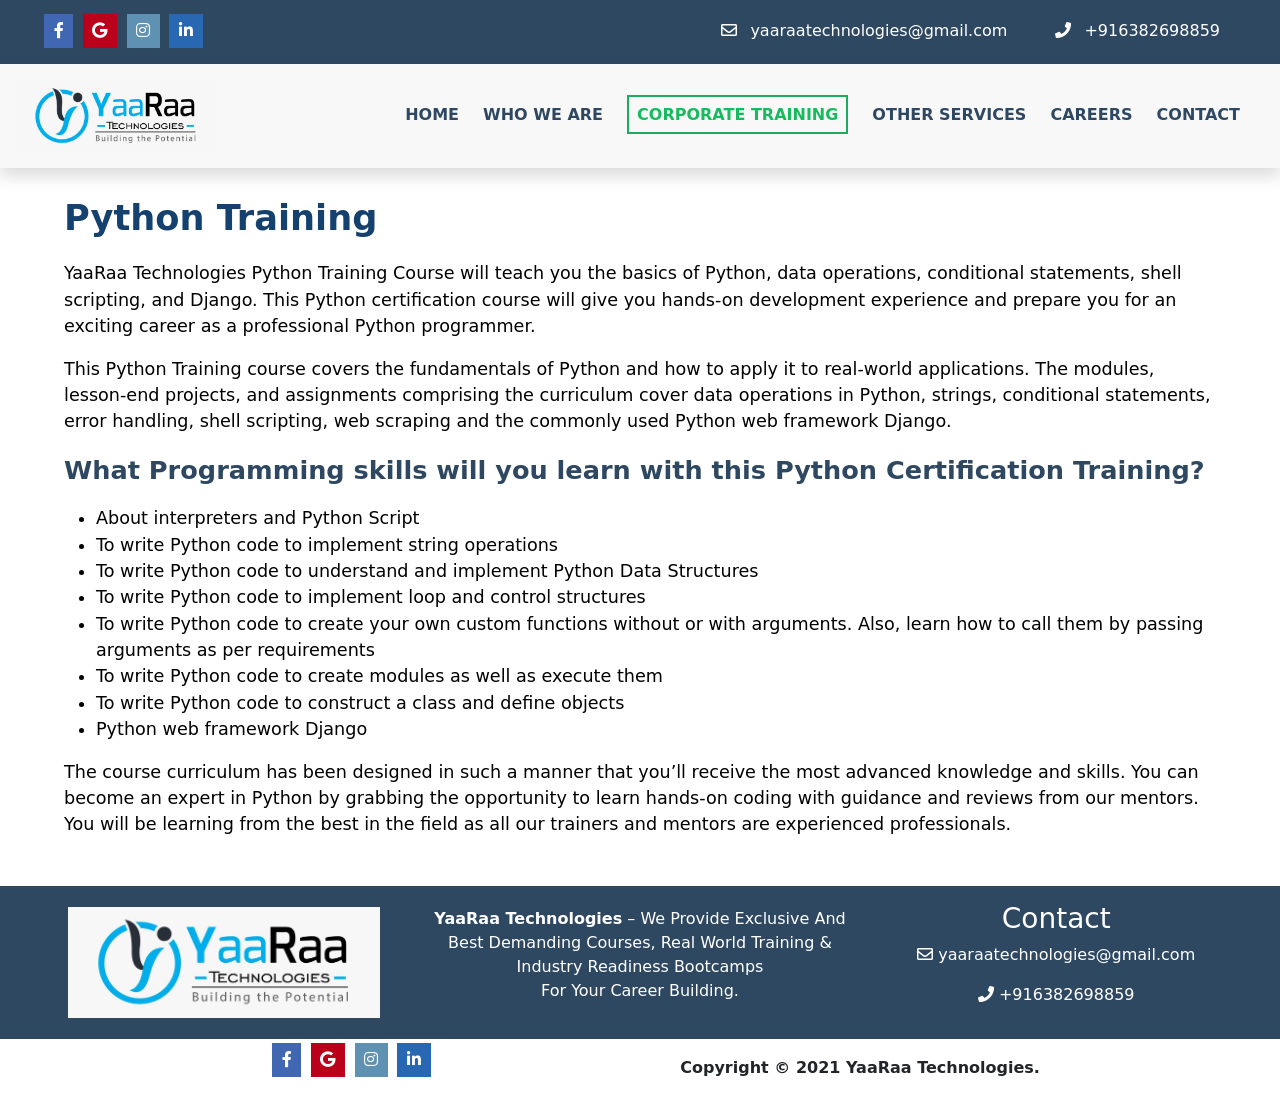
<file: YaaRaa-master/pages/python.html>
<!DOCTYPE html>
<html lang="en">
<head>
    <meta charset="UTF-8">
    <meta name="description" content="YaaRaa Technologies, south-tamilnadu, madurai, yaaraa technologies provide best demanding courses for career building, also provide a lot of technology related services.">
    <link rel="icon" href="../Supports/Images/titleImg.png" />
    <meta http-equiv="X-UA-Compatible" content="IE=edge">
    <meta name="viewport" content="width=device-width, initial-scale=1.0">
    <title>Python Training - YaaRaa</title>

    <link href="https://cdn.jsdelivr.net/npm/bootstrap@5.1.3/dist/css/bootstrap.min.css" rel="stylesheet" integrity="sha384-1BmE4kWBq78iYhFldvKuhfTAU6auU8tT94WrHftjDbrCEXSU1oBoqyl2QvZ6jIW3" crossorigin="anonymous">

    <!--FontAwesome-->
    <link rel="stylesheet" href="https://use.fontawesome.com/releases/v5.15.4/css/all.css" integrity="sha384-DyZ88mC6Up2uqS4h/KRgHuoeGwBcD4Ng9SiP4dIRy0EXTlnuz47vAwmeGwVChigm" crossorigin="anonymous">

    <link rel="stylesheet" href="..\Supports\CSS\index.css">
    <link rel="stylesheet" href="..\Supports\CSS\home.css">
</head>
<body>

    <header class="clr-teal container-fluid my-row-evenly p-t">
        <div class="">
            <ul class="my-row ls-none" style="margin-right: 1.1em;">
                <li class="h-icon fb-clr"><a href="https://www.facebook.com/yaaraatechnologies" target="_" class="header-links"><i class="fab fa-facebook-f"></i></a></li>
                <li class="h-icon g-clr"><a href="" class="header-links"><i class="fab fa-google"></i></a></li>
                <li class="h-icon insta-clr"><a href="" class="header-links"><i class="fab fa-instagram"></i></a></li>
                <li class="h-icon li-clr"><a href="https://www.linkedin.com/company/yaaraa-technologies/" target="_" class="header-links"><i class="fab fa-linkedin-in"></i></a></li>
            </ul>
        </div>

        <div class="my-row me-5 mob-vv">
            <p class="header-links"><a href="mailto:yaaraatechnologies@gmail.com" class="footer-links-link"><i class="far fa-envelope me-2"></i> yaaraatechnologies@gmail.com</a></p>
            <p class="header-links ms-5"><i class="fas fa-phone"></i> <span class="ms-2 mob-txt">+916382698859</span></p>
        </div>

    </header>

    <!--logo Portion Section-->
    <nav class="container-fluid my-row-evenly grey-clr shadow">
        <div  class="w-20 mob-nav">
            <img src="../Supports/Images/logo1.jfif" class="img-fluid" alt="YaaRaa Logo" width="100%">
            <div class="nav-toogle mt-2">
                <i class="fas fa-bars fa-2x nav-toogle-btn" onclick="toogleNav()"></i>
           </div>
        </div>

        <ul class="ls-none my-row p-t d-hidden hide" id = "nav-item-list">
          <li class="me-4"><a href="../index.html" class="navbar-links">home</a></li>
          <li class="me-4"><a href="../pages/about.html" class="navbar-links">who we are</a></li>
          <!-- <li class="me-4"><a href="../pages/whatwedo.html" class="navbar-links">what we do</a></li> -->
          <li class="me-4 corp-hover-showz"><div class="mob-align-corp"><a href="../pages/corporate.html" class="navbar-links pg-active">corporate training </a><i class="fas fa-chevron-down corp-mob-hover" onclick="ShowCorpHover(event)"></i></div>
            <div id = "mob-corp-click" class = "corp-hover">
              <p><a href="../pages/java.html" class="hvr-clr">Java Training</a></p>
              <p><a href="../pages/msNet.html" class="hvr-clr">MS - Net Training</a></p>
              <p><a href="../pages/SoftSkills.html" class="hvr-clr">Soft Skills Training</a></p>
              <p><a href="../pages/Behaviorial.html" class="hvr-clr">Behaviorial Training</a></p>
              <p><a href="../pages/python.html" class="hvr-clr">Python Training</a></p>
              <p><a href="../pages/dataScience.html" class="hvr-clr">Data Science</a></p>
              <p><a href="../pages/robotics.html" class="hvr-clr">Robotics</a></p>
              <!-- <p><a href="">Sales Training</a></p> -->
            </div>
          </li>
          
          <li class="me-4 text-center"><a href="../pages/services.html" class="navbar-links">Other services</a></li>
          <li class="me-4"><a href="../pages/careers.html" class="navbar-links">careers</a></li>
          <li class="me-4"><a href="../pages/contact.html" class="navbar-links">contact</a></li>
      </ul>
    </nav>
    <!--logo Portion Section-->

    <section class="about-section">
        <p class="headingz mt-4">Python Training</p>

        <p class="service-texts">YaaRaa Technologies Python Training Course will teach you the basics of Python, data operations, conditional statements, shell scripting, and Django. This Python certification course will give you hands-on development experience and prepare you for an exciting career as a professional Python programmer.</p>

        <p class="service-texts">This Python Training course covers the fundamentals of Python and how to apply it to real-world applications. The modules, lesson-end projects, and assignments comprising the curriculum cover data operations in Python, strings, conditional statements, error handling, shell scripting, web scraping and the commonly used Python web framework Django.</p>

        <p class="service-sub-headingz">What Programming skills will you learn with this Python Certification Training?</p>

        <ul class="service-texts">
            <li>About interpreters and Python Script</li>
            <li>To write Python code to implement string operations</li>
            <li>To write Python code to understand and implement Python Data Structures</li>
            <li>To write Python code to implement loop and control structures</li>
            <li>To write Python code to create your own custom functions without or with arguments. Also, learn how to call them by passing arguments as per requirements</li>
            <li>To write Python code to create modules as well as execute them</li>
            <li>To write Python code to construct a class and define objects</li>
            <li>Python web framework Django</li>
        </ul>

        <p class="service-texts">The course curriculum has been designed in such a manner that you’ll receive the most advanced knowledge and skills. You can become an expert in Python by grabbing the opportunity to learn hands-on coding with guidance and reviews from our mentors. You will be learning from the best in the field as all our trainers and mentors are experienced professionals.</p>
    </section>

     <!--FOOTER START-->
     <footer class="clr-teal mt-5 p-3">
        <div class="text-center">
          <img src="../Supports/Images/logo1.jfif" alt="" width="75%" />
        </div>
        
        <div class="text-center">
          <p><b>YaaRaa Technologies</b> – We Provide Exclusive And Best Demanding Courses, Real World Training & Industry Readiness Bootcamps<br/> For Your Career Building.</p>
        </div>
  
        <!-- <div class="footer-links text-center">
          <h3>Quick Links</h3>
          <a href="../pages/about.html" class="footer-links-link">About</a>
          <a href="../pages/corporate.html" class="footer-links-link">Corporate Training</a>
          <a href="../pages/whatwedo.html" class="footer-links-link">What We Do</a>
          <a href="../pages/contact.html" class="footer-links-link">Contact</a>
        </div> -->
        
        <div class="text-center">
          <h3>Contact</h3>
          <p><a href="mailto:yaaraatechnologies@gmail.com" class="footer-links-link"><i class="far fa-envelope"></i> yaaraatechnologies@gmail.com</a></p>
          <p><i class="fas fa-phone"></i> +916382698859</p>
        </div>
      </footer>
  
      <section class="mt-1 last-nav">
        <div class="">
          <ul class="my-row ls-none">
            <li class="f-icon fb-clr"><a href="https://www.facebook.com/yaaraatechnologies" target="_" class="header-links"><i class="fab fa-facebook-f"></i></a></li>
            <li class="f-icon g-clr"><a href="" class="header-links"><i class="fab fa-google"></i></a></li>
            <li class="f-icon insta-clr"><a href="" class="header-links"><i class="fab fa-instagram"></i></a></li>
            <li class="f-icon li-clr"><a href="https://www.linkedin.com/company/yaaraa-technologies/" target="_" class="header-links"><i class="fab fa-linkedin-in"></i></a></li>
        </ul>
      </div>
  
      <div><b>Copyright &copy; 2021 YaaRaa Technologies.</b></div>
      </section>
      <!--FOOTER END-->
  
    

<script src="https://cdn.jsdelivr.net/npm/bootstrap@5.1.3/dist/js/bootstrap.bundle.min.js" integrity="sha384-ka7Sk0Gln4gmtz2MlQnikT1wXgYsOg+OMhuP+IlRH9sENBO0LRn5q+8nbTov4+1p" crossorigin="anonymous"></script>
<script src="../Supports/JS/index.js"></script>
</body>
</html>
</file>
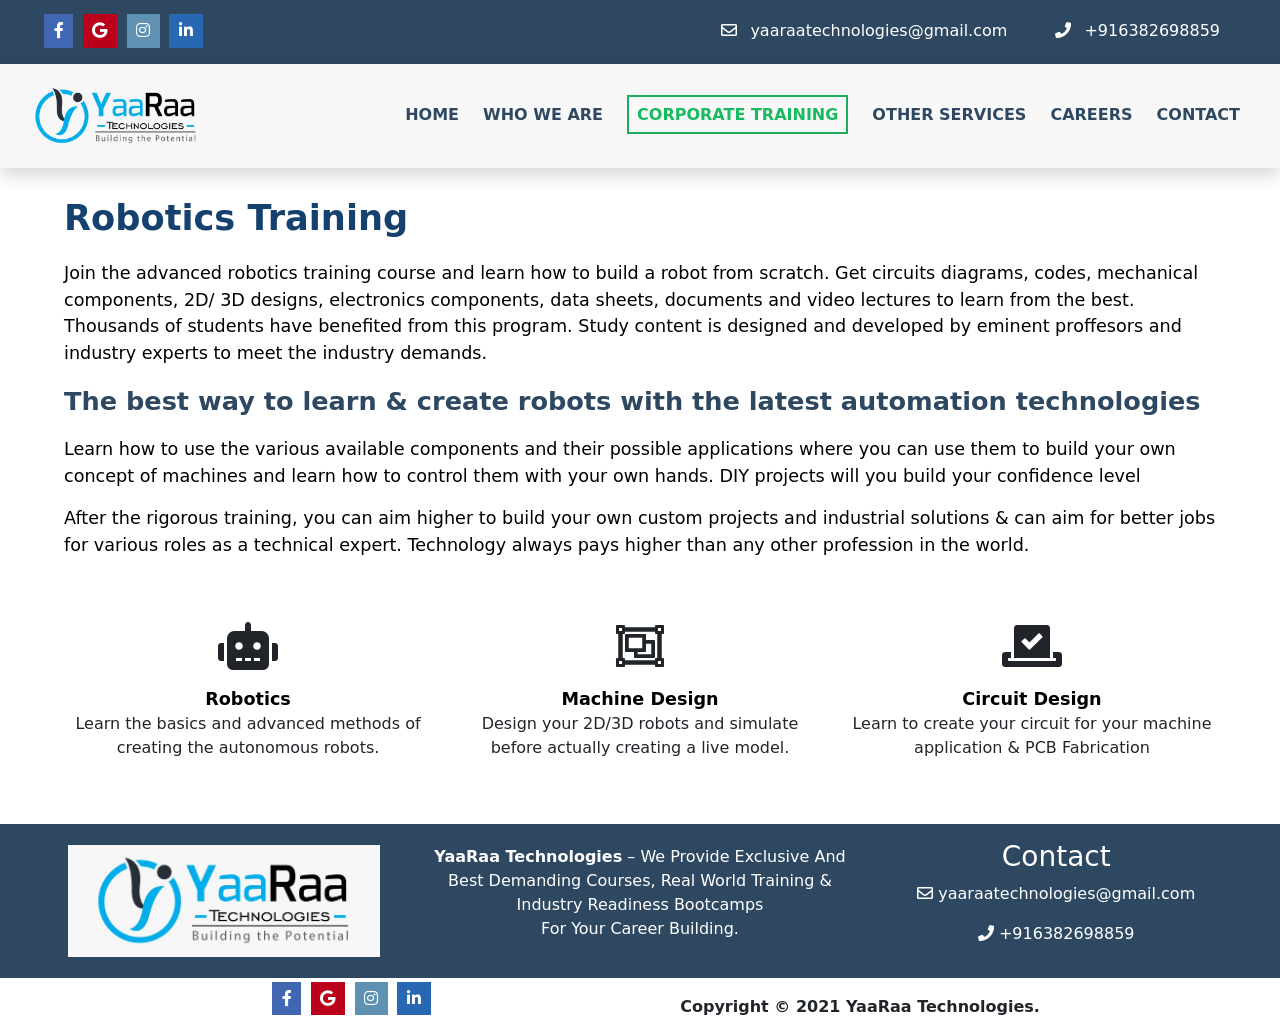
<file: YaaRaa-master/pages/robotics.html>
<!DOCTYPE html>
<html lang="en">
<head>
    <meta charset="UTF-8">
    <meta name="description" content="YaaRaa Technologies, south-tamilnadu, madurai, yaaraa technologies provide best demanding courses for career building, also provide a lot of technology related services.">
    <link rel="icon" href="../Supports/Images/titleImg.png" />
    <meta http-equiv="X-UA-Compatible" content="IE=edge">
    <meta name="viewport" content="width=device-width, initial-scale=1.0">
    <title>Robotics Training - YaaRaa</title>

    <link href="https://cdn.jsdelivr.net/npm/bootstrap@5.1.3/dist/css/bootstrap.min.css" rel="stylesheet" integrity="sha384-1BmE4kWBq78iYhFldvKuhfTAU6auU8tT94WrHftjDbrCEXSU1oBoqyl2QvZ6jIW3" crossorigin="anonymous">

    <!--FontAwesome-->
    <link rel="stylesheet" href="https://use.fontawesome.com/releases/v5.15.4/css/all.css" integrity="sha384-DyZ88mC6Up2uqS4h/KRgHuoeGwBcD4Ng9SiP4dIRy0EXTlnuz47vAwmeGwVChigm" crossorigin="anonymous">

    <link rel="stylesheet" href="..\Supports\CSS\index.css">
    <link rel="stylesheet" href="..\Supports\CSS\home.css">
</head>
<body>

    <header class="clr-teal container-fluid my-row-evenly p-t">
        <div class="">
            <ul class="my-row ls-none" style="margin-right: 1.1em;">
                <li class="h-icon fb-clr"><a href="https://www.facebook.com/yaaraatechnologies" target="_" class="header-links"><i class="fab fa-facebook-f"></i></a></li>
                <li class="h-icon g-clr"><a href="" class="header-links"><i class="fab fa-google"></i></a></li>
                <li class="h-icon insta-clr"><a href="" class="header-links"><i class="fab fa-instagram"></i></a></li>
                <li class="h-icon li-clr"><a href="https://www.linkedin.com/company/yaaraa-technologies/" target="_" class="header-links"><i class="fab fa-linkedin-in"></i></a></li>
            </ul>
        </div>

        <div class="my-row me-5 mob-vv">
            <p class="header-links"><a href="mailto:yaaraatechnologies@gmail.com" class="footer-links-link"><i class="far fa-envelope me-2"></i> yaaraatechnologies@gmail.com</a></p>
            <p class="header-links ms-5"><i class="fas fa-phone"></i> <span class="ms-2 mob-txt">+916382698859</span></p>
        </div>

    </header>

    <!--logo Portion Section-->
    <nav class="container-fluid my-row-evenly grey-clr shadow">
        <div  class="w-20 mob-nav">
            <img src="../Supports/Images/logo1.jfif" class="img-fluid" alt="YaaRaa Logo" width="100%">
            <div class="nav-toogle mt-2">
                <i class="fas fa-bars fa-2x nav-toogle-btn" onclick="toogleNav()"></i>
           </div>
        </div>

        <ul class="ls-none my-row p-t d-hidden hide" id = "nav-item-list">
          <li class="me-4"><a href="../index.html" class="navbar-links">home</a></li>
          <li class="me-4"><a href="../pages/about.html" class="navbar-links">who we are</a></li>
          <!-- <li class="me-4"><a href="../pages/whatwedo.html" class="navbar-links">what we do</a></li> -->
          <li class="me-4 corp-hover-showz"><div class="mob-align-corp"><a href="../pages/corporate.html" class="navbar-links pg-active">corporate training </a><i class="fas fa-chevron-down corp-mob-hover" onclick="ShowCorpHover(event)"></i></div>
            <div id = "mob-corp-click" class = "corp-hover">
              <p><a href="../pages/java.html" class="hvr-clr">Java Training</a></p>
              <p><a href="../pages/msNet.html" class="hvr-clr">MS - Net Training</a></p>
              <p><a href="../pages/SoftSkills.html" class="hvr-clr">Soft Skills Training</a></p>
              <p><a href="../pages/Behaviorial.html" class="hvr-clr">Behaviorial Training</a></p>
              <p><a href="../pages/python.html" class="hvr-clr">Python Training</a></p>
              <p><a href="../pages/dataScience.html" class="hvr-clr">Data Science</a></p>
              <p><a href="../pages/robotics.html" class="hvr-clr">Robotics</a></p>
              <!-- <p><a href="">Sales Training</a></p> -->
            </div>
          </li>
          
          <li class="me-4 text-center"><a href="../pages/services.html" class="navbar-links">Other services</a></li>
          <li class="me-4"><a href="../pages/careers.html" class="navbar-links">careers</a></li>
          <li class="me-4"><a href="../pages/contact.html" class="navbar-links">contact</a></li>
      </ul>
    </nav>
    <!--logo Portion Section-->

    <section class="about-section">
        <p class="headingz mt-4">Robotics Training</p>

        <p class="service-texts">Join the advanced robotics training course and learn how to build a robot from scratch. Get circuits diagrams, codes, mechanical components,  2D/ 3D designs, electronics components, data sheets, documents and video lectures to learn from the best. Thousands of students have benefited from this program.
        Study content is designed and developed by eminent proffesors and industry experts to meet the industry demands.</p>

        <p class="service-sub-headingz">The best way to learn & create robots with the latest automation technologies</p>
            
        <p class="service-texts">Learn how to use the various available components and their possible applications where you can use them to build your own concept of machines and learn how to control them with your own hands. DIY projects will you build your confidence level</p>

        <p class="service-texts">After the rigorous training, you can aim higher to build your own custom projects and industrial solutions & can aim for better jobs for various roles as a technical expert. Technology always pays higher than any other profession in the world.</p>
        
        <div class="row ">
            <div class="mt-5 col-sm-4 robo-align">
                <i class="fas fa-robot fa-3x"></i>
                <b class="mt-3 service-texts fw-bold">Robotics</b>
                <p>Learn the basics and advanced methods of creating the autonomous robots.</p>
            </div>

            <div class="col-sm-4 mt-5 robo-align">
                <i class="far fa-object-group fa-3x"></i>
                <b class="mt-3 service-texts fw-bold">Machine Design</b>
                <p>Design your 2D/3D robots and simulate before actually creating a live model.</p>
            </div>

            <div class="col-sm-4 mt-5 robo-align">
                <i class="fas fa-vote-yea fa-3x"></i>
                <b class="service-texts fw-bold mt-3">Circuit Design</b>
                <p>Learn to create your circuit for your machine application & PCB Fabrication</p>
            </div>
        </div>
    </section>

     <!--FOOTER START-->
     <footer class="clr-teal mt-5 p-3">
        <div class="text-center">
          <img src="../Supports/Images/logo1.jfif" alt="" width="75%" />
        </div>
        
        <div class="text-center">
          <p><b>YaaRaa Technologies</b> – We Provide Exclusive And Best Demanding Courses, Real World Training & Industry Readiness Bootcamps<br/> For Your Career Building.</p>
        </div>
  
        <!-- <div class="footer-links text-center">
          <h3>Quick Links</h3>
          <a href="../pages/about.html" class="footer-links-link">About</a>
          <a href="../pages/corporate.html" class="footer-links-link">Corporate Training</a>
          <a href="../pages/whatwedo.html" class="footer-links-link">What We Do</a>
          <a href="../pages/contact.html" class="footer-links-link">Contact</a>
        </div> -->
        
        <div class="text-center">
          <h3>Contact</h3>
          <p><a href="mailto:yaaraatechnologies@gmail.com" class="footer-links-link"><i class="far fa-envelope"></i> yaaraatechnologies@gmail.com</a></p>
          <p><i class="fas fa-phone"></i> +916382698859</p>
        </div>
      </footer>
  
      <section class="mt-1 last-nav">
        <div class="">
          <ul class="my-row ls-none">
            <li class="f-icon fb-clr"><a href="https://www.facebook.com/yaaraatechnologies" target="_" class="header-links"><i class="fab fa-facebook-f"></i></a></li>
            <li class="f-icon g-clr"><a href="" class="header-links"><i class="fab fa-google"></i></a></li>
            <li class="f-icon insta-clr"><a href="" class="header-links"><i class="fab fa-instagram"></i></a></li>
            <li class="f-icon li-clr"><a href="https://www.linkedin.com/company/yaaraa-technologies/" target="_" class="header-links"><i class="fab fa-linkedin-in"></i></a></li>
        </ul>
      </div>
  
      <div><b>Copyright &copy; 2021 YaaRaa Technologies.</b></div>
      </section>
      <!--FOOTER END-->
  
    

<script src="https://cdn.jsdelivr.net/npm/bootstrap@5.1.3/dist/js/bootstrap.bundle.min.js" integrity="sha384-ka7Sk0Gln4gmtz2MlQnikT1wXgYsOg+OMhuP+IlRH9sENBO0LRn5q+8nbTov4+1p" crossorigin="anonymous"></script>
<script src="../Supports/JS/index.js"></script>
</body>
</html>
</file>
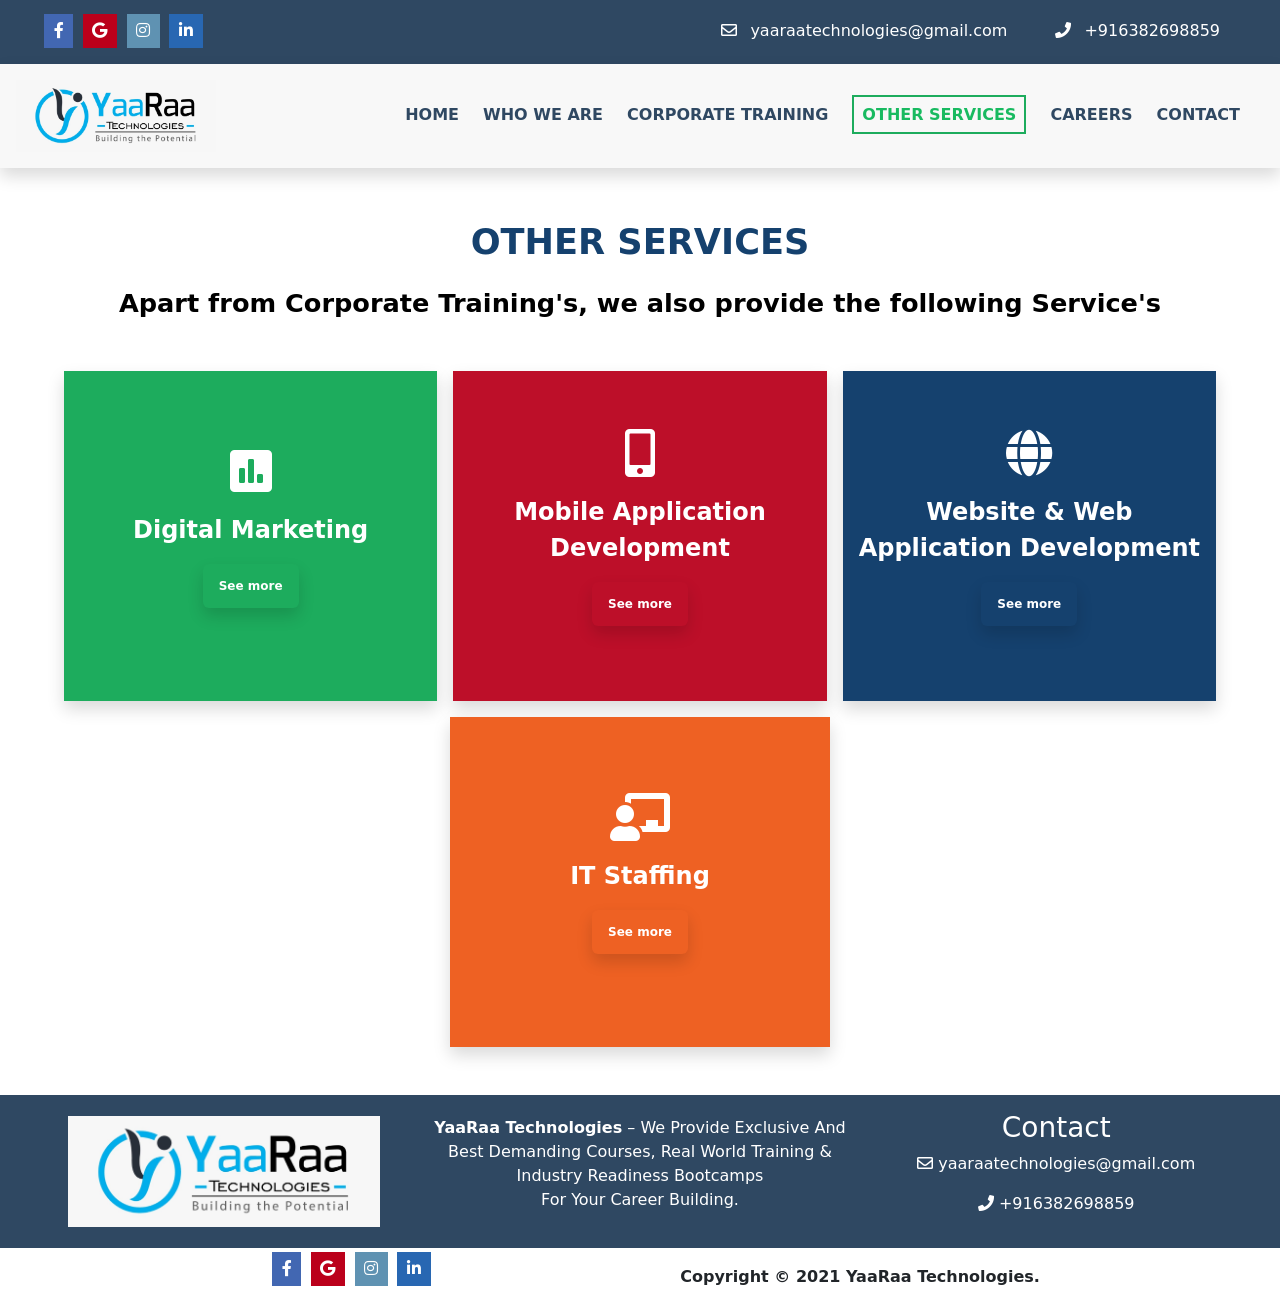
<file: YaaRaa-master/pages/services.html>
<!DOCTYPE html>
<html lang="en">
<head>
    <meta charset="UTF-8">
    <meta name="description" content="YaaRaa Technologies, south-tamilnadu, madurai, yaaraa technologies provide best demanding courses for career building, also provide a lot of technology related services.">
    <link rel="icon" href="../Supports/Images/titleImg.png" />
    <meta http-equiv="X-UA-Compatible" content="IE=edge">
    <meta name="viewport" content="width=device-width, initial-scale=1.0">
    <title>Services - YaaRaa</title>

    <link href="https://cdn.jsdelivr.net/npm/bootstrap@5.1.3/dist/css/bootstrap.min.css" rel="stylesheet" integrity="sha384-1BmE4kWBq78iYhFldvKuhfTAU6auU8tT94WrHftjDbrCEXSU1oBoqyl2QvZ6jIW3" crossorigin="anonymous">

    <!--FontAwesome-->
    <link rel="stylesheet" href="https://use.fontawesome.com/releases/v5.15.4/css/all.css" integrity="sha384-DyZ88mC6Up2uqS4h/KRgHuoeGwBcD4Ng9SiP4dIRy0EXTlnuz47vAwmeGwVChigm" crossorigin="anonymous">

    <link rel="stylesheet" href="..\Supports\CSS\index.css">
    <link rel="stylesheet" href="..\Supports\CSS\home.css">
</head>
<body>

    <header class="clr-teal container-fluid my-row-evenly p-t">
        <div class="">
            <ul class="my-row ls-none" style="margin-right: 1.1em;">
                <li class="h-icon fb-clr"><a href="https://www.facebook.com/yaaraatechnologies" target="_" class="header-links"><i class="fab fa-facebook-f"></i></a></li>
                <li class="h-icon g-clr"><a href="" class="header-links"><i class="fab fa-google"></i></a></li>
                <li class="h-icon insta-clr"><a href="" class="header-links"><i class="fab fa-instagram"></i></a></li>
                <li class="h-icon li-clr"><a href="https://www.linkedin.com/company/yaaraa-technologies/" target="_" class="header-links"><i class="fab fa-linkedin-in"></i></a></li>
            </ul>
        </div>

        <!-- <p class="muted-clr">Do you have any questions?</p> -->

        <div class="my-row me-5 mob-vv">
            <p class="header-links"><a href="mailto:yaaraatechnologies@gmail.com" class="footer-links-link"><i class="far fa-envelope me-2"></i> yaaraatechnologies@gmail.com</a></p>
            <p class="header-links ms-5"><i class="fas fa-phone"></i> <span class="ms-2 mob-txt">+916382698859</span></p>
        </div>

    </header>

    <!--logo Portion Section-->
    <nav class="container-fluid my-row-evenly grey-clr shadow">
        <div  class="w-20 mob-nav">
            <img src="../Supports/Images/logo1.jfif" class="img-fluid" alt="YaaRaa Logo" width="100%">
            <div class="nav-toogle mt-2">
                <i class="fas fa-bars fa-2x nav-toogle-btn" onclick="toogleNav()"></i>
           </div>
        </div>

        <ul class="ls-none my-row p-t d-hidden hide" id = "nav-item-list">
          <li class="me-4"><a href="../index.html" class="navbar-links">home</a></li>
          <li class="me-4"><a href="../pages/about.html" class="navbar-links">who we are</a></li>
          <!-- <li class="me-4"><a href="../pages/whatwedo.html" class="navbar-links">what we do</a></li> -->
          <li class="me-4 corp-hover-showz"><div class="mob-align-corp"><a href="../pages/corporate.html" class="navbar-links">corporate training </a><i class="fas fa-chevron-down corp-mob-hover" onclick="ShowCorpHover(event)"></i></div>
            <div id = "mob-corp-click" class = "corp-hover">
              <p><a href="../pages/java.html" class="hvr-clr">Java Training</a></p>
              <p><a href="../pages/msNet.html" class="hvr-clr">MS - Net Training</a></p>
              <p><a href="../pages/SoftSkills.html" class="hvr-clr">Soft Skills Training</a></p>
              <p><a href="../pages/Behaviorial.html" class="hvr-clr">Behaviorial Training</a></p>
              <p><a href="../pages/python.html" class="hvr-clr">Python Training</a></p>
              <p><a href="../pages/dataScience.html" class="hvr-clr">Data Science</a></p>
              <p><a href="../pages/robotics.html" class="hvr-clr">Robotics</a></p>
              <!-- <p><a href="">Sales Training</a></p> -->
            </div>
          </li>
          
          <li class="me-4 text-center"><a href="../pages/services.html" class="navbar-links pg-active">Other services</a></li>
          <li class="me-4"><a href="../pages/careers.html" class="navbar-links">careers</a></li>
          <li class="me-4"><a href="../pages/contact.html" class="navbar-links">contact</a></li>
      </ul>
    </nav>
    <!--logo Portion Section-->


    <!--+++++++++++++++++Service Section++++++++++++++++-->
    <section class="about-section">

        <div class="mt-5 text-center">
            <p class="headingz">OTHER SERVICES</p>
            <p class="service-sub-headingz text-black">Apart from Corporate Training's, we also provide the following Service's</p>
        </div>

        <div class="career-cardz-deck mt-5">

            <a href="../pages/digitalMarketing.html" class="shadow my-bg-digital career-cardz service-cards-align">
                <div>
                    <p><i class="fas fa-poll fa-3x"></i></p>
                    <p class="career-heading">Digital Marketing</p>
                    <p class="badge shadow my-bg-digital text-white p-3">See more</p>
                </div>
            </a>

            <a href="../pages/appdev.html" class="shadow career-cardz my-bg-appdev service-cards-align">
                <div>
                    <p><i class="fas fa-mobile-alt fa-3x"></i></p>
                    <p class="career-heading">Mobile Application Development</p>
                    <p class="badge shadow my-bg-appdev text-white p-3">See more</p>
                  </div>
            </a>

            <a href="../pages/webDev.html" class="shadow career-cardz my-bg-webdev service-cards-align">
                <div>
                    <p><i class="fas fa-globe fa-3x"></i></p>
                    <p class="career-heading">Website & Web Application Development</p>
                    <p class="badge shadow my-bg-webdev text-white p-3">See more</p>
                </div>
            </a>

          </div>

          <div class="career-cardz-deck mt-3">

            <a href="../pages/itStaffing.html" class="shadow career-cardz service-cards-align my-bg-itStaff">
                <div>
                    <p><i class="fas fa-chalkboard-teacher fa-3x"></i></p>
                    <p class="career-heading">IT Staffing</p>
                    <p class="badge shadow my-bg-itStaff text-white p-3">See more</p>
                </div>
            </a>

        </div>
    </section>
    <!--+++++++++++++++++Service Section++++++++++++++++-->



     <!--FOOTER START-->
     <footer class="clr-teal mt-5 p-3">
        <div class="text-center">
          <img src="../Supports/Images/logo1.jfif" alt="" width="75%" />
        </div>
        
        <div class="text-center">
          <p><b>YaaRaa Technologies</b> – We Provide Exclusive And Best Demanding Courses, Real World Training & Industry Readiness Bootcamps<br/> For Your Career Building.</p>
        </div>
  
        <!-- <div class="footer-links text-center">
          <h3>Quick Links</h3>
          <a href="../pages/about.html" class="footer-links-link">About</a>
          <a href="" class="footer-links-link">Corporate Training</a>
          <a href="" class="footer-links-link">What We Do</a>
          <a href="../pages/services.html" class="footer-links-link">Services</a>
          <a href="../pages/contact.html" class="footer-links-link">Contact</a>
        </div> -->
        
        <div class="text-center">
          <h3>Contact</h3>
          <p><a href="mailto:yaaraatechnologies@gmail.com" class="footer-links-link"><i class="far fa-envelope"></i> yaaraatechnologies@gmail.com</a></p>
          <p><i class="fas fa-phone"></i> +916382698859</p>
        </div>
      </footer>
  
      <section class="mt-1 last-nav">
        <div class="">
          <ul class="my-row ls-none">
            <li class="f-icon fb-clr"><a href="https://www.facebook.com/yaaraatechnologies" target="_" class="header-links"><i class="fab fa-facebook-f"></i></a></li>
            <li class="f-icon g-clr"><a href="" class="header-links"><i class="fab fa-google"></i></a></li>
            <li class="f-icon insta-clr"><a href="" class="header-links"><i class="fab fa-instagram"></i></a></li>
            <li class="f-icon li-clr"><a href="https://www.linkedin.com/company/yaaraa-technologies/" target="_" class="header-links"><i class="fab fa-linkedin-in"></i></a></li>
        </ul>
      </div>
  
      <div><b>Copyright &copy; 2021 YaaRaa Technologies.</b></div>
      </section>
      <!--FOOTER END-->

<script src="https://cdn.jsdelivr.net/npm/bootstrap@5.1.3/dist/js/bootstrap.bundle.min.js" integrity="sha384-ka7Sk0Gln4gmtz2MlQnikT1wXgYsOg+OMhuP+IlRH9sENBO0LRn5q+8nbTov4+1p" crossorigin="anonymous"></script>
<script src="../Supports/JS/index.js"></script>
</body>
</html>
</file>
